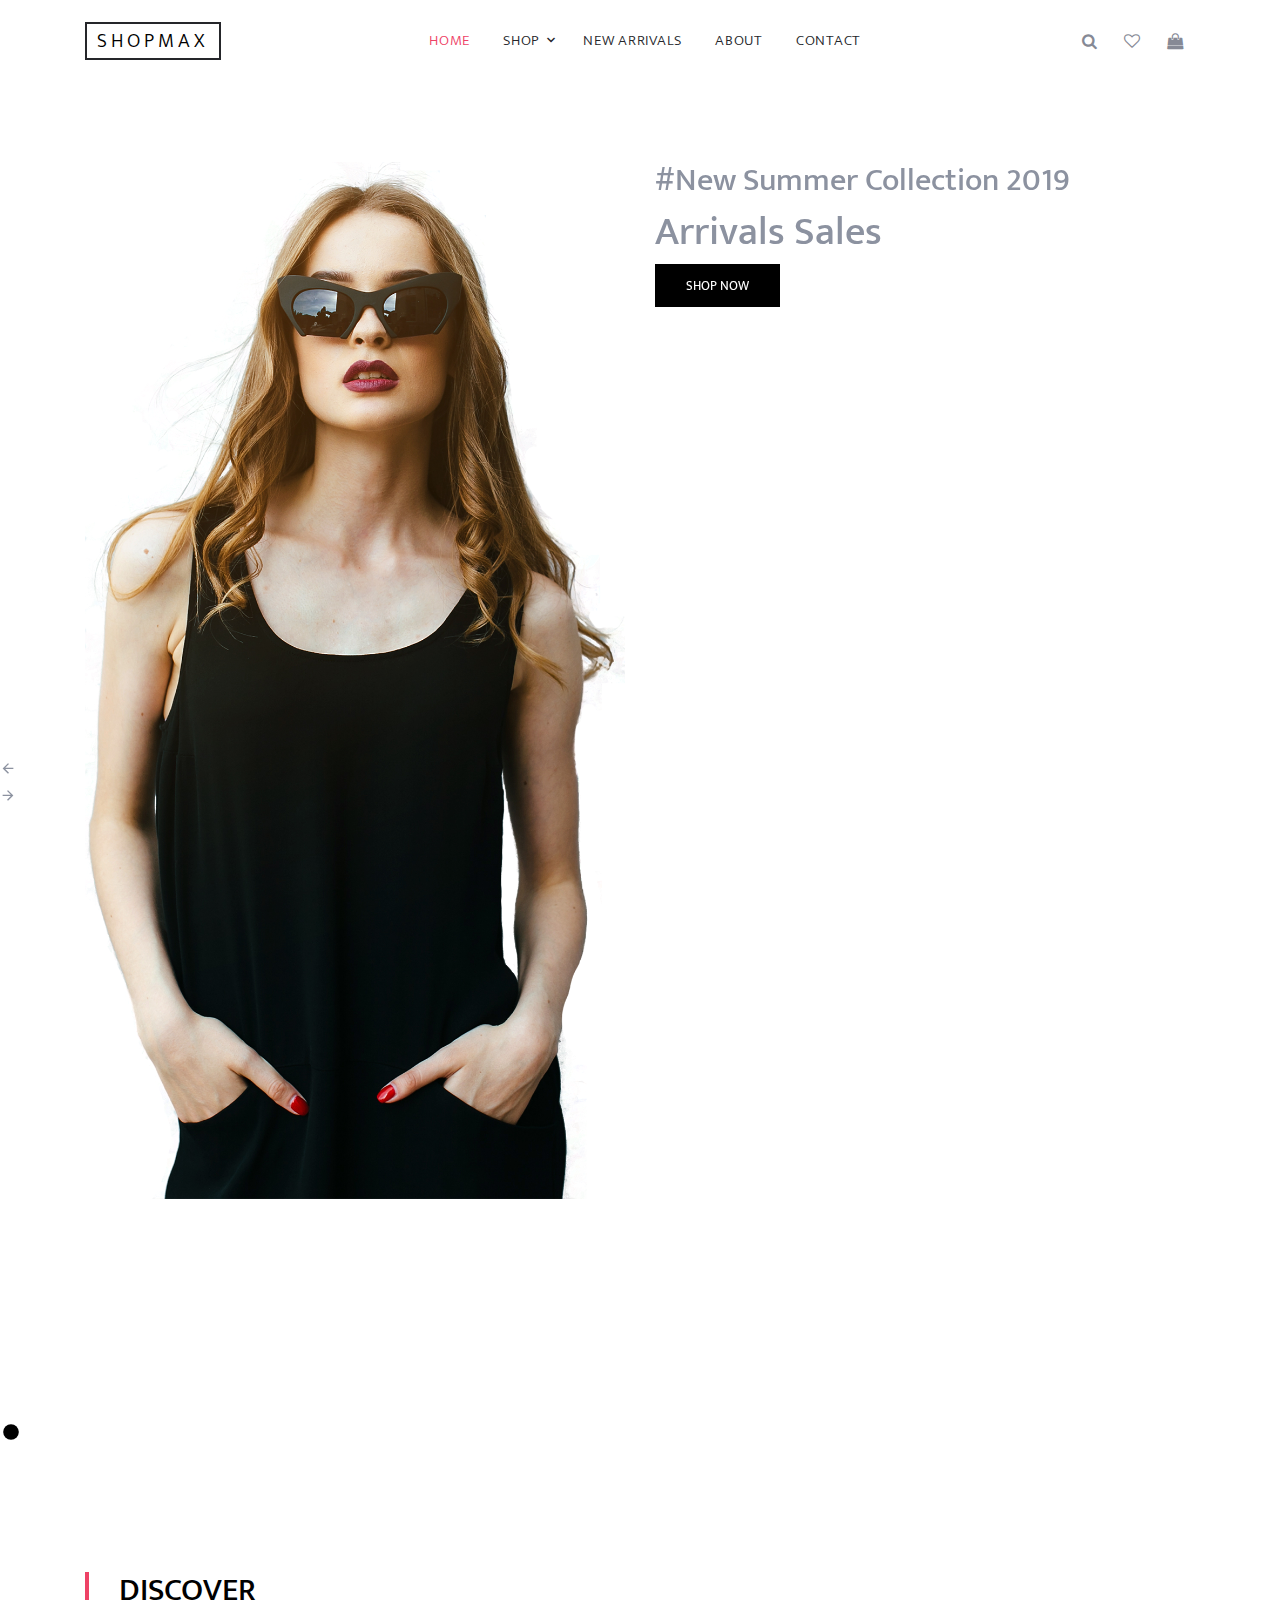
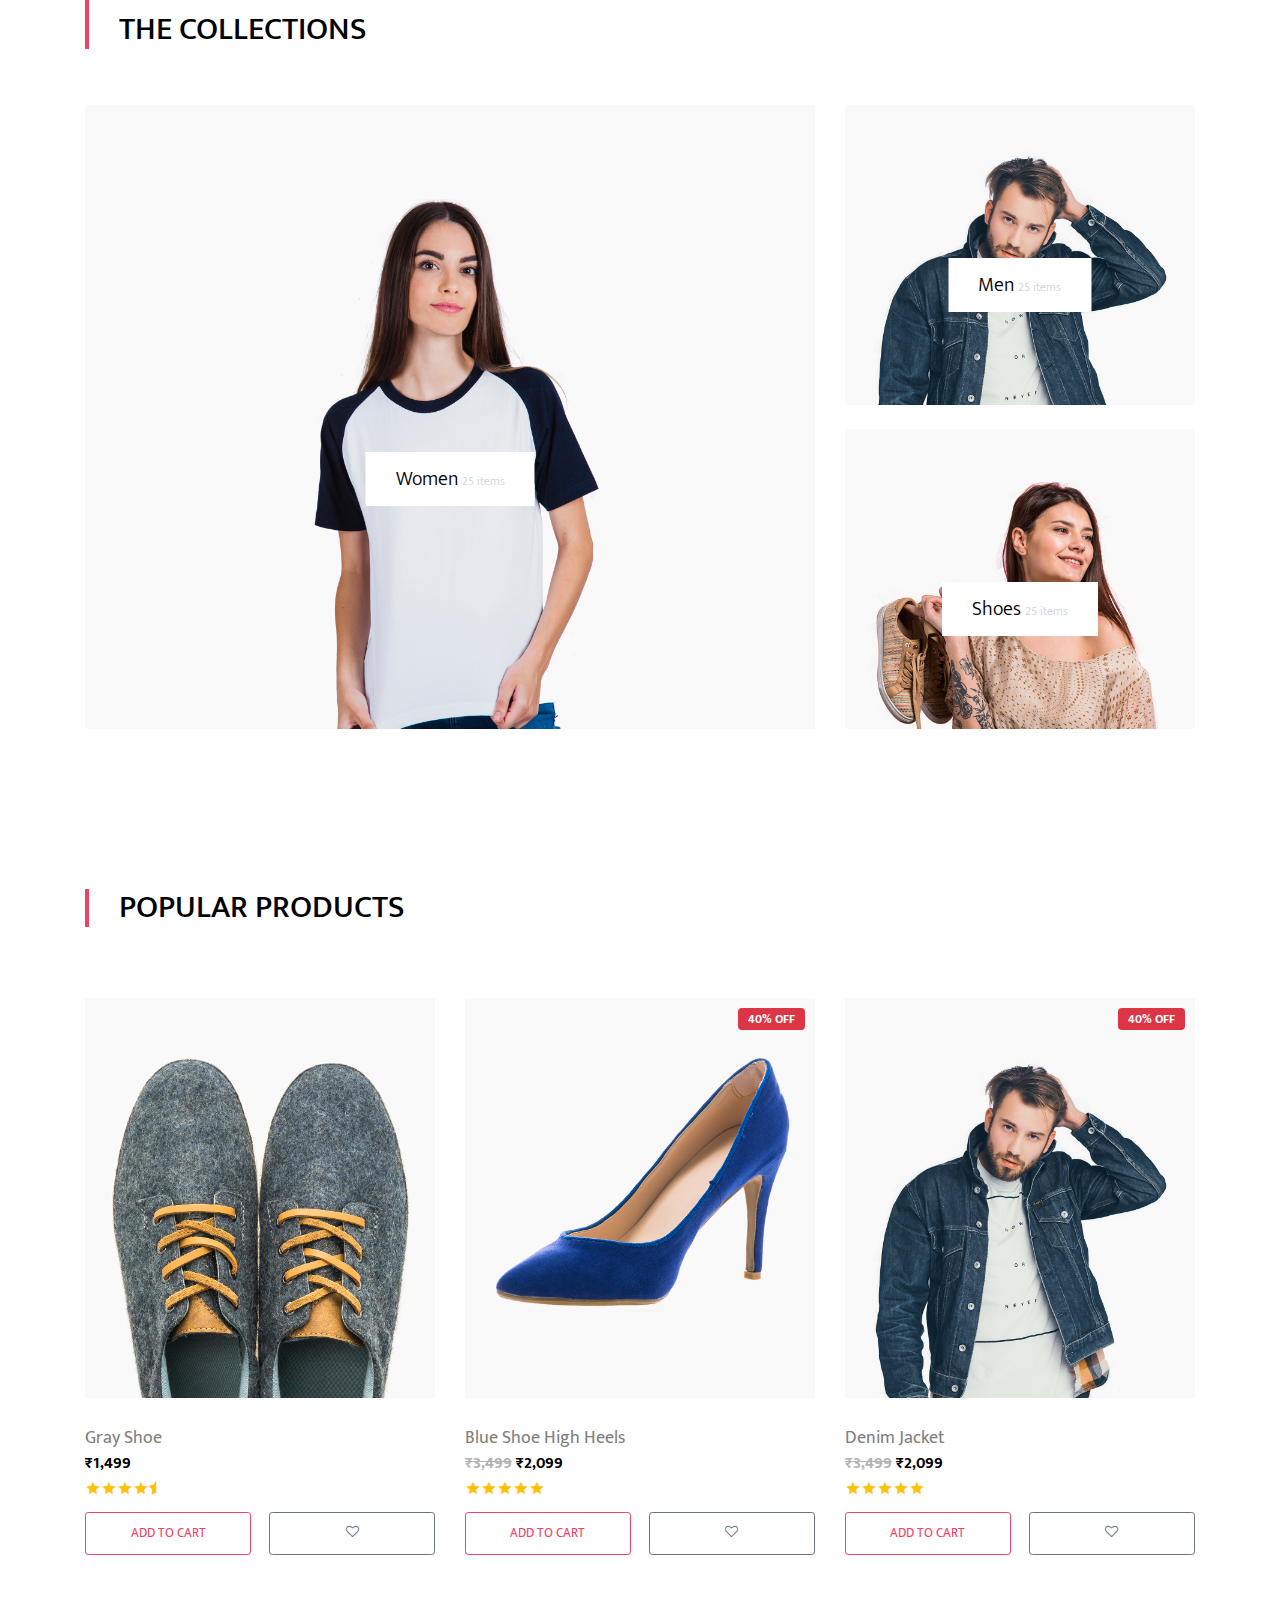
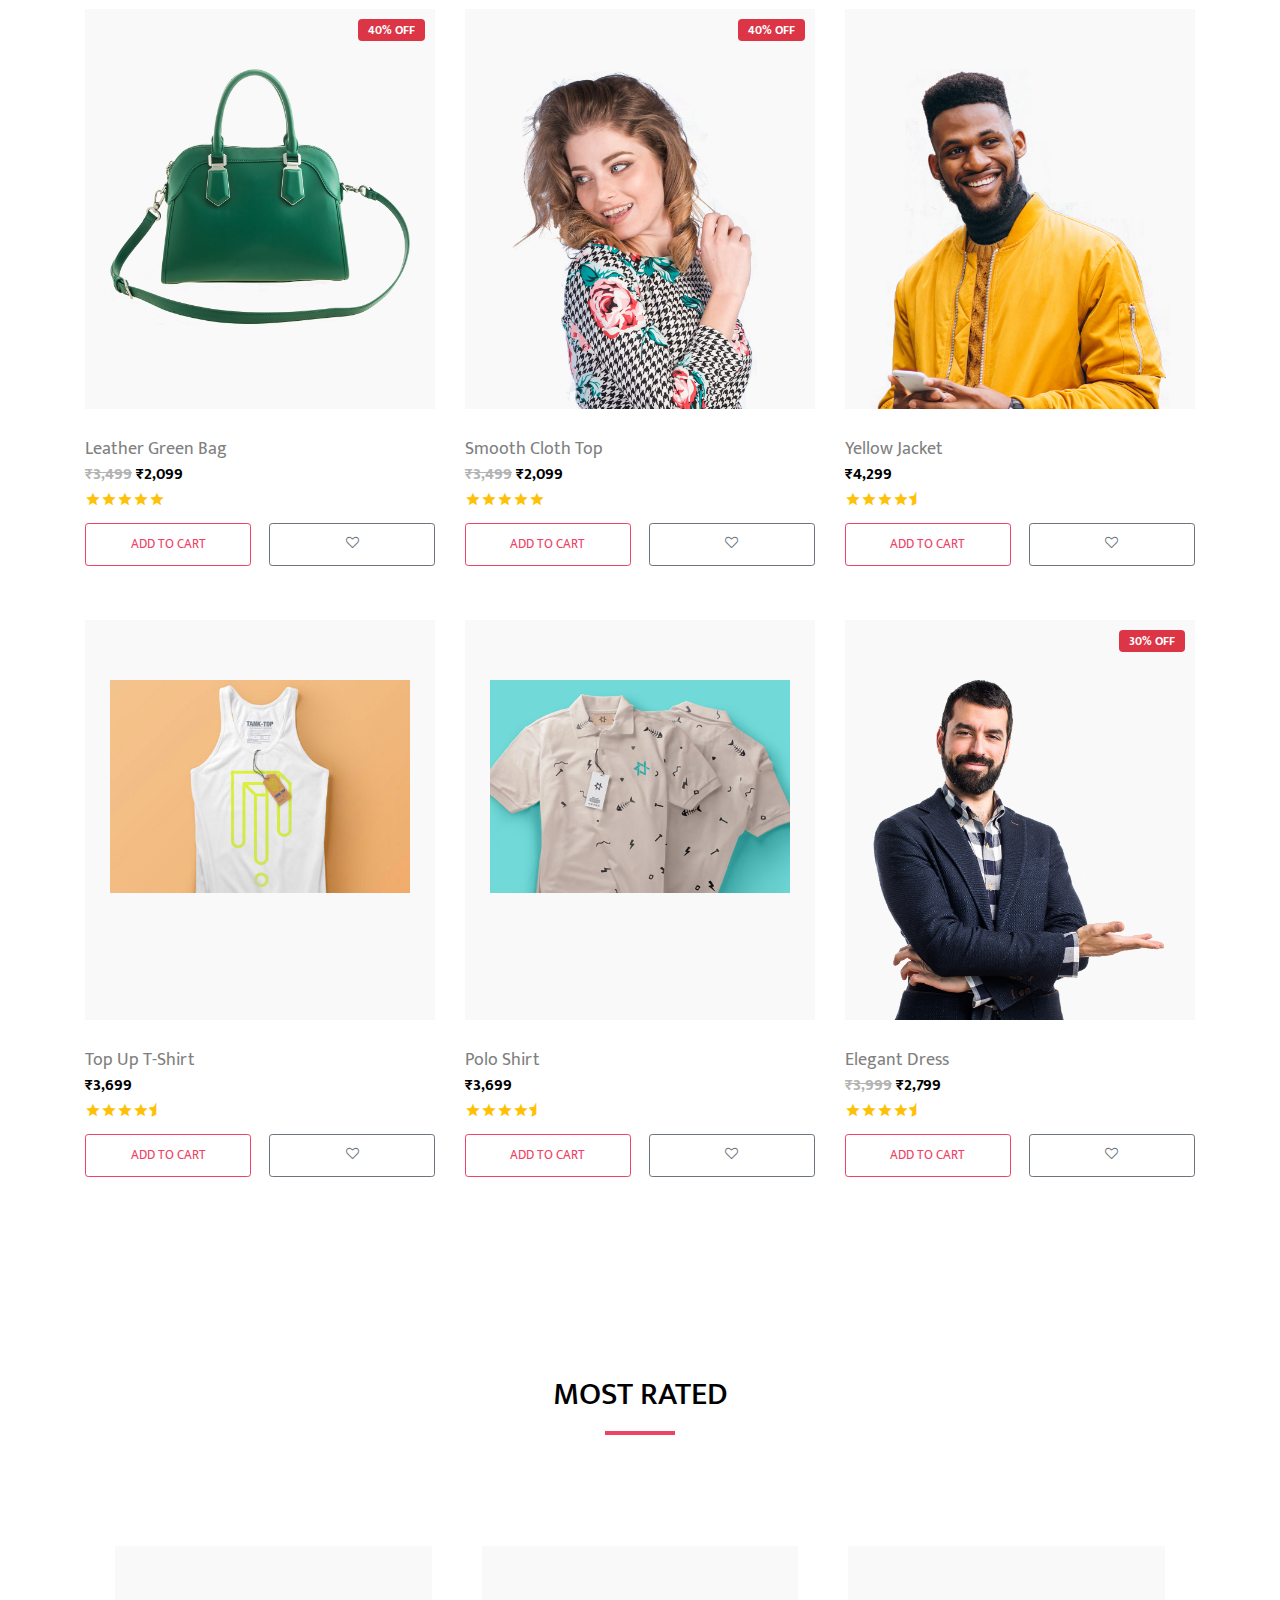
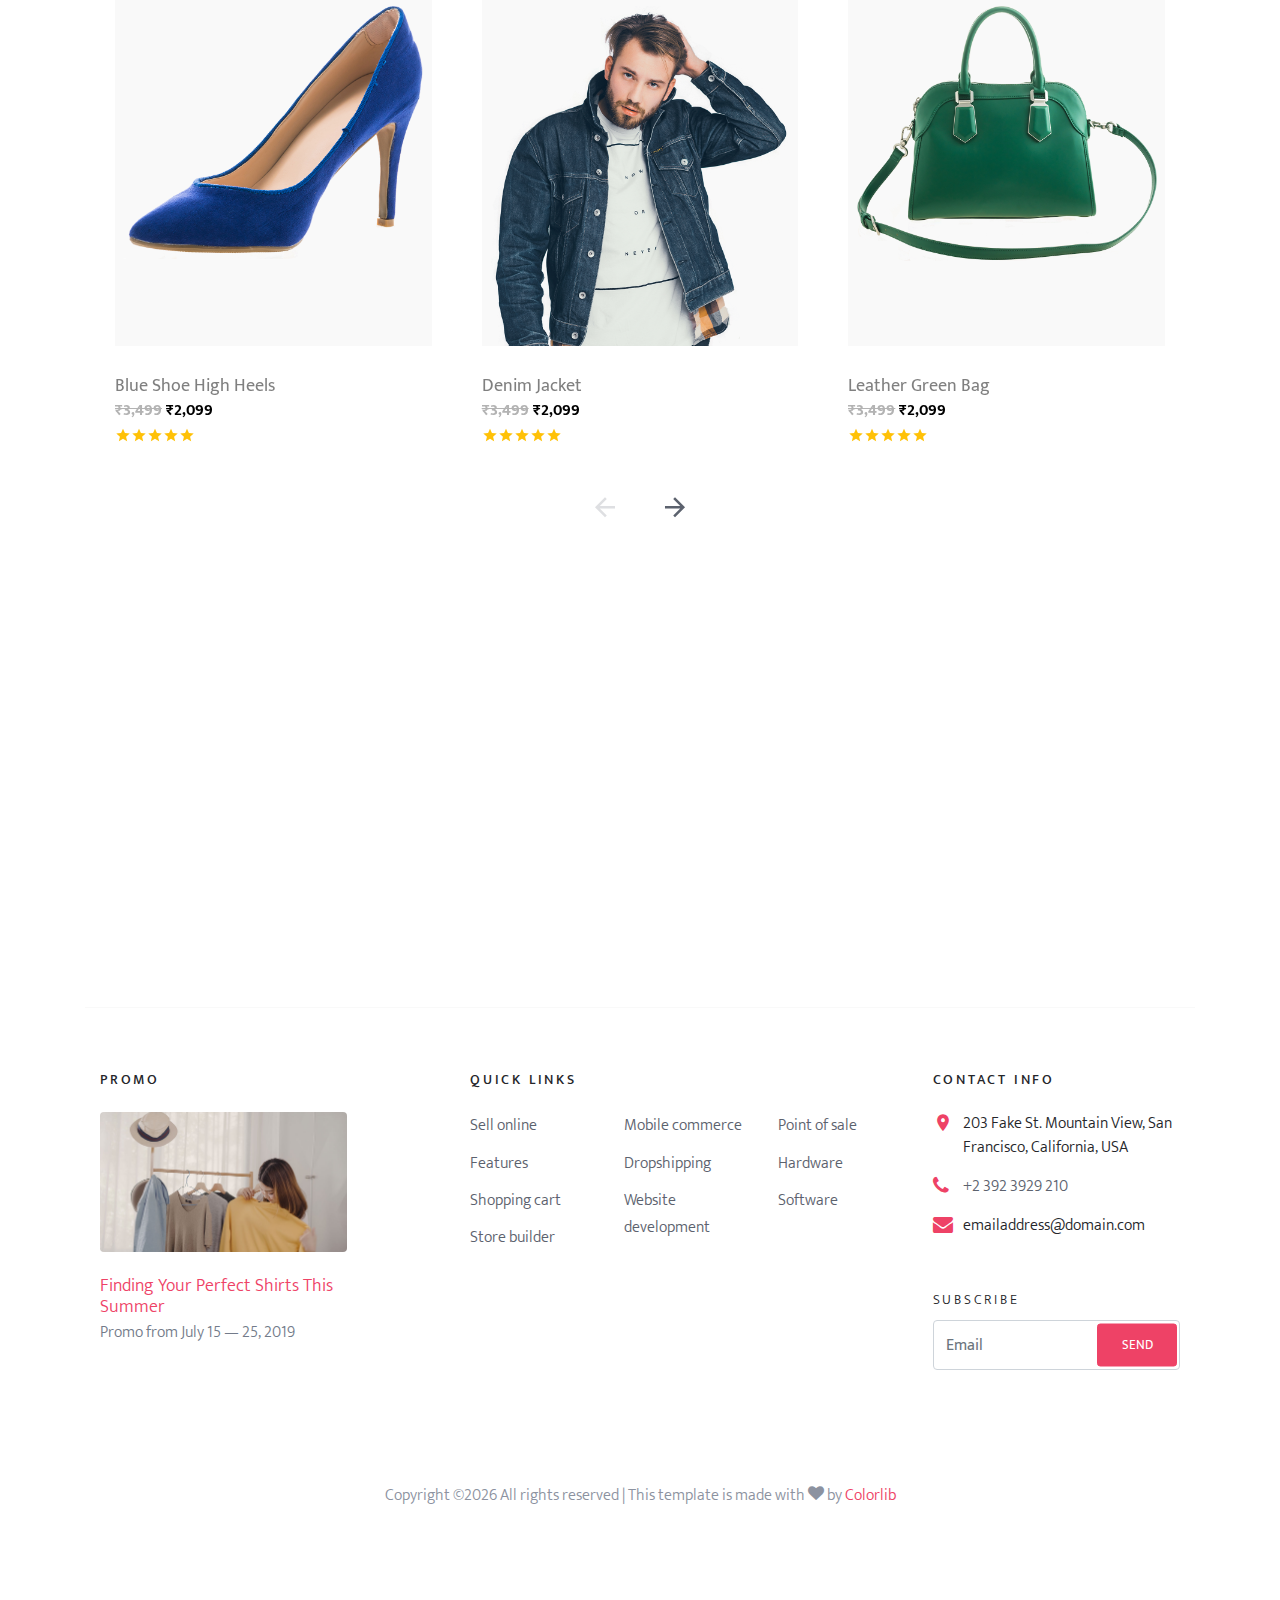
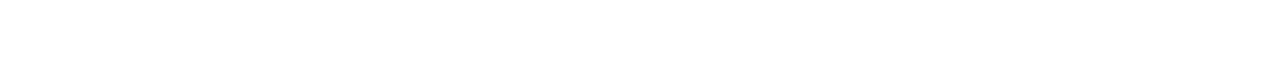
<file: shopmax-master/index.html>
<!DOCTYPE html>
<html lang="en">
  <head>
    <title>ShopMax &mdash;</title>
    <meta charset="utf-8">
    <meta name="viewport" content="width=device-width, initial-scale=1, shrink-to-fit=no">

    <link rel="stylesheet" href="https://fonts.googleapis.com/css?family=Mukta:300,400,700"> 
    <link rel="stylesheet" href="fonts/icomoon/style.css">

    <link rel="stylesheet" href="css/bootstrap.min.css">
    <link rel="stylesheet" href="css/magnific-popup.css">
    <link rel="stylesheet" href="css/jquery-ui.css">
    <link rel="stylesheet" href="css/owl.carousel.min.css">
    
    <link rel="stylesheet" href="css/owl.theme.default.min.css">


    <link rel="stylesheet" href="css/aos.css">

    <link rel="stylesheet" href="css/style.css">
    
  </head>
  <body>
  
  <div class="site-wrap">
    

    <div class="site-navbar bg-white py-2">

      <div class="search-wrap">
        <div class="container">
          <a href="#" class="search-close js-search-close"><span class="icon-close2"></span></a>
          <form action="#" method="post">
            <input type="text" class="form-control" placeholder="Search keyword and hit enter...">
          </form>  
        </div>
      </div>

      <div class="container">
        <div class="d-flex align-items-center justify-content-between">
          <div class="logo">
            <div class="site-logo">
              <a href="index.html" class="js-logo-clone">ShopMax</a>
            </div>
          </div>
          <div class="main-nav d-none d-lg-block">
            <nav class="site-navigation text-right text-md-center" role="navigation">
              <ul class="site-menu js-clone-nav d-none d-lg-block">
                <li class="active"><a href="index.html">Home</a></li>
                <li class="has-children">
                  <a href="shop.html">Shop</a>
                  <ul class="dropdown">
                    <li><a href="shop.html?category=Men">Men's Clothing</a></li>
                    <li><a href="shop.html?category=Women">Women's Clothing</a></li>
                    <li><a href="shop.html?category=Shoes">Shoes</a></li>
                    <li><a href="shop.html?category=Accessories">Accessories</a></li>
                  </ul>
                </li>
                <li><a href="shop.html?sort=latest">New Arrivals</a></li>
                <li><a href="about.html">About</a></li>
                <li><a href="contact.html">Contact</a></li>
              </ul>
            </nav>
          </div>
          <div class="icons">
            <a href="#" class="icons-btn d-inline-block js-search-open"><span class="icon-search"></span></a>
            <a href="#" class="icons-btn d-inline-block"><span class="icon-heart-o"></span></a>
            <a href="cart.html" class="icons-btn d-inline-block bag">
              <span class="icon-shopping-bag"></span>
              <span class="number">2</span>
            </a>
            <a href="#" class="site-menu-toggle js-menu-toggle ml-3 d-inline-block d-lg-none"><span class="icon-menu"></span></a>
          </div>
        </div>
      </div>
    </div>

    <div class="hero-slider owl-carousel" data-aos="fade">
      <!-- Slide 1 -->
      <div class="hero-slide">
        <div class="container">
          <div class="row">
            <div class="col-md-6 ml-auto order-md-2 align-self-start">
              <div class="site-block-cover-content">
                <h2 class="sub-title">#New Summer Collection 2019</h2>
                <h1>Arrivals Sales</h1>
                <p><a href="#" class="btn btn-black rounded-0">Shop Now</a></p>
              </div>
            </div>
            <div class="col-md-6 order-1 align-self-end">
              <img src="images/model_3.png" alt="Image" class="img-fluid">
            </div>
          </div>
        </div>
      </div>
      
      <!-- Slide 2 -->
      <div class="hero-slide">
        <div class="container">
          <div class="row">
            <div class="col-md-6 ml-auto order-md-2 align-self-start">
              <div class="site-block-cover-content">
                <h2 class="sub-title">#Winter Collection 2019</h2>
                <h1>Winter Essentials</h1>
                <p><a href="#" class="btn btn-black rounded-0">Shop Now</a></p>
              </div>
            </div>
            <div class="col-md-6 order-1 align-self-end">
              <img src="images/model_4.png" alt="Image" class="img-fluid">
            </div>
          </div>
        </div>
      </div>
      
      <!-- Slide 3 -->
      <div class="hero-slide">
        <div class="container">
          <div class="row">
            <div class="col-md-6 ml-auto order-md-2 align-self-start">
              <div class="site-block-cover-content">
                <h2 class="sub-title">#Limited Edition</h2>
                <h1>Premium Style</h1>
                <p><a href="#" class="btn btn-black rounded-0">Shop Now</a></p>
              </div>
            </div>
            <div class="col-md-6 order-1 align-self-end">
              <img src="images/model_1.png" alt="Image" class="img-fluid">
            </div>
          </div>
        </div>
      </div>
    </div>

    <div class="site-section">
      <div class="container">
        <div class="title-section mb-5">
          <h2 class="text-uppercase"><span class="d-block">Discover</span> The Collections</h2>
        </div>
        <div class="row align-items-stretch">
          <div class="col-lg-8">
            <div class="product-item sm-height full-height bg-gray">
              <a href="#" class="product-category">Women <span>25 items</span></a>
              <img src="images/model_4.png" alt="Image" class="img-fluid">
            </div>
          </div>
          <div class="col-lg-4">
            <div class="product-item sm-height bg-gray mb-4">
              <a href="#" class="product-category">Men <span>25 items</span></a>
              <img src="images/model_5.png" alt="Image" class="img-fluid">
            </div>

            <div class="product-item sm-height bg-gray">
              <a href="#" class="product-category">Shoes <span>25 items</span></a>
              <img src="images/model_6.png" alt="Image" class="img-fluid">
            </div>
          </div>
        </div>
      </div>
    </div>


    
    <div class="site-section">
      <div class="container">
        <div class="row">
          <div class="title-section mb-5 col-12">
            <h2 class="text-uppercase">Popular Products</h2>
          </div>
        </div>
        <div class="row" id="popularProductsContainer">
          <!-- Products will be loaded dynamically -->
        </div>
      </div>
    </div>

    <div class="site-section">
      <div class="container">
        <div class="row">
          <div class="title-section text-center mb-5 col-12">
            <h2 class="text-uppercase">Most Rated</h2>
          </div>
        </div>
        <div class="row">
          <div class="col-md-12 block-3">
            <div class="nonloop-block-3 owl-carousel">
              <div class="item">
                <div class="item-entry">
                  <a href="#" class="product-item md-height bg-gray d-block">
                    <img src="images/model_1.png" alt="Image" class="img-fluid">
                  </a>
                  <!-- Most Rated products will be loaded dynamically -->

            </div>
          </div>
        </div>
      </div>
    </div>


    <div class="site-blocks-cover inner-page py-5" data-aos="fade">
      <div class="container">
        <div class="row">
          <div class="col-md-6 ml-auto order-md-2 align-self-start">
            <div class="site-block-cover-content">
            <h2 class="sub-title">#New Summer Collection 2019</h2>
            <h1>New Shoes</h1>
            <p><a href="#" class="btn btn-black rounded-0">Shop Now</a></p>
            </div>
          </div>
          <div class="col-md-6 order-1 align-self-end">
            <img src="images/model_6.png" alt="Image" class="img-fluid">
          </div>
        </div>
      </div>
    </div>

    <footer class="site-footer custom-border-top">
      <div class="container">
        <div class="row">
          <div class="col-md-6 col-lg-3 mb-4 mb-lg-0">
            <h3 class="footer-heading mb-4">Promo</h3>
            <a href="#" class="block-6">
              <img src="images/about_1.jpg" alt="Image placeholder" class="img-fluid rounded mb-4">
              <h3 class="font-weight-light  mb-0">Finding Your Perfect Shirts This Summer</h3>
              <p>Promo from  July 15 &mdash; 25, 2019</p>
            </a>
          </div>
          <div class="col-lg-5 ml-auto mb-5 mb-lg-0">
            <div class="row">
              <div class="col-md-12">
                <h3 class="footer-heading mb-4">Quick Links</h3>
              </div>
              <div class="col-md-6 col-lg-4">
                <ul class="list-unstyled">
                  <li><a href="#">Sell online</a></li>
                  <li><a href="#">Features</a></li>
                  <li><a href="#">Shopping cart</a></li>
                  <li><a href="#">Store builder</a></li>
                </ul>
              </div>
              <div class="col-md-6 col-lg-4">
                <ul class="list-unstyled">
                  <li><a href="#">Mobile commerce</a></li>
                  <li><a href="#">Dropshipping</a></li>
                  <li><a href="#">Website development</a></li>
                </ul>
              </div>
              <div class="col-md-6 col-lg-4">
                <ul class="list-unstyled">
                  <li><a href="#">Point of sale</a></li>
                  <li><a href="#">Hardware</a></li>
                  <li><a href="#">Software</a></li>
                </ul>
              </div>
            </div>
          </div>
          
          <div class="col-md-6 col-lg-3">
            <div class="block-5 mb-5">
              <h3 class="footer-heading mb-4">Contact Info</h3>
              <ul class="list-unstyled">
                <li class="address">203 Fake St. Mountain View, San Francisco, California, USA</li>
                <li class="phone"><a href="tel://23923929210">+2 392 3929 210</a></li>
                <li class="email">emailaddress@domain.com</li>
              </ul>
            </div>

            <div class="block-7">
              <form action="#" method="post">
                <label for="email_subscribe" class="footer-heading">Subscribe</label>
                <div class="form-group">
                  <input type="text" class="form-control py-4" id="email_subscribe" placeholder="Email">
                  <input type="submit" class="btn btn-sm btn-primary" value="Send">
                </div>
              </form>
            </div>
          </div>
        </div>
        <div class="row pt-5 mt-5 text-center">
          <div class="col-md-12">
            <p>
            <!-- Link back to Colorlib can't be removed. Template is licensed under CC BY 3.0. -->
            Copyright &copy;<script>document.write(new Date().getFullYear());</script> All rights reserved | This template is made with <i class="icon-heart" aria-hidden="true"></i> by <a href="https://colorlib.com" target="_blank" class="text-primary">Colorlib</a>
            <!-- Link back to Colorlib can't be removed. Template is licensed under CC BY 3.0. -->
            </p>
          </div>
        </div>
      </div>
    </footer>
  </div>

  <script src="js/jquery-3.3.1.min.js"></script>
  <script src="js/jquery-ui.js"></script>
  <script src="js/popper.min.js"></script>
  <script src="js/bootstrap.min.js"></script>
  <script src="js/owl.carousel.min.js"></script>
  <script src="js/jquery.magnific-popup.min.js"></script>
  <script src="js/aos.js"></script>

  <script src="js/products.js"></script>
  <script src="js/cart.js"></script>
  <script src="js/main.js"></script>
  
  <script>
    // Initialize products on homepage
    document.addEventListener('DOMContentLoaded', function() {
      const Products = window.ShopMaxProducts;
      if (!Products) return;

      // Update "Shop Now" buttons to go to shop page
      document.querySelectorAll('.btn-black.rounded-0').forEach(btn => {
        if (btn.textContent.includes('Shop Now')) {
          btn.href = 'shop.html';
        }
      });

      // Update category links
      document.querySelectorAll('.product-category').forEach(link => {
        const category = link.textContent.split(' ')[0];
        link.href = `shop.html?category=${category}`;
      });

      // Render popular products
      const container = document.getElementById('popularProductsContainer');
      if (container) {
        // Show first 9 products on homepage
        const popularProducts = Products.items.slice(0, 9);
        container.innerHTML = popularProducts.map(product => Products.renderCard(product)).join('');
        
        // Attach event listeners for new products
        document.querySelectorAll('.add-to-cart-btn').forEach(btn => {
          btn.addEventListener('click', function(e) {
            e.preventDefault();
            e.stopPropagation();
            const productData = this.dataset.product;
            if (productData) {
              try {
                const product = JSON.parse(productData.replace(/&quot;/g, '"'));
                window.ShopMaxCart.addItem(product);
              } catch (error) {
                console.error('Error adding to cart:', error);
              }
            }
          });
        });

        document.querySelectorAll('.wishlist-btn').forEach(btn => {
          btn.addEventListener('click', function(e) {
            e.preventDefault();
            e.stopPropagation();
            const productId = this.dataset.productId;
            window.ShopMaxWishlist.toggleItem(productId);
          });
        });
      }

      // Update "Most Rated" section products
      const mostRatedContainer = document.querySelector('.nonloop-block-3');
      if (mostRatedContainer) {
        const ratedProducts = Products.items.filter(p => p.rating >= 4.8).slice(0, 5);
        if (ratedProducts.length > 0) {
          mostRatedContainer.innerHTML = ratedProducts.map(product => `
            <div class="item">
              <div class="item-entry">
                <a href="shop-single.html?id=${product.id}" class="product-item md-height bg-gray d-block">
                  <img src="${product.image}" alt="${product.name}" class="img-fluid">
                </a>
                <h2 class="item-title"><a href="shop-single.html?id=${product.id}">${product.name}</a></h2>
                <strong class="item-price">
                  ${product.originalPrice ? `<del>₹${product.originalPrice.toLocaleString('en-IN')}</del> ` : ''}
                  ₹${product.price.toLocaleString('en-IN')}
                </strong>
                ${Products.renderStars(product.rating)}
              </div>
            </div>
          `).join('');
        }
      }
    });
  </script>
    
  </body>
</html>
</file>
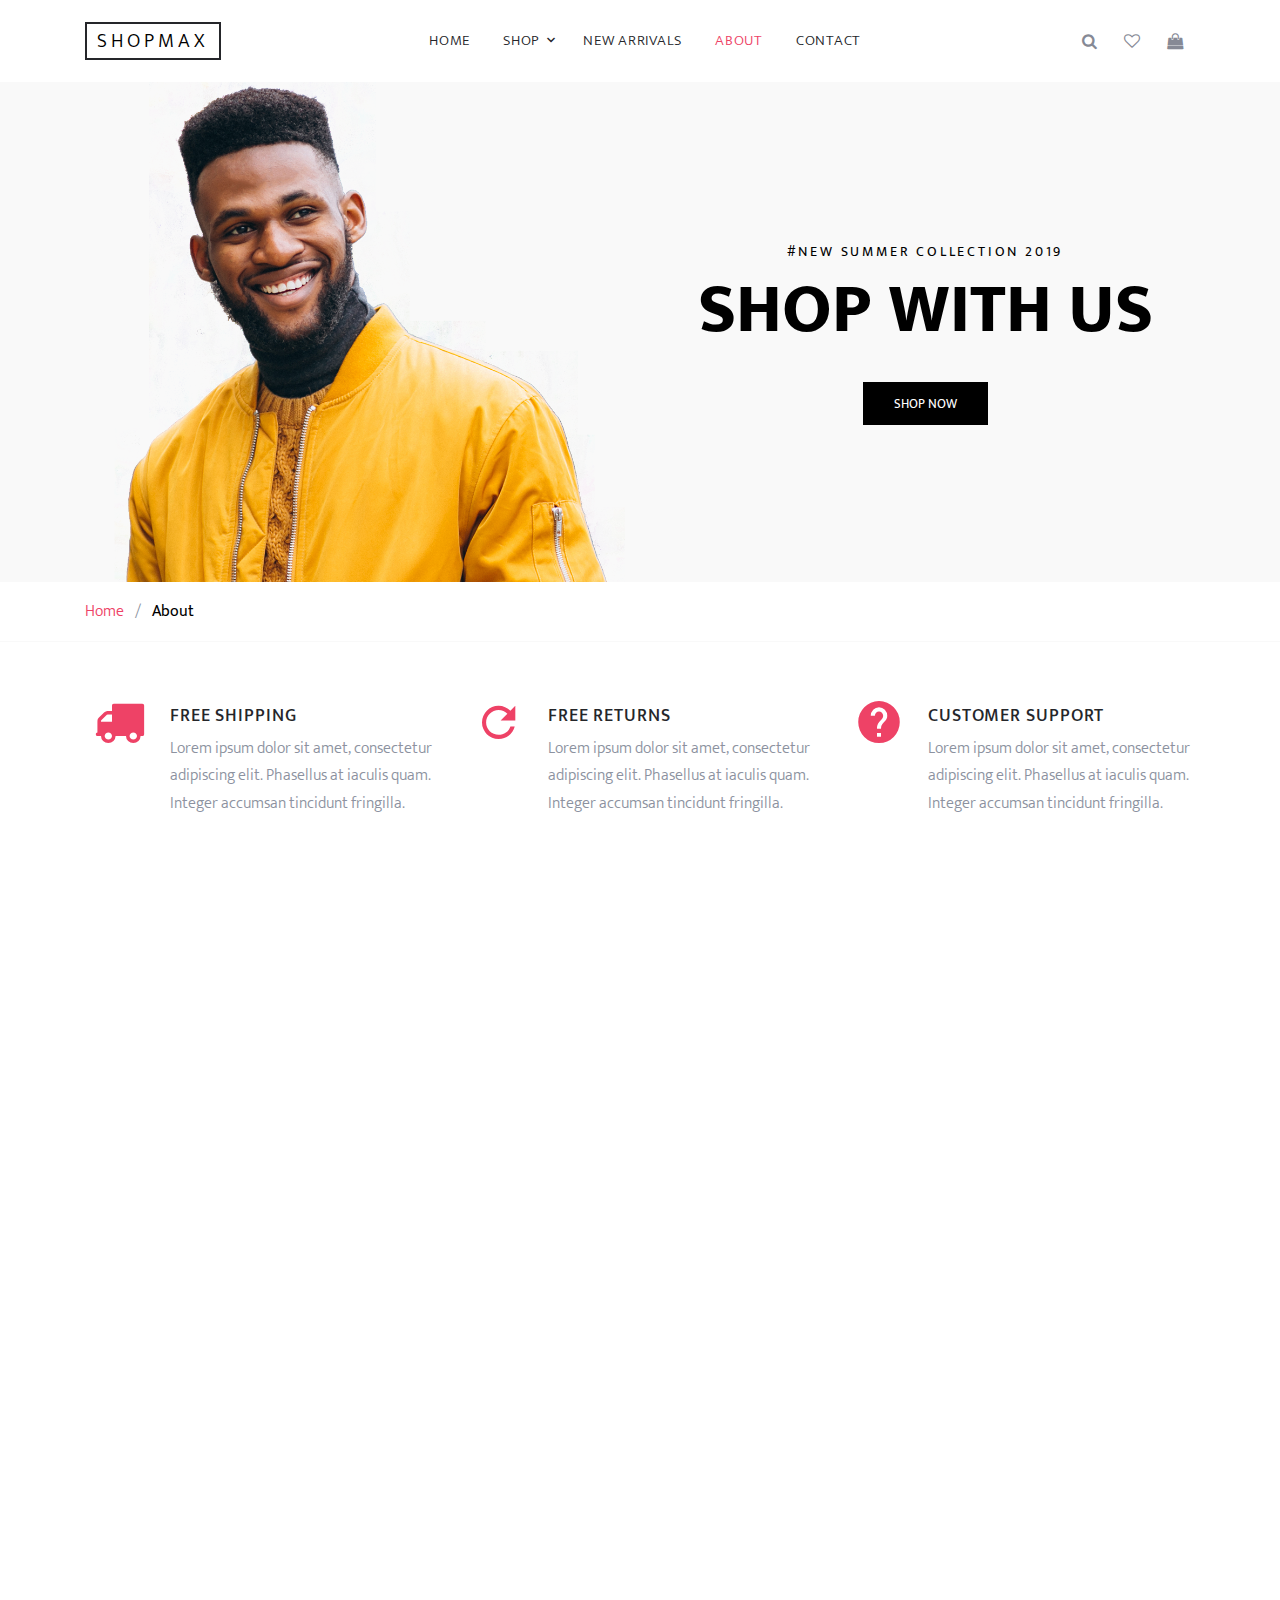
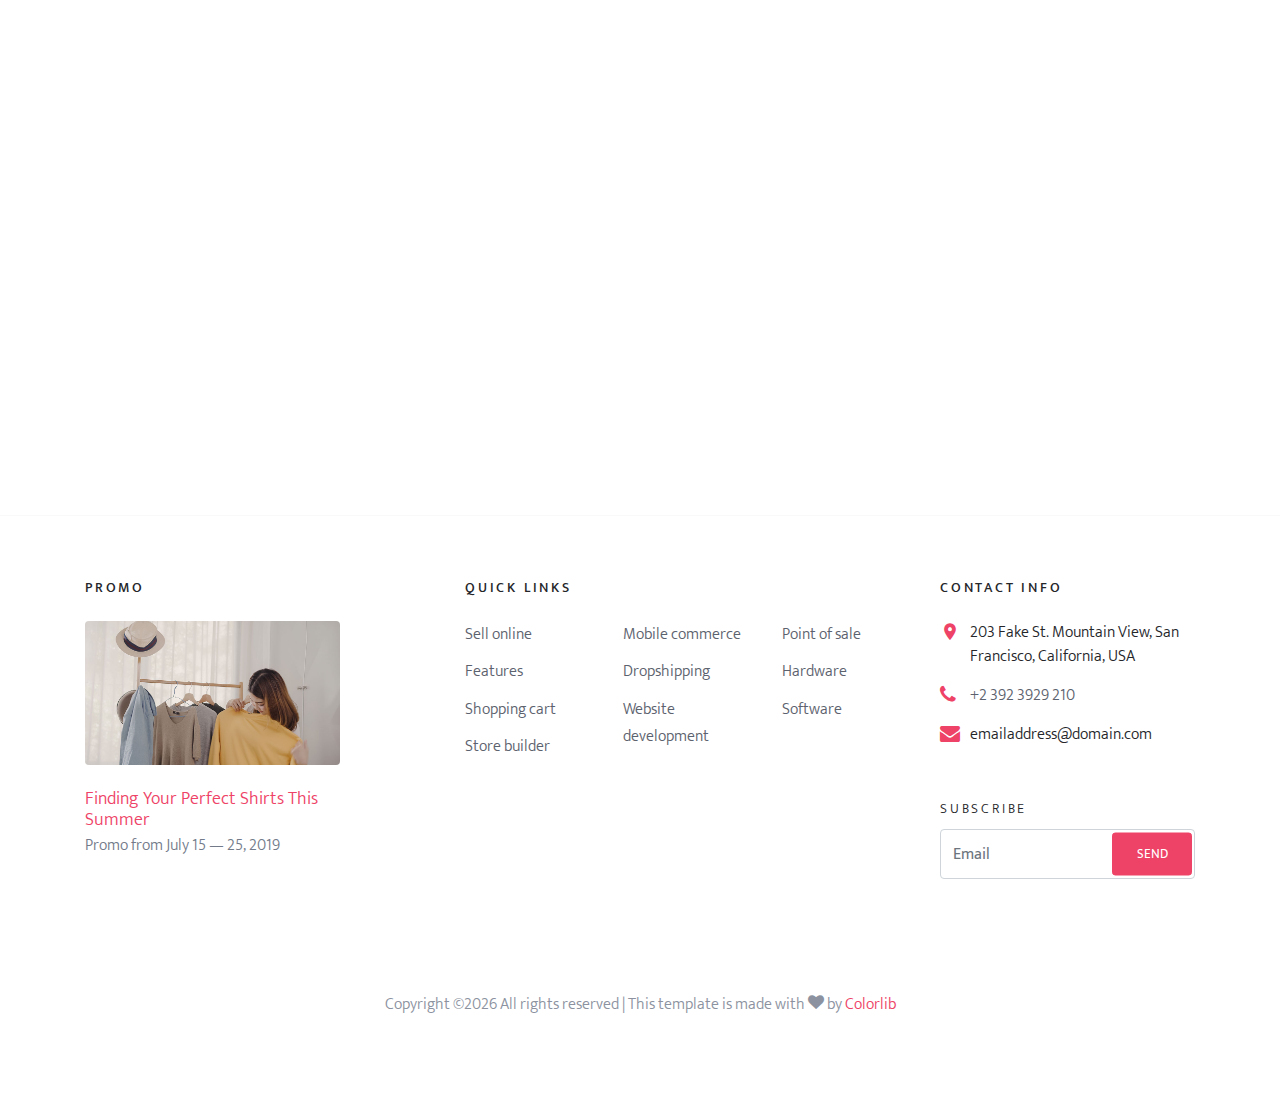
<file: shopmax-master/about.html>
<!DOCTYPE html>
<html lang="en">
  <head>
    <title>ShopMax &mdash; Colorlib e-Commerce Template</title>
    <meta charset="utf-8">
    <meta name="viewport" content="width=device-width, initial-scale=1, shrink-to-fit=no">

    <link rel="stylesheet" href="https://fonts.googleapis.com/css?family=Mukta:300,400,700"> 
    <link rel="stylesheet" href="fonts/icomoon/style.css">

    <link rel="stylesheet" href="css/bootstrap.min.css">
    <link rel="stylesheet" href="css/magnific-popup.css">
    <link rel="stylesheet" href="css/jquery-ui.css">
    <link rel="stylesheet" href="css/owl.carousel.min.css">
    <link rel="stylesheet" href="css/owl.theme.default.min.css">


    <link rel="stylesheet" href="css/aos.css">

    <link rel="stylesheet" href="css/style.css">
    
  </head>
  <body>
  
  <div class="site-wrap">
    

    <div class="site-navbar bg-white py-2">

      <div class="search-wrap">
        <div class="container">
          <a href="#" class="search-close js-search-close"><span class="icon-close2"></span></a>
          <form action="#" method="post">
            <input type="text" class="form-control" placeholder="Search keyword and hit enter...">
          </form>  
        </div>
      </div>

      <div class="container">
        <div class="d-flex align-items-center justify-content-between">
          <div class="logo">
            <div class="site-logo">
              <a href="index.html" class="js-logo-clone">ShopMax</a>
            </div>
          </div>
          <div class="main-nav d-none d-lg-block">
            <nav class="site-navigation text-right text-md-center" role="navigation">
              <ul class="site-menu js-clone-nav d-none d-lg-block">
                <li><a href="index.html">Home</a></li>
                <li class="has-children">
                  <a href="shop.html">Shop</a>
                  <ul class="dropdown">
                    <li><a href="shop.html?category=Men">Men's Clothing</a></li>
                    <li><a href="shop.html?category=Women">Women's Clothing</a></li>
                    <li><a href="shop.html?category=Shoes">Shoes</a></li>
                    <li><a href="shop.html?category=Accessories">Accessories</a></li>
                  </ul>
                </li>
                <li><a href="shop.html?sort=latest">New Arrivals</a></li>
                <li class="active"><a href="about.html">About</a></li>
                <li><a href="contact.html">Contact</a></li>
              </ul>
            </nav>
          </div>
          <div class="icons">
            <a href="#" class="icons-btn d-inline-block js-search-open"><span class="icon-search"></span></a>
            <a href="#" class="icons-btn d-inline-block"><span class="icon-heart-o"></span></a>
            <a href="cart.html" class="icons-btn d-inline-block bag">
              <span class="icon-shopping-bag"></span>
              <span class="number">2</span>
            </a>
            <a href="#" class="site-menu-toggle js-menu-toggle ml-3 d-inline-block d-lg-none"><span class="icon-menu"></span></a>
          </div>
        </div>
      </div>
    </div>
    
    <div class="site-blocks-cover inner-page" data-aos="fade">
      <div class="container">
        <div class="row">
          <div class="col-md-6 ml-auto order-md-2 align-self-start">
            <div class="site-block-cover-content">
            <h2 class="sub-title">#New Summer Collection 2019</h2>
            <h1>Shop With Us</h1>
            <p><a href="#" class="btn btn-black rounded-0">Shop Now</a></p>
            </div>
          </div>
          <div class="col-md-6 order-1 align-self-end">
            <img src="images/model_7.png" alt="Image" class="img-fluid">
          </div>
        </div>
      </div>
    </div>

    <div class="custom-border-bottom py-3">
      <div class="container">
        <div class="row">
          <div class="col-md-12 mb-0"><a href="index.html">Home</a> <span class="mx-2 mb-0">/</span> <strong class="text-black">About</strong></div>
        </div>
      </div>
    </div>

    <div class="site-section site-section-sm site-blocks-1 border-0" data-aos="fade">
      <div class="container">
        <div class="row">
          <div class="col-md-6 col-lg-4 d-lg-flex mb-4 mb-lg-0 pl-4" data-aos="fade-up" data-aos-delay="">
            <div class="icon mr-4 align-self-start">
              <span class="icon-truck"></span>
            </div>
            <div class="text">
              <h2 class="text-uppercase">Free Shipping</h2>
              <p>Lorem ipsum dolor sit amet, consectetur adipiscing elit. Phasellus at iaculis quam. Integer accumsan tincidunt fringilla.</p>
            </div>
          </div>
          <div class="col-md-6 col-lg-4 d-lg-flex mb-4 mb-lg-0 pl-4" data-aos="fade-up" data-aos-delay="100">
            <div class="icon mr-4 align-self-start">
              <span class="icon-refresh2"></span>
            </div>
            <div class="text">
              <h2 class="text-uppercase">Free Returns</h2>
              <p>Lorem ipsum dolor sit amet, consectetur adipiscing elit. Phasellus at iaculis quam. Integer accumsan tincidunt fringilla.</p>
            </div>
          </div>
          <div class="col-md-6 col-lg-4 d-lg-flex mb-4 mb-lg-0 pl-4" data-aos="fade-up" data-aos-delay="200">
            <div class="icon mr-4 align-self-start">
              <span class="icon-help"></span>
            </div>
            <div class="text">
              <h2 class="text-uppercase">Customer Support</h2>
              <p>Lorem ipsum dolor sit amet, consectetur adipiscing elit. Phasellus at iaculis quam. Integer accumsan tincidunt fringilla.</p>
            </div>
          </div>
        </div>
      </div>
    </div>


    <div class="site-section custom-border-bottom" data-aos="fade">
      <div class="container">
        <div class="row mb-5">
          <div class="col-md-6">
            <div class="block-16">
              <figure>
                <img src="images/blog_1.jpg" alt="Image placeholder" class="img-fluid rounded">
                <a href="https://vimeo.com/channels/staffpicks/93951774" class="play-button popup-vimeo"><span class="icon-play"></span></a>

              </figure>
            </div>
          </div>
          <div class="col-md-1"></div>
          <div class="col-md-5">
            
            
            <div class="site-section-heading pt-3 mb-4">
              <h2 class="text-black">How We Started</h2>
            </div>
            <p>Lorem ipsum dolor sit amet, consectetur adipisicing elit. Eius repellat, dicta at laboriosam, nemo exercitationem itaque eveniet architecto cumque, deleniti commodi molestias repellendus quos sequi hic fugiat asperiores illum. Atque, in, fuga excepturi corrupti error corporis aliquam unde nostrum quas.</p>
            <p>Accusantium dolor ratione maiores est deleniti nihil? Dignissimos est, sunt nulla illum autem in, quibusdam cumque recusandae, laudantium minima repellendus.</p>
            
          </div>
        </div>
      </div>
    </div>

    <div class="site-section custom-border-bottom" data-aos="fade">
      <div class="container">
        <div class="row justify-content-center mb-5">
          <div class="col-md-7 site-section-heading text-center pt-4">
            <h2>The Team</h2>
          </div>
        </div>
        <div class="row">
          <div class="col-md-6 col-lg-3">
  
            <div class="block-38 text-center">
              <div class="block-38-img">
                <div class="block-38-header">
                  <img src="images/person_1.jpg" alt="Image placeholder" class="mb-4">
                  <h3 class="block-38-heading h4">Elizabeth Graham</h3>
                  <p class="block-38-subheading">CEO/Co-Founder</p>
                </div>
                <div class="block-38-body">
                  <p>Lorem ipsum dolor sit amet consectetur adipisicing elit. Vitae aut minima nihil sit distinctio recusandae doloribus ut fugit officia voluptate soluta. </p>
                </div>
              </div>
            </div>
          </div>
          <div class="col-md-6 col-lg-3">
            <div class="block-38 text-center">
              <div class="block-38-img">
                <div class="block-38-header">
                  <img src="images/person_2.jpg" alt="Image placeholder" class="mb-4">
                  <h3 class="block-38-heading h4">Jennifer Greive</h3>
                  <p class="block-38-subheading">Co-Founder</p>
                </div>
                <div class="block-38-body">
                  <p>Lorem ipsum dolor sit amet consectetur adipisicing elit. Vitae aut minima nihil sit distinctio recusandae doloribus ut fugit officia voluptate soluta. </p>
                </div>
              </div>
            </div>
          </div>
          <div class="col-md-6 col-lg-3">
            <div class="block-38 text-center">
              <div class="block-38-img">
                <div class="block-38-header">
                  <img src="images/person_3.jpg" alt="Image placeholder" class="mb-4">
                  <h3 class="block-38-heading h4">Patrick Marx</h3>
                  <p class="block-38-subheading">Marketing</p>
                </div>
                <div class="block-38-body">
                  <p>Lorem ipsum dolor sit amet consectetur adipisicing elit. Vitae aut minima nihil sit distinctio recusandae doloribus ut fugit officia voluptate soluta. </p>
                </div>
              </div>
            </div>
          </div>
          <div class="col-md-6 col-lg-3">
            <div class="block-38 text-center">
              <div class="block-38-img">
                <div class="block-38-header">
                  <img src="images/person_4.jpg" alt="Image placeholder" class="mb-4">
                  <h3 class="block-38-heading h4">Mike Coolbert</h3>
                  <p class="block-38-subheading">Sales Manager</p>
                </div>
                <div class="block-38-body">
                  <p>Lorem ipsum dolor sit amet consectetur adipisicing elit. Vitae aut minima nihil sit distinctio recusandae doloribus ut fugit officia voluptate soluta. </p>
                </div>
              </div>
            </div>
          </div>
        </div>
      </div>
    </div>
  

    

    <footer class="site-footer custom-border-top">
      <div class="container">
        <div class="row">
          <div class="col-md-6 col-lg-3 mb-4 mb-lg-0">
            <h3 class="footer-heading mb-4">Promo</h3>
            <a href="#" class="block-6">
              <img src="images/about_1.jpg" alt="Image placeholder" class="img-fluid rounded mb-4">
              <h3 class="font-weight-light  mb-0">Finding Your Perfect Shirts This Summer</h3>
              <p>Promo from  July 15 &mdash; 25, 2019</p>
            </a>
          </div>
          <div class="col-lg-5 ml-auto mb-5 mb-lg-0">
            <div class="row">
              <div class="col-md-12">
                <h3 class="footer-heading mb-4">Quick Links</h3>
              </div>
              <div class="col-md-6 col-lg-4">
                <ul class="list-unstyled">
                  <li><a href="#">Sell online</a></li>
                  <li><a href="#">Features</a></li>
                  <li><a href="#">Shopping cart</a></li>
                  <li><a href="#">Store builder</a></li>
                </ul>
              </div>
              <div class="col-md-6 col-lg-4">
                <ul class="list-unstyled">
                  <li><a href="#">Mobile commerce</a></li>
                  <li><a href="#">Dropshipping</a></li>
                  <li><a href="#">Website development</a></li>
                </ul>
              </div>
              <div class="col-md-6 col-lg-4">
                <ul class="list-unstyled">
                  <li><a href="#">Point of sale</a></li>
                  <li><a href="#">Hardware</a></li>
                  <li><a href="#">Software</a></li>
                </ul>
              </div>
            </div>
          </div>
          
          <div class="col-md-6 col-lg-3">
            <div class="block-5 mb-5">
              <h3 class="footer-heading mb-4">Contact Info</h3>
              <ul class="list-unstyled">
                <li class="address">203 Fake St. Mountain View, San Francisco, California, USA</li>
                <li class="phone"><a href="tel://23923929210">+2 392 3929 210</a></li>
                <li class="email">emailaddress@domain.com</li>
              </ul>
            </div>

            <div class="block-7">
              <form action="#" method="post">
                <label for="email_subscribe" class="footer-heading">Subscribe</label>
                <div class="form-group">
                  <input type="text" class="form-control py-4" id="email_subscribe" placeholder="Email">
                  <input type="submit" class="btn btn-sm btn-primary" value="Send">
                </div>
              </form>
            </div>
          </div>
        </div>
        <div class="row pt-5 mt-5 text-center">
          <div class="col-md-12">
            <p>
            <!-- Link back to Colorlib can't be removed. Template is licensed under CC BY 3.0. -->
            Copyright &copy;<script>document.write(new Date().getFullYear());</script> All rights reserved | This template is made with <i class="icon-heart" aria-hidden="true"></i> by <a href="https://colorlib.com" target="_blank" class="text-primary">Colorlib</a>
            <!-- Link back to Colorlib can't be removed. Template is licensed under CC BY 3.0. -->
            </p>
          </div>
          
        </div>
      </div>
    </footer>
  </div>

  <script src="js/jquery-3.3.1.min.js"></script>
  <script src="js/jquery-ui.js"></script>
  <script src="js/popper.min.js"></script>
  <script src="js/bootstrap.min.js"></script>
  <script src="js/owl.carousel.min.js"></script>
  <script src="js/jquery.magnific-popup.min.js"></script>
  <script src="js/aos.js"></script>

  <script src="js/products.js"></script>
  <script src="js/cart.js"></script>
  <script src="js/main.js"></script>
    
  </body>
</html>
</file>
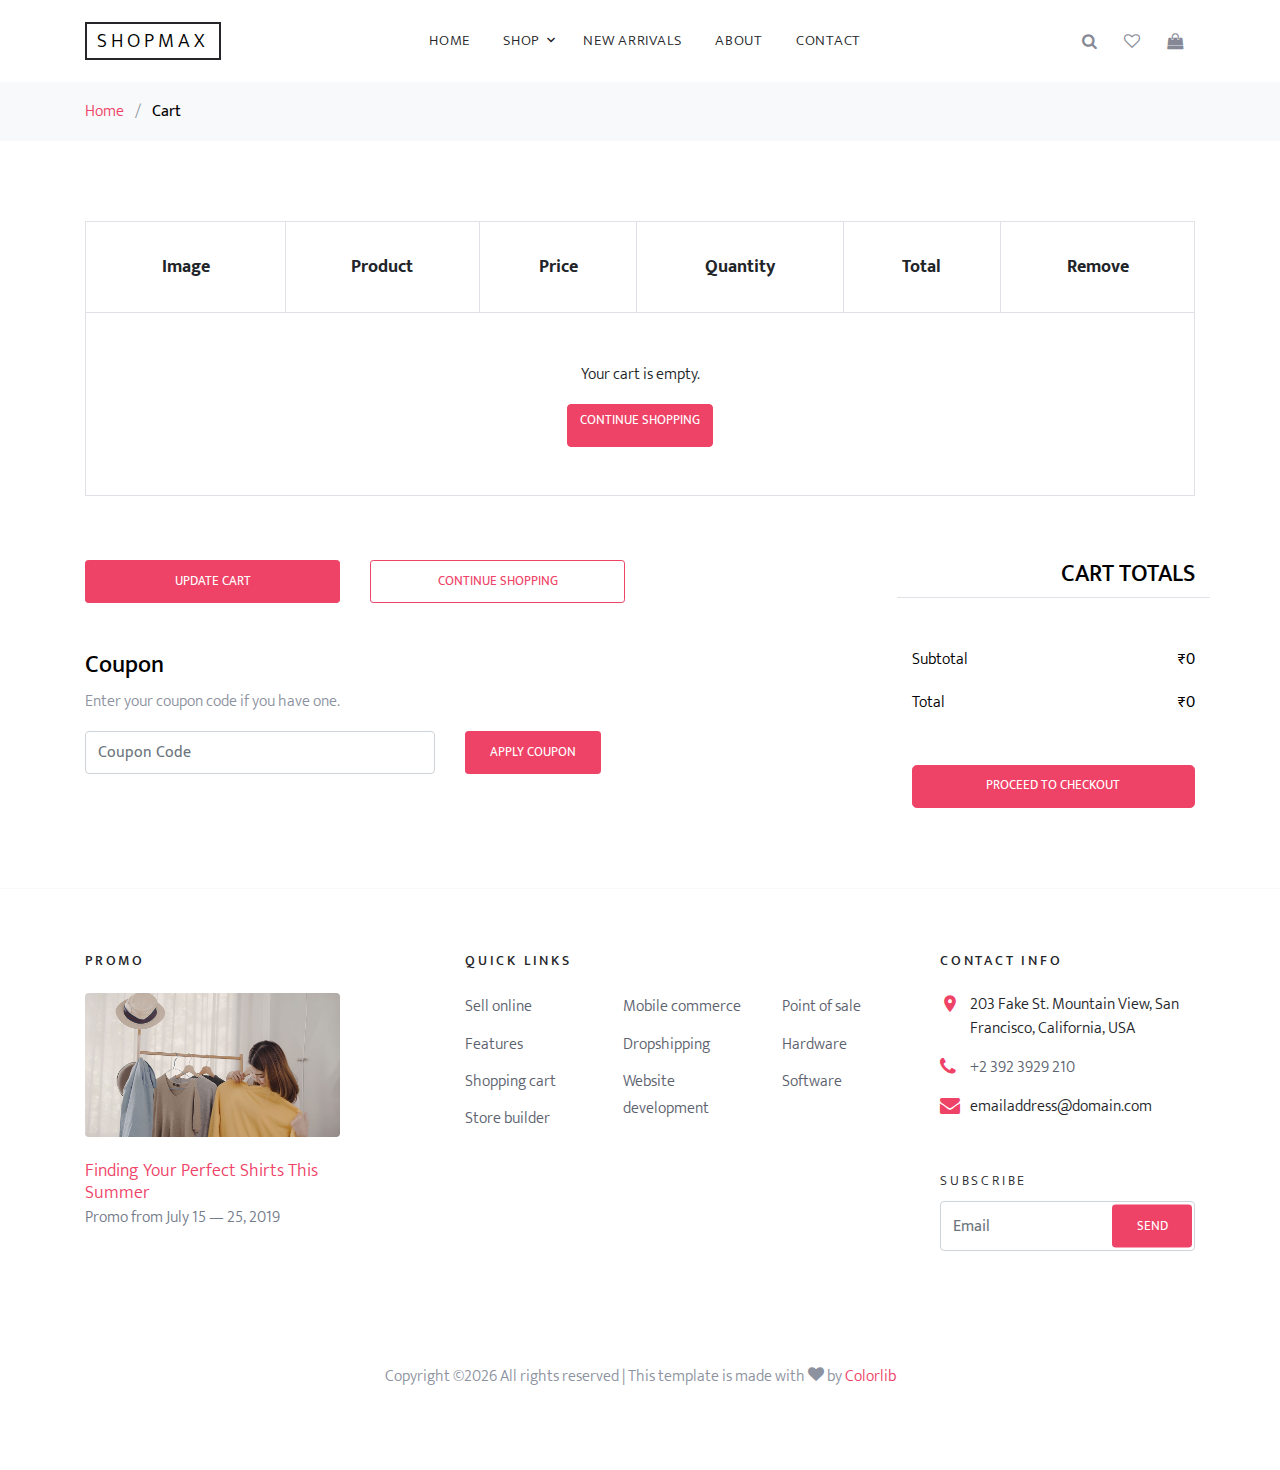
<file: shopmax-master/cart.html>
<!DOCTYPE html>
<html lang="en">
  <head>
    <title>ShopMax &mdash; Colorlib e-Commerce Template</title>
    <meta charset="utf-8">
    <meta name="viewport" content="width=device-width, initial-scale=1, shrink-to-fit=no">

    <link rel="stylesheet" href="https://fonts.googleapis.com/css?family=Mukta:300,400,700"> 
    <link rel="stylesheet" href="fonts/icomoon/style.css">

    <link rel="stylesheet" href="css/bootstrap.min.css">
    <link rel="stylesheet" href="css/magnific-popup.css">
    <link rel="stylesheet" href="css/jquery-ui.css">
    <link rel="stylesheet" href="css/owl.carousel.min.css">
    <link rel="stylesheet" href="css/owl.theme.default.min.css">


    <link rel="stylesheet" href="css/aos.css">

    <link rel="stylesheet" href="css/style.css">
    
  </head>
  <body>
  
  <div class="site-wrap">
    

    <div class="site-navbar bg-white py-2">

      <div class="search-wrap">
        <div class="container">
          <a href="#" class="search-close js-search-close"><span class="icon-close2"></span></a>
          <form action="#" method="post">
            <input type="text" class="form-control" placeholder="Search keyword and hit enter...">
          </form>  
        </div>
      </div>

      <div class="container">
        <div class="d-flex align-items-center justify-content-between">
          <div class="logo">
            <div class="site-logo">
              <a href="index.html" class="js-logo-clone">ShopMax</a>
            </div>
          </div>
          <div class="main-nav d-none d-lg-block">
            <nav class="site-navigation text-right text-md-center" role="navigation">
              <ul class="site-menu js-clone-nav d-none d-lg-block">
                <li><a href="index.html">Home</a></li>
                <li class="has-children">
                  <a href="shop.html">Shop</a>
                  <ul class="dropdown">
                    <li><a href="shop.html?category=Men">Men's Clothing</a></li>
                    <li><a href="shop.html?category=Women">Women's Clothing</a></li>
                    <li><a href="shop.html?category=Shoes">Shoes</a></li>
                    <li><a href="shop.html?category=Accessories">Accessories</a></li>
                  </ul>
                </li>
                <li><a href="shop.html?sort=latest">New Arrivals</a></li>
                <li><a href="about.html">About</a></li>
                <li><a href="contact.html">Contact</a></li>
              </ul>
            </nav>
          </div>
          <div class="icons">
            <a href="#" class="icons-btn d-inline-block js-search-open"><span class="icon-search"></span></a>
            <a href="#" class="icons-btn d-inline-block"><span class="icon-heart-o"></span></a>
            <a href="cart.html" class="icons-btn d-inline-block bag">
              <span class="icon-shopping-bag"></span>
              <span class="number">2</span>
            </a>
            <a href="#" class="site-menu-toggle js-menu-toggle ml-3 d-inline-block d-lg-none"><span class="icon-menu"></span></a>
          </div>
        </div>
      </div>
    </div>
    
    <div class="bg-light py-3">
      <div class="container">
        <div class="row">
          <div class="col-md-12 mb-0"><a href="index.html">Home</a> <span class="mx-2 mb-0">/</span> <strong class="text-black">Cart</strong></div>
        </div>
      </div>
    </div>

    <div class="site-section">
      <div class="container">
        <div class="row mb-5">
          <form class="col-md-12" method="post">
            <div class="site-blocks-table">
              <table class="table table-bordered">
                <thead>
                  <tr>
                    <th class="product-thumbnail">Image</th>
                    <th class="product-name">Product</th>
                    <th class="product-price">Price</th>
                    <th class="product-quantity">Quantity</th>
                    <th class="product-total">Total</th>
                    <th class="product-remove">Remove</th>
                  </tr>
                </thead>
                <tbody>
                  <!-- Cart items will be loaded dynamically here -->
                </tbody>
              </table>
            </div>
          </form>
        </div>

        <div class="row">
          <div class="col-md-6">
            <div class="row mb-5">
              <div class="col-md-6 mb-3 mb-md-0">
                <button class="btn btn-primary btn-sm btn-block">Update Cart</button>
              </div>
              <div class="col-md-6">
                <button class="btn btn-outline-primary btn-sm btn-block">Continue Shopping</button>
              </div>
            </div>
            <div class="row">
              <div class="col-md-12">
                <label class="text-black h4" for="coupon">Coupon</label>
                <p>Enter your coupon code if you have one.</p>
              </div>
              <div class="col-md-8 mb-3 mb-md-0">
                <input type="text" class="form-control py-3" id="coupon" placeholder="Coupon Code">
              </div>
              <div class="col-md-4">
                <button class="btn btn-primary btn-sm px-4">Apply Coupon</button>
              </div>
            </div>
          </div>
          <div class="col-md-6 pl-5">
            <div class="row justify-content-end">
              <div class="col-md-7">
                <div class="row">
                  <div class="col-md-12 text-right border-bottom mb-5">
                    <h3 class="text-black h4 text-uppercase">Cart Totals</h3>
                  </div>
                </div>
                <div class="row mb-3">
                  <div class="col-md-6">
                    <span class="text-black">Subtotal</span>
                  </div>
                  <div class="col-md-6 text-right">
                    <strong class="text-black cart-subtotal-amount">₹0</strong>
                  </div>
                </div>
                <div class="row mb-5">
                  <div class="col-md-6">
                    <span class="text-black">Total</span>
                  </div>
                  <div class="col-md-6 text-right">
                    <strong class="text-black cart-total-amount">₹0</strong>
                  </div>
                </div>

                <div class="row">
                  <div class="col-md-12">
                    <button class="btn btn-primary btn-lg btn-block" onclick="window.location='checkout.html'">Proceed To Checkout</button>
                  </div>
                </div>
              </div>
            </div>
          </div>
        </div>
      </div>
    </div>

    <footer class="site-footer custom-border-top">
      <div class="container">
        <div class="row">
          <div class="col-md-6 col-lg-3 mb-4 mb-lg-0">
            <h3 class="footer-heading mb-4">Promo</h3>
            <a href="#" class="block-6">
              <img src="images/about_1.jpg" alt="Image placeholder" class="img-fluid rounded mb-4">
              <h3 class="font-weight-light  mb-0">Finding Your Perfect Shirts This Summer</h3>
              <p>Promo from  July 15 &mdash; 25, 2019</p>
            </a>
          </div>
          <div class="col-lg-5 ml-auto mb-5 mb-lg-0">
            <div class="row">
              <div class="col-md-12">
                <h3 class="footer-heading mb-4">Quick Links</h3>
              </div>
              <div class="col-md-6 col-lg-4">
                <ul class="list-unstyled">
                  <li><a href="#">Sell online</a></li>
                  <li><a href="#">Features</a></li>
                  <li><a href="#">Shopping cart</a></li>
                  <li><a href="#">Store builder</a></li>
                </ul>
              </div>
              <div class="col-md-6 col-lg-4">
                <ul class="list-unstyled">
                  <li><a href="#">Mobile commerce</a></li>
                  <li><a href="#">Dropshipping</a></li>
                  <li><a href="#">Website development</a></li>
                </ul>
              </div>
              <div class="col-md-6 col-lg-4">
                <ul class="list-unstyled">
                  <li><a href="#">Point of sale</a></li>
                  <li><a href="#">Hardware</a></li>
                  <li><a href="#">Software</a></li>
                </ul>
              </div>
            </div>
          </div>
          
          <div class="col-md-6 col-lg-3">
            <div class="block-5 mb-5">
              <h3 class="footer-heading mb-4">Contact Info</h3>
              <ul class="list-unstyled">
                <li class="address">203 Fake St. Mountain View, San Francisco, California, USA</li>
                <li class="phone"><a href="tel://23923929210">+2 392 3929 210</a></li>
                <li class="email">emailaddress@domain.com</li>
              </ul>
            </div>

            <div class="block-7">
              <form action="#" method="post">
                <label for="email_subscribe" class="footer-heading">Subscribe</label>
                <div class="form-group">
                  <input type="text" class="form-control py-4" id="email_subscribe" placeholder="Email">
                  <input type="submit" class="btn btn-sm btn-primary" value="Send">
                </div>
              </form>
            </div>
          </div>
        </div>
        <div class="row pt-5 mt-5 text-center">
          <div class="col-md-12">
            <p>
            <!-- Link back to Colorlib can't be removed. Template is licensed under CC BY 3.0. -->
            Copyright &copy;<script>document.write(new Date().getFullYear());</script> All rights reserved | This template is made with <i class="icon-heart" aria-hidden="true"></i> by <a href="https://colorlib.com" target="_blank" class="text-primary">Colorlib</a>
            <!-- Link back to Colorlib can't be removed. Template is licensed under CC BY 3.0. -->
            </p>
          </div>
          
        </div>
      </div>
    </footer>
  </div>

  <script src="js/jquery-3.3.1.min.js"></script>
  <script src="js/jquery-ui.js"></script>
  <script src="js/popper.min.js"></script>
  <script src="js/bootstrap.min.js"></script>
  <script src="js/owl.carousel.min.js"></script>
  <script src="js/jquery.magnific-popup.min.js"></script>
  <script src="js/aos.js"></script>

  <script src="js/products.js"></script>
  <script src="js/cart.js"></script>
  <script src="js/main.js"></script>
  
  <script>
    // Render cart on page load
    document.addEventListener('DOMContentLoaded', function() {
      window.ShopMaxCart.renderCartPage();
    });
  </script>
    
  </body>
</html>
</file>
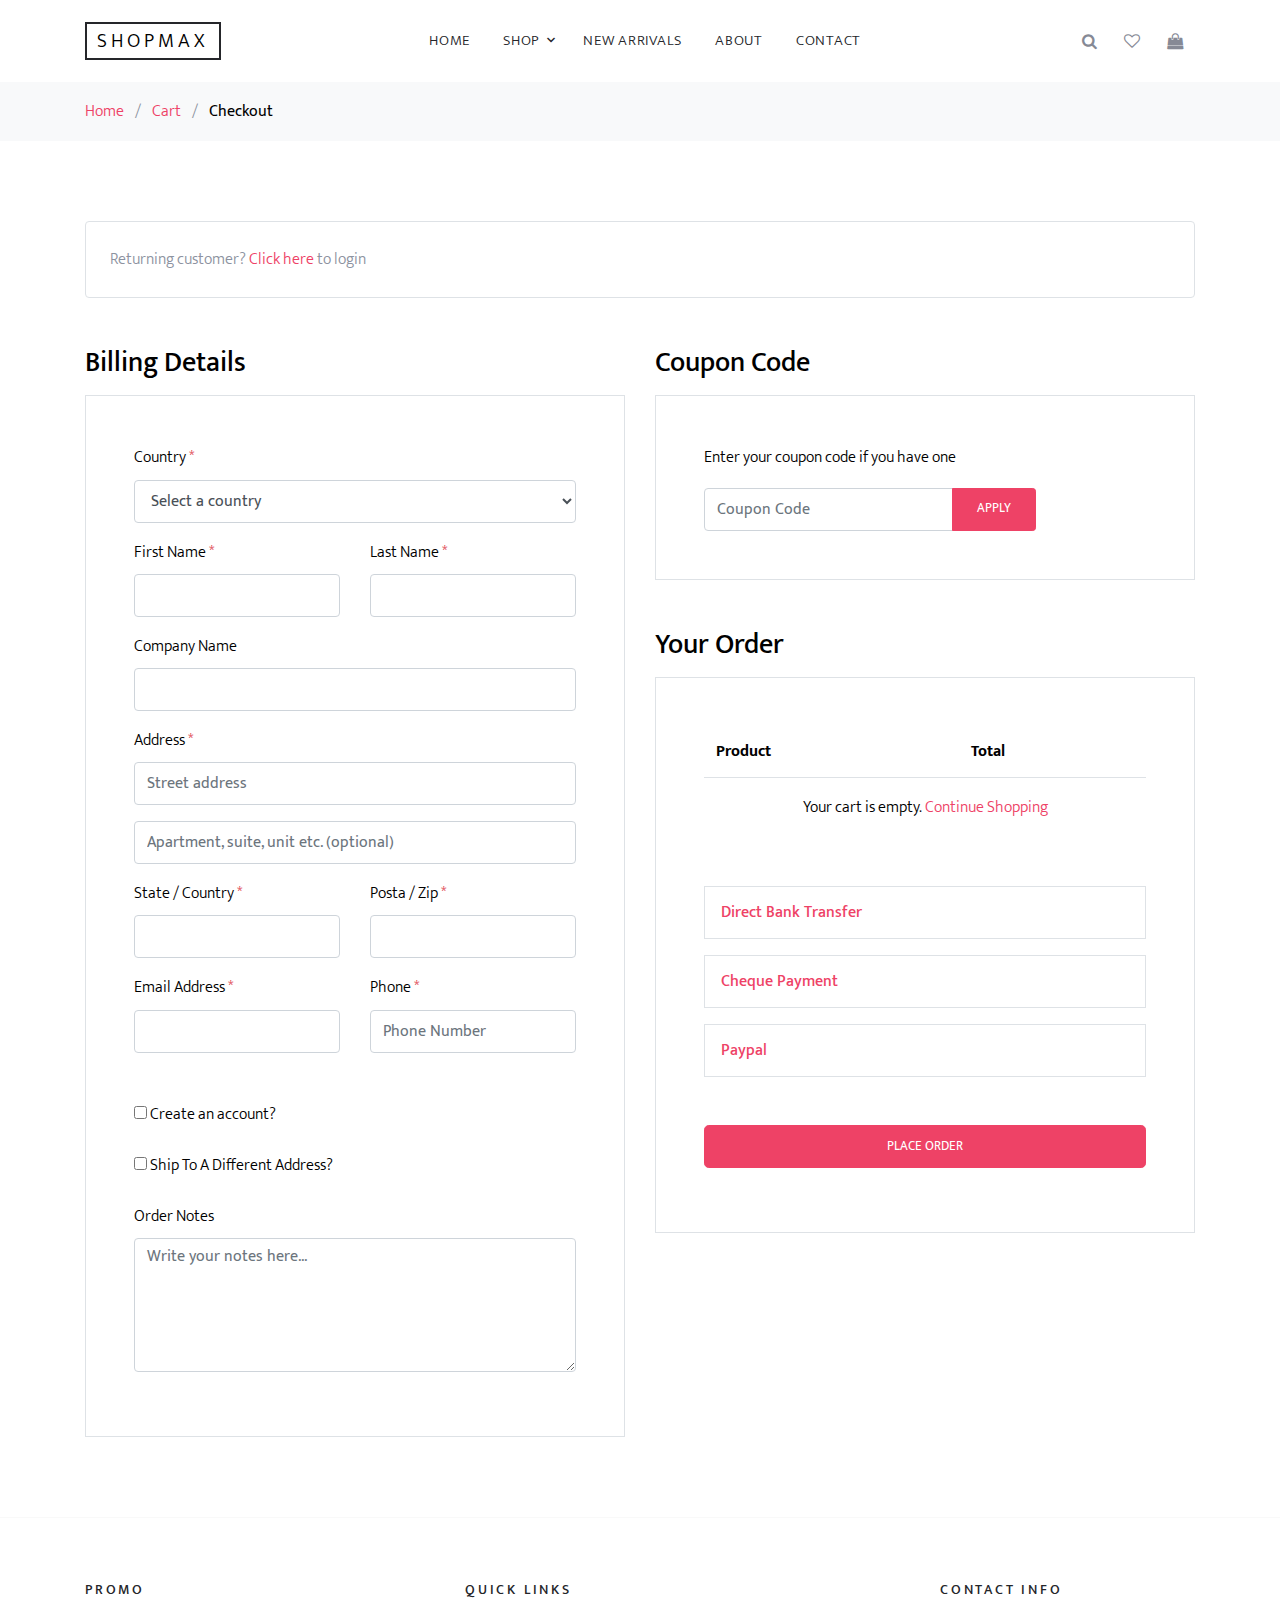
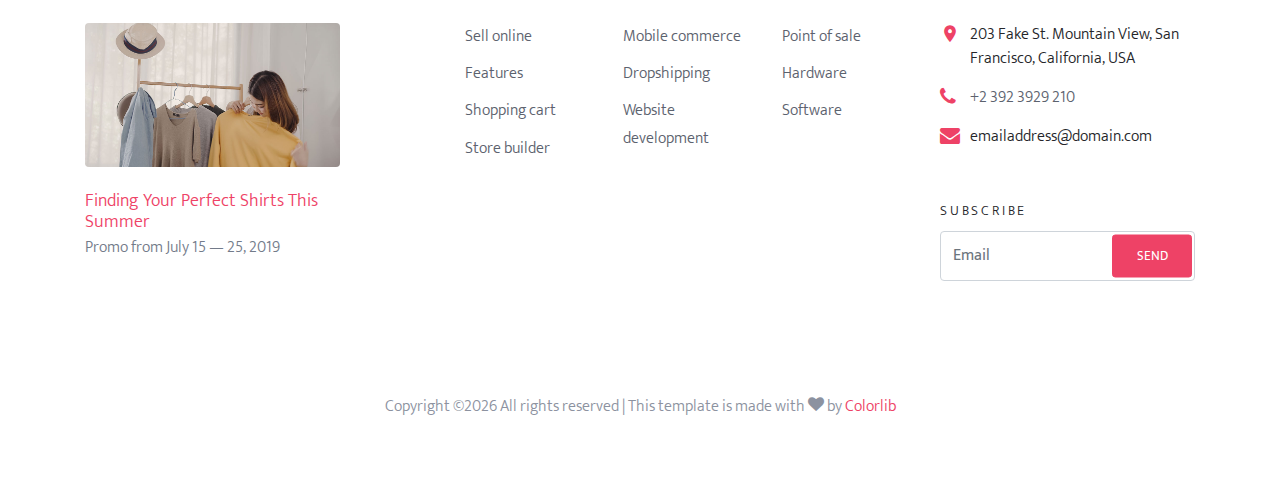
<file: shopmax-master/checkout.html>
<!DOCTYPE html>
<html lang="en">
  <head>
    <title>ShopMax &mdash; Colorlib e-Commerce Template</title>
    <meta charset="utf-8">
    <meta name="viewport" content="width=device-width, initial-scale=1, shrink-to-fit=no">

    <link rel="stylesheet" href="https://fonts.googleapis.com/css?family=Mukta:300,400,700"> 
    <link rel="stylesheet" href="fonts/icomoon/style.css">

    <link rel="stylesheet" href="css/bootstrap.min.css">
    <link rel="stylesheet" href="css/magnific-popup.css">
    <link rel="stylesheet" href="css/jquery-ui.css">
    <link rel="stylesheet" href="css/owl.carousel.min.css">
    <link rel="stylesheet" href="css/owl.theme.default.min.css">


    <link rel="stylesheet" href="css/aos.css">

    <link rel="stylesheet" href="css/style.css">
    
  </head>
  <body>
  
  <div class="site-wrap">
    

    <div class="site-navbar bg-white py-2">

      <div class="search-wrap">
        <div class="container">
          <a href="#" class="search-close js-search-close"><span class="icon-close2"></span></a>
          <form action="#" method="post">
            <input type="text" class="form-control" placeholder="Search keyword and hit enter...">
          </form>  
        </div>
      </div>

      <div class="container">
        <div class="d-flex align-items-center justify-content-between">
          <div class="logo">
            <div class="site-logo">
              <a href="index.html" class="js-logo-clone">ShopMax</a>
            </div>
          </div>
          <div class="main-nav d-none d-lg-block">
            <nav class="site-navigation text-right text-md-center" role="navigation">
              <ul class="site-menu js-clone-nav d-none d-lg-block">
                <li><a href="index.html">Home</a></li>
                <li class="has-children">
                  <a href="shop.html">Shop</a>
                  <ul class="dropdown">
                    <li><a href="shop.html?category=Men">Men's Clothing</a></li>
                    <li><a href="shop.html?category=Women">Women's Clothing</a></li>
                    <li><a href="shop.html?category=Shoes">Shoes</a></li>
                    <li><a href="shop.html?category=Accessories">Accessories</a></li>
                  </ul>
                </li>
                <li><a href="shop.html?sort=latest">New Arrivals</a></li>
                <li><a href="about.html">About</a></li>
                <li><a href="contact.html">Contact</a></li>
              </ul>
            </nav>
          </div>
          <div class="icons">
            <a href="#" class="icons-btn d-inline-block js-search-open"><span class="icon-search"></span></a>
            <a href="#" class="icons-btn d-inline-block"><span class="icon-heart-o"></span></a>
            <a href="cart.html" class="icons-btn d-inline-block bag">
              <span class="icon-shopping-bag"></span>
              <span class="number">2</span>
            </a>
            <a href="#" class="site-menu-toggle js-menu-toggle ml-3 d-inline-block d-lg-none"><span class="icon-menu"></span></a>
          </div>
        </div>
      </div>
    </div>
    
    <div class="bg-light py-3">
      <div class="container">
        <div class="row">
          <div class="col-md-12 mb-0"><a href="index.html">Home</a> <span class="mx-2 mb-0">/</span> <a href="cart.html">Cart</a> <span class="mx-2 mb-0">/</span> <strong class="text-black">Checkout</strong></div>
        </div>
      </div>
    </div>

    <div class="site-section">
      <div class="container">
        <div class="row mb-5">
          <div class="col-md-12">
            <div class="border p-4 rounded" role="alert">
              Returning customer? <a href="#">Click here</a> to login
            </div>
          </div>
        </div>
        <div class="row">
          <div class="col-md-6 mb-5 mb-md-0">
            <h2 class="h3 mb-3 text-black">Billing Details</h2>
            <div class="p-3 p-lg-5 border">
              <div class="form-group">
                <label for="c_country" class="text-black">Country <span class="text-danger">*</span></label>
                <select id="c_country" class="form-control">
                  <option value="1">Select a country</option>    
                  <option value="2">bangladesh</option>    
                  <option value="3">Algeria</option>    
                  <option value="4">Afghanistan</option>    
                  <option value="5">Ghana</option>    
                  <option value="6">Albania</option>    
                  <option value="7">Bahrain</option>    
                  <option value="8">Colombia</option>    
                  <option value="9">Dominican Republic</option>    
                </select>
              </div>
              <div class="form-group row">
                <div class="col-md-6">
                  <label for="c_fname" class="text-black">First Name <span class="text-danger">*</span></label>
                  <input type="text" class="form-control" id="c_fname" name="c_fname">
                </div>
                <div class="col-md-6">
                  <label for="c_lname" class="text-black">Last Name <span class="text-danger">*</span></label>
                  <input type="text" class="form-control" id="c_lname" name="c_lname">
                </div>
              </div>

              <div class="form-group row">
                <div class="col-md-12">
                  <label for="c_companyname" class="text-black">Company Name </label>
                  <input type="text" class="form-control" id="c_companyname" name="c_companyname">
                </div>
              </div>

              <div class="form-group row">
                <div class="col-md-12">
                  <label for="c_address" class="text-black">Address <span class="text-danger">*</span></label>
                  <input type="text" class="form-control" id="c_address" name="c_address" placeholder="Street address">
                </div>
              </div>

              <div class="form-group">
                <input type="text" class="form-control" placeholder="Apartment, suite, unit etc. (optional)">
              </div>

              <div class="form-group row">
                <div class="col-md-6">
                  <label for="c_state_country" class="text-black">State / Country <span class="text-danger">*</span></label>
                  <input type="text" class="form-control" id="c_state_country" name="c_state_country">
                </div>
                <div class="col-md-6">
                  <label for="c_postal_zip" class="text-black">Posta / Zip <span class="text-danger">*</span></label>
                  <input type="text" class="form-control" id="c_postal_zip" name="c_postal_zip">
                </div>
              </div>

              <div class="form-group row mb-5">
                <div class="col-md-6">
                  <label for="c_email_address" class="text-black">Email Address <span class="text-danger">*</span></label>
                  <input type="text" class="form-control" id="c_email_address" name="c_email_address">
                </div>
                <div class="col-md-6">
                  <label for="c_phone" class="text-black">Phone <span class="text-danger">*</span></label>
                  <input type="text" class="form-control" id="c_phone" name="c_phone" placeholder="Phone Number">
                </div>
              </div>

              <div class="form-group">
                <label for="c_create_account" class="text-black" data-toggle="collapse" href="#create_an_account" role="button" aria-expanded="false" aria-controls="create_an_account"><input type="checkbox" value="1" id="c_create_account"> Create an account?</label>
                <div class="collapse" id="create_an_account">
                  <div class="py-2">
                    <p class="mb-3">Create an account by entering the information below. If you are a returning customer please login at the top of the page.</p>
                    <div class="form-group">
                      <label for="c_account_password" class="text-black">Account Password</label>
                      <input type="email" class="form-control" id="c_account_password" name="c_account_password" placeholder="">
                    </div>
                  </div>
                </div>
              </div>


              <div class="form-group">
                <label for="c_ship_different_address" class="text-black" data-toggle="collapse" href="#ship_different_address" role="button" aria-expanded="false" aria-controls="ship_different_address"><input type="checkbox" value="1" id="c_ship_different_address"> Ship To A Different Address?</label>
                <div class="collapse" id="ship_different_address">
                  <div class="py-2">

                    <div class="form-group">
                      <label for="c_diff_country" class="text-black">Country <span class="text-danger">*</span></label>
                      <select id="c_diff_country" class="form-control">
                        <option value="1">Select a country</option>    
                        <option value="2">bangladesh</option>    
                        <option value="3">Algeria</option>    
                        <option value="4">Afghanistan</option>    
                        <option value="5">Ghana</option>    
                        <option value="6">Albania</option>    
                        <option value="7">Bahrain</option>    
                        <option value="8">Colombia</option>    
                        <option value="9">Dominican Republic</option>    
                      </select>
                    </div>


                    <div class="form-group row">
                      <div class="col-md-6">
                        <label for="c_diff_fname" class="text-black">First Name <span class="text-danger">*</span></label>
                        <input type="text" class="form-control" id="c_diff_fname" name="c_diff_fname">
                      </div>
                      <div class="col-md-6">
                        <label for="c_diff_lname" class="text-black">Last Name <span class="text-danger">*</span></label>
                        <input type="text" class="form-control" id="c_diff_lname" name="c_diff_lname">
                      </div>
                    </div>

                    <div class="form-group row">
                      <div class="col-md-12">
                        <label for="c_diff_companyname" class="text-black">Company Name </label>
                        <input type="text" class="form-control" id="c_diff_companyname" name="c_diff_companyname">
                      </div>
                    </div>

                    <div class="form-group row">
                      <div class="col-md-12">
                        <label for="c_diff_address" class="text-black">Address <span class="text-danger">*</span></label>
                        <input type="text" class="form-control" id="c_diff_address" name="c_diff_address" placeholder="Street address">
                      </div>
                    </div>

                    <div class="form-group">
                      <input type="text" class="form-control" placeholder="Apartment, suite, unit etc. (optional)">
                    </div>

                    <div class="form-group row">
                      <div class="col-md-6">
                        <label for="c_diff_state_country" class="text-black">State / Country <span class="text-danger">*</span></label>
                        <input type="text" class="form-control" id="c_diff_state_country" name="c_diff_state_country">
                      </div>
                      <div class="col-md-6">
                        <label for="c_diff_postal_zip" class="text-black">Posta / Zip <span class="text-danger">*</span></label>
                        <input type="text" class="form-control" id="c_diff_postal_zip" name="c_diff_postal_zip">
                      </div>
                    </div>

                    <div class="form-group row mb-5">
                      <div class="col-md-6">
                        <label for="c_diff_email_address" class="text-black">Email Address <span class="text-danger">*</span></label>
                        <input type="text" class="form-control" id="c_diff_email_address" name="c_diff_email_address">
                      </div>
                      <div class="col-md-6">
                        <label for="c_diff_phone" class="text-black">Phone <span class="text-danger">*</span></label>
                        <input type="text" class="form-control" id="c_diff_phone" name="c_diff_phone" placeholder="Phone Number">
                      </div>
                    </div>

                  </div>

                </div>
              </div>

              <div class="form-group">
                <label for="c_order_notes" class="text-black">Order Notes</label>
                <textarea name="c_order_notes" id="c_order_notes" cols="30" rows="5" class="form-control" placeholder="Write your notes here..."></textarea>
              </div>

            </div>
          </div>
          <div class="col-md-6">

            <div class="row mb-5">
              <div class="col-md-12">
                <h2 class="h3 mb-3 text-black">Coupon Code</h2>
                <div class="p-3 p-lg-5 border">
                  
                  <label for="c_code" class="text-black mb-3">Enter your coupon code if you have one</label>
                  <div class="input-group w-75">
                    <input type="text" class="form-control" id="c_code" placeholder="Coupon Code" aria-label="Coupon Code" aria-describedby="button-addon2">
                    <div class="input-group-append">
                      <button class="btn btn-primary btn-sm px-4" type="button" id="button-addon2">Apply</button>
                    </div>
                  </div>

                </div>
              </div>
            </div>
            
            <div class="row mb-5">
              <div class="col-md-12">
                <h2 class="h3 mb-3 text-black">Your Order</h2>
                <div class="p-3 p-lg-5 border">
                  <table class="table site-block-order-table mb-5">
                    <thead>
                      <th>Product</th>
                      <th>Total</th>
                    </thead>
                    <tbody id="checkoutOrderItems">
                      <!-- Order items will be loaded dynamically -->
                    </tbody>
                  </table>

                  <div class="border p-3 mb-3">
                    <h3 class="h6 mb-0"><a class="d-block" data-toggle="collapse" href="#collapsebank" role="button" aria-expanded="false" aria-controls="collapsebank">Direct Bank Transfer</a></h3>

                    <div class="collapse" id="collapsebank">
                      <div class="py-2">
                        <p class="mb-0">Make your payment directly into our bank account. Please use your Order ID as the payment reference. Your order won’t be shipped until the funds have cleared in our account.</p>
                      </div>
                    </div>
                  </div>

                  <div class="border p-3 mb-3">
                    <h3 class="h6 mb-0"><a class="d-block" data-toggle="collapse" href="#collapsecheque" role="button" aria-expanded="false" aria-controls="collapsecheque">Cheque Payment</a></h3>

                    <div class="collapse" id="collapsecheque">
                      <div class="py-2">
                        <p class="mb-0">Make your payment directly into our bank account. Please use your Order ID as the payment reference. Your order won’t be shipped until the funds have cleared in our account.</p>
                      </div>
                    </div>
                  </div>

                  <div class="border p-3 mb-5">
                    <h3 class="h6 mb-0"><a class="d-block" data-toggle="collapse" href="#collapsepaypal" role="button" aria-expanded="false" aria-controls="collapsepaypal">Paypal</a></h3>

                    <div class="collapse" id="collapsepaypal">
                      <div class="py-2">
                        <p class="mb-0">Make your payment directly into our bank account. Please use your Order ID as the payment reference. Your order won’t be shipped until the funds have cleared in our account.</p>
                      </div>
                    </div>
                  </div>

                  <div class="form-group">
                    <button class="btn btn-primary btn-lg btn-block" onclick="window.location='thankyou.html'">Place Order</button>
                  </div>

                </div>
              </div>
            </div>

          </div>
        </div>
        <!-- </form> -->
      </div>
    </div>

    <footer class="site-footer custom-border-top">
      <div class="container">
        <div class="row">
          <div class="col-md-6 col-lg-3 mb-4 mb-lg-0">
            <h3 class="footer-heading mb-4">Promo</h3>
            <a href="#" class="block-6">
              <img src="images/about_1.jpg" alt="Image placeholder" class="img-fluid rounded mb-4">
              <h3 class="font-weight-light  mb-0">Finding Your Perfect Shirts This Summer</h3>
              <p>Promo from  July 15 &mdash; 25, 2019</p>
            </a>
          </div>
          <div class="col-lg-5 ml-auto mb-5 mb-lg-0">
            <div class="row">
              <div class="col-md-12">
                <h3 class="footer-heading mb-4">Quick Links</h3>
              </div>
              <div class="col-md-6 col-lg-4">
                <ul class="list-unstyled">
                  <li><a href="#">Sell online</a></li>
                  <li><a href="#">Features</a></li>
                  <li><a href="#">Shopping cart</a></li>
                  <li><a href="#">Store builder</a></li>
                </ul>
              </div>
              <div class="col-md-6 col-lg-4">
                <ul class="list-unstyled">
                  <li><a href="#">Mobile commerce</a></li>
                  <li><a href="#">Dropshipping</a></li>
                  <li><a href="#">Website development</a></li>
                </ul>
              </div>
              <div class="col-md-6 col-lg-4">
                <ul class="list-unstyled">
                  <li><a href="#">Point of sale</a></li>
                  <li><a href="#">Hardware</a></li>
                  <li><a href="#">Software</a></li>
                </ul>
              </div>
            </div>
          </div>
          
          <div class="col-md-6 col-lg-3">
            <div class="block-5 mb-5">
              <h3 class="footer-heading mb-4">Contact Info</h3>
              <ul class="list-unstyled">
                <li class="address">203 Fake St. Mountain View, San Francisco, California, USA</li>
                <li class="phone"><a href="tel://23923929210">+2 392 3929 210</a></li>
                <li class="email">emailaddress@domain.com</li>
              </ul>
            </div>

            <div class="block-7">
              <form action="#" method="post">
                <label for="email_subscribe" class="footer-heading">Subscribe</label>
                <div class="form-group">
                  <input type="text" class="form-control py-4" id="email_subscribe" placeholder="Email">
                  <input type="submit" class="btn btn-sm btn-primary" value="Send">
                </div>
              </form>
            </div>
          </div>
        </div>
        <div class="row pt-5 mt-5 text-center">
          <div class="col-md-12">
            <p>
            <!-- Link back to Colorlib can't be removed. Template is licensed under CC BY 3.0. -->
            Copyright &copy;<script>document.write(new Date().getFullYear());</script> All rights reserved | This template is made with <i class="icon-heart" aria-hidden="true"></i> by <a href="https://colorlib.com" target="_blank" class="text-primary">Colorlib</a>
            <!-- Link back to Colorlib can't be removed. Template is licensed under CC BY 3.0. -->
            </p>
          </div>
          
        </div>
      </div>
    </footer>
  </div>

  <script src="js/jquery-3.3.1.min.js"></script>
  <script src="js/jquery-ui.js"></script>
  <script src="js/popper.min.js"></script>
  <script src="js/bootstrap.min.js"></script>
  <script src="js/owl.carousel.min.js"></script>
  <script src="js/jquery.magnific-popup.min.js"></script>
  <script src="js/aos.js"></script>

  <script src="js/products.js"></script>
  <script src="js/cart.js"></script>
  <script src="js/main.js"></script>
  
  <script>
    // Checkout page - load order summary
    document.addEventListener('DOMContentLoaded', function() {
      const Cart = window.ShopMaxCart;
      const cart = Cart.getCart();
      const tbody = document.getElementById('checkoutOrderItems');

      if (!tbody) return;

      if (cart.length === 0) {
        tbody.innerHTML = `
          <tr>
            <td colspan="2" class="text-center py-3">Your cart is empty. <a href="shop.html">Continue Shopping</a></td>
          </tr>
        `;
        return;
      }

      let subtotal = 0;
      tbody.innerHTML = cart.map(item => {
        const itemTotal = item.price * item.quantity;
        subtotal += itemTotal;
        return `
          <tr>
            <td>${item.name} ${item.size ? `(Size: ${item.size})` : ''} ${item.color ? `(${item.color})` : ''} <strong class="mx-2">x</strong> ${item.quantity}</td>
            <td>₹${itemTotal.toLocaleString('en-IN')}</td>
          </tr>
        `;
      }).join('') + `
        <tr>
          <td class="text-black font-weight-bold"><strong>Cart Subtotal</strong></td>
          <td class="text-black">₹${subtotal.toLocaleString('en-IN')}</td>
        </tr>
        <tr>
          <td class="text-black font-weight-bold"><strong>Order Total</strong></td>
          <td class="text-black font-weight-bold"><strong>₹${subtotal.toLocaleString('en-IN')}</strong></td>
        </tr>
      `;

      // Place order button
      document.querySelector('button[onclick*="thankyou.html"]')?.addEventListener('click', function(e) {
        e.preventDefault();
        // Clear cart after order
        Cart.clearCart();
        window.location.href = 'thankyou.html';
      });
    });
  </script>
    
  </body>
</html>
</file>
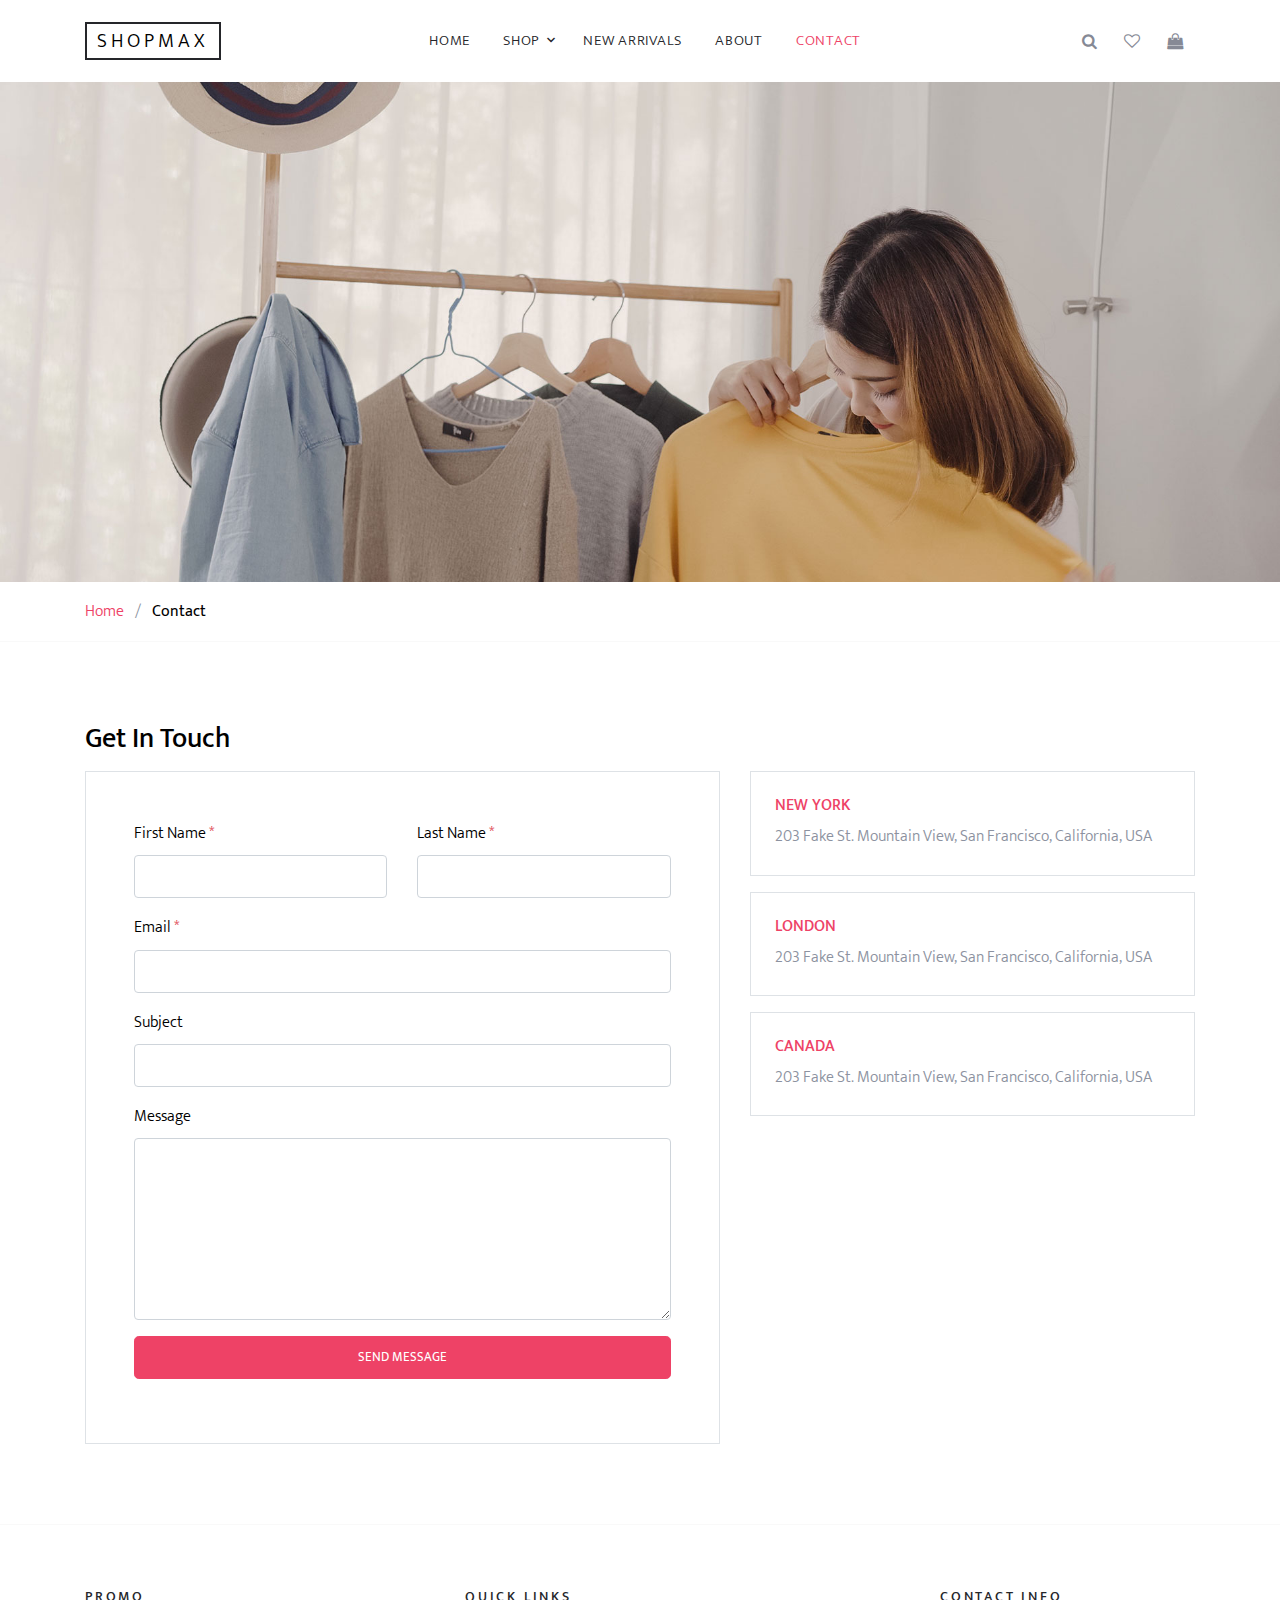
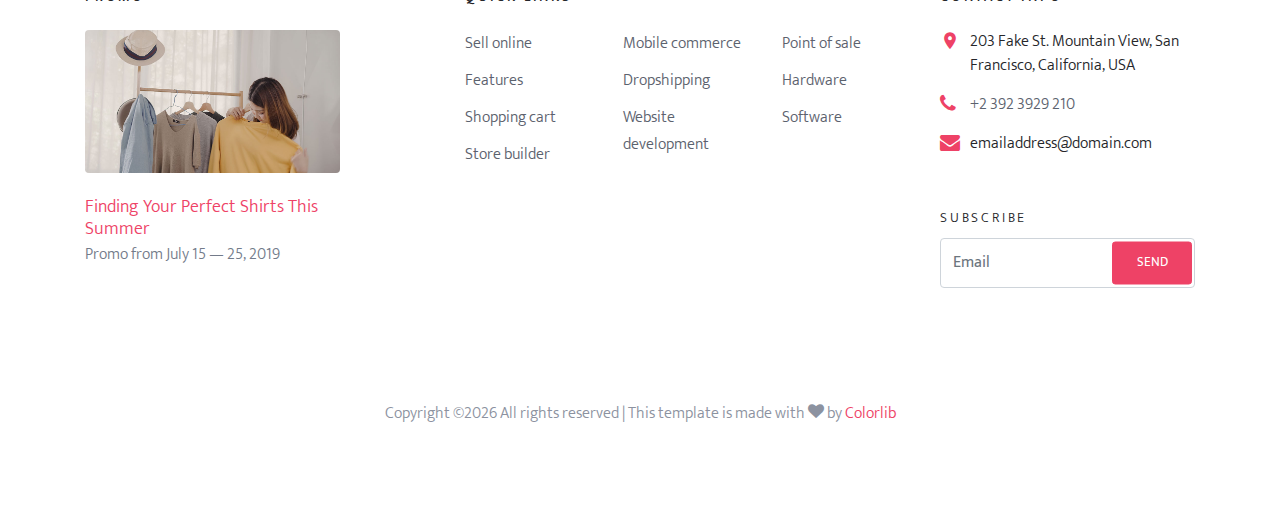
<file: shopmax-master/contact.html>
<!DOCTYPE html>
<html lang="en">
  <head>
    <title>ShopMax &mdash; Colorlib e-Commerce Template</title>
    <meta charset="utf-8">
    <meta name="viewport" content="width=device-width, initial-scale=1, shrink-to-fit=no">

    <link rel="stylesheet" href="https://fonts.googleapis.com/css?family=Mukta:300,400,700"> 
    <link rel="stylesheet" href="fonts/icomoon/style.css">

    <link rel="stylesheet" href="css/bootstrap.min.css">
    <link rel="stylesheet" href="css/magnific-popup.css">
    <link rel="stylesheet" href="css/jquery-ui.css">
    <link rel="stylesheet" href="css/owl.carousel.min.css">
    <link rel="stylesheet" href="css/owl.theme.default.min.css">


    <link rel="stylesheet" href="css/aos.css">

    <link rel="stylesheet" href="css/style.css">
    
  </head>
  <body>
  
  <div class="site-wrap">
    

    <div class="site-navbar bg-white py-2">

      <div class="search-wrap">
        <div class="container">
          <a href="#" class="search-close js-search-close"><span class="icon-close2"></span></a>
          <form action="#" method="post">
            <input type="text" class="form-control" placeholder="Search keyword and hit enter...">
          </form>  
        </div>
      </div>

      <div class="container">
        <div class="d-flex align-items-center justify-content-between">
          <div class="logo">
            <div class="site-logo">
              <a href="index.html" class="js-logo-clone">ShopMax</a>
            </div>
          </div>
          <div class="main-nav d-none d-lg-block">
            <nav class="site-navigation text-right text-md-center" role="navigation">
              <ul class="site-menu js-clone-nav d-none d-lg-block">
                <li><a href="index.html">Home</a></li>
                <li class="has-children">
                  <a href="shop.html">Shop</a>
                  <ul class="dropdown">
                    <li><a href="shop.html?category=Men">Men's Clothing</a></li>
                    <li><a href="shop.html?category=Women">Women's Clothing</a></li>
                    <li><a href="shop.html?category=Shoes">Shoes</a></li>
                    <li><a href="shop.html?category=Accessories">Accessories</a></li>
                  </ul>
                </li>
                <li><a href="shop.html?sort=latest">New Arrivals</a></li>
                <li><a href="about.html">About</a></li>
                <li class="active"><a href="contact.html">Contact</a></li>
              </ul>
            </nav>
          </div>
          <div class="icons">
            <a href="#" class="icons-btn d-inline-block js-search-open"><span class="icon-search"></span></a>
            <a href="#" class="icons-btn d-inline-block"><span class="icon-heart-o"></span></a>
            <a href="cart.html" class="icons-btn d-inline-block bag">
              <span class="icon-shopping-bag"></span>
              <span class="number">2</span>
            </a>
            <a href="#" class="site-menu-toggle js-menu-toggle ml-3 d-inline-block d-lg-none"><span class="icon-menu"></span></a>
          </div>
        </div>
      </div>
    </div>
    
    <div class="site-blocks-cover inner-page" style="background-image: url('images/hero_2.jpg'); background-repeat: no-repeat; background-size: cover; background-position: center" data-aos="fade">
      <div class="container">
        <div class="row">
        
        </div>
      </div>
    </div>

    <div class="custom-border-bottom py-3">
      <div class="container">
        <div class="row">
          <div class="col-md-12 mb-0"><a href="index.html">Home</a> <span class="mx-2 mb-0">/</span> <strong class="text-black">Contact</strong></div>
        </div>
      </div>
    </div>


    <div class="site-section">
      <div class="container">
        <div class="row">
          <div class="col-md-12">
            <h2 class="h3 mb-3 text-black">Get In Touch</h2>
          </div>
          <div class="col-md-7">

            <form action="#" method="post">
              
              <div class="p-3 p-lg-5 border">
                <div class="form-group row">
                  <div class="col-md-6">
                    <label for="c_fname" class="text-black">First Name <span class="text-danger">*</span></label>
                    <input type="text" class="form-control" id="c_fname" name="c_fname">
                  </div>
                  <div class="col-md-6">
                    <label for="c_lname" class="text-black">Last Name <span class="text-danger">*</span></label>
                    <input type="text" class="form-control" id="c_lname" name="c_lname">
                  </div>
                </div>
                <div class="form-group row">
                  <div class="col-md-12">
                    <label for="c_email" class="text-black">Email <span class="text-danger">*</span></label>
                    <input type="email" class="form-control" id="c_email" name="c_email" placeholder="">
                  </div>
                </div>
                <div class="form-group row">
                  <div class="col-md-12">
                    <label for="c_subject" class="text-black">Subject </label>
                    <input type="text" class="form-control" id="c_subject" name="c_subject">
                  </div>
                </div>

                <div class="form-group row">
                  <div class="col-md-12">
                    <label for="c_message" class="text-black">Message </label>
                    <textarea name="c_message" id="c_message" cols="30" rows="7" class="form-control"></textarea>
                  </div>
                </div>
                <div class="form-group row">
                  <div class="col-lg-12">
                    <input type="submit" class="btn btn-primary btn-lg btn-block" value="Send Message">
                  </div>
                </div>
              </div>
            </form>
          </div>
          <div class="col-md-5 ml-auto">
            <div class="p-4 border mb-3">
              <span class="d-block text-primary h6 text-uppercase">New York</span>
              <p class="mb-0">203 Fake St. Mountain View, San Francisco, California, USA</p>
            </div>
            <div class="p-4 border mb-3">
              <span class="d-block text-primary h6 text-uppercase">London</span>
              <p class="mb-0">203 Fake St. Mountain View, San Francisco, California, USA</p>
            </div>
            <div class="p-4 border mb-3">
              <span class="d-block text-primary h6 text-uppercase">Canada</span>
              <p class="mb-0">203 Fake St. Mountain View, San Francisco, California, USA</p>
            </div>

          </div>
        </div>
      </div>
    </div>


    <footer class="site-footer custom-border-top">
      <div class="container">
        <div class="row">
          <div class="col-md-6 col-lg-3 mb-4 mb-lg-0">
            <h3 class="footer-heading mb-4">Promo</h3>
            <a href="#" class="block-6">
              <img src="images/about_1.jpg" alt="Image placeholder" class="img-fluid rounded mb-4">
              <h3 class="font-weight-light  mb-0">Finding Your Perfect Shirts This Summer</h3>
              <p>Promo from  July 15 &mdash; 25, 2019</p>
            </a>
          </div>
          <div class="col-lg-5 ml-auto mb-5 mb-lg-0">
            <div class="row">
              <div class="col-md-12">
                <h3 class="footer-heading mb-4">Quick Links</h3>
              </div>
              <div class="col-md-6 col-lg-4">
                <ul class="list-unstyled">
                  <li><a href="#">Sell online</a></li>
                  <li><a href="#">Features</a></li>
                  <li><a href="#">Shopping cart</a></li>
                  <li><a href="#">Store builder</a></li>
                </ul>
              </div>
              <div class="col-md-6 col-lg-4">
                <ul class="list-unstyled">
                  <li><a href="#">Mobile commerce</a></li>
                  <li><a href="#">Dropshipping</a></li>
                  <li><a href="#">Website development</a></li>
                </ul>
              </div>
              <div class="col-md-6 col-lg-4">
                <ul class="list-unstyled">
                  <li><a href="#">Point of sale</a></li>
                  <li><a href="#">Hardware</a></li>
                  <li><a href="#">Software</a></li>
                </ul>
              </div>
            </div>
          </div>
          
          <div class="col-md-6 col-lg-3">
            <div class="block-5 mb-5">
              <h3 class="footer-heading mb-4">Contact Info</h3>
              <ul class="list-unstyled">
                <li class="address">203 Fake St. Mountain View, San Francisco, California, USA</li>
                <li class="phone"><a href="tel://23923929210">+2 392 3929 210</a></li>
                <li class="email">emailaddress@domain.com</li>
              </ul>
            </div>

            <div class="block-7">
              <form action="#" method="post">
                <label for="email_subscribe" class="footer-heading">Subscribe</label>
                <div class="form-group">
                  <input type="text" class="form-control py-4" id="email_subscribe" placeholder="Email">
                  <input type="submit" class="btn btn-sm btn-primary" value="Send">
                </div>
              </form>
            </div>
          </div>
        </div>
        <div class="row pt-5 mt-5 text-center">
          <div class="col-md-12">
            <p>
            <!-- Link back to Colorlib can't be removed. Template is licensed under CC BY 3.0. -->
            Copyright &copy;<script>document.write(new Date().getFullYear());</script> All rights reserved | This template is made with <i class="icon-heart" aria-hidden="true"></i> by <a href="https://colorlib.com" target="_blank" class="text-primary">Colorlib</a>
            <!-- Link back to Colorlib can't be removed. Template is licensed under CC BY 3.0. -->
            </p>
          </div>
          
        </div>
      </div>
    </footer>
  </div>

  <script src="js/jquery-3.3.1.min.js"></script>
  <script src="js/jquery-ui.js"></script>
  <script src="js/popper.min.js"></script>
  <script src="js/bootstrap.min.js"></script>
  <script src="js/owl.carousel.min.js"></script>
  <script src="js/jquery.magnific-popup.min.js"></script>
  <script src="js/aos.js"></script>

  <script src="js/products.js"></script>
  <script src="js/cart.js"></script>
  <script src="js/main.js"></script>
  
  <script>
    // Contact form handling
    document.addEventListener('DOMContentLoaded', function() {
      const contactForm = document.querySelector('form');
      if (contactForm) {
        contactForm.addEventListener('submit', function(e) {
          e.preventDefault();
          alert('Thank you for your message! We will get back to you soon.');
          this.reset();
        });
      }
    });
  </script>
    
  </body>
</html>
</file>
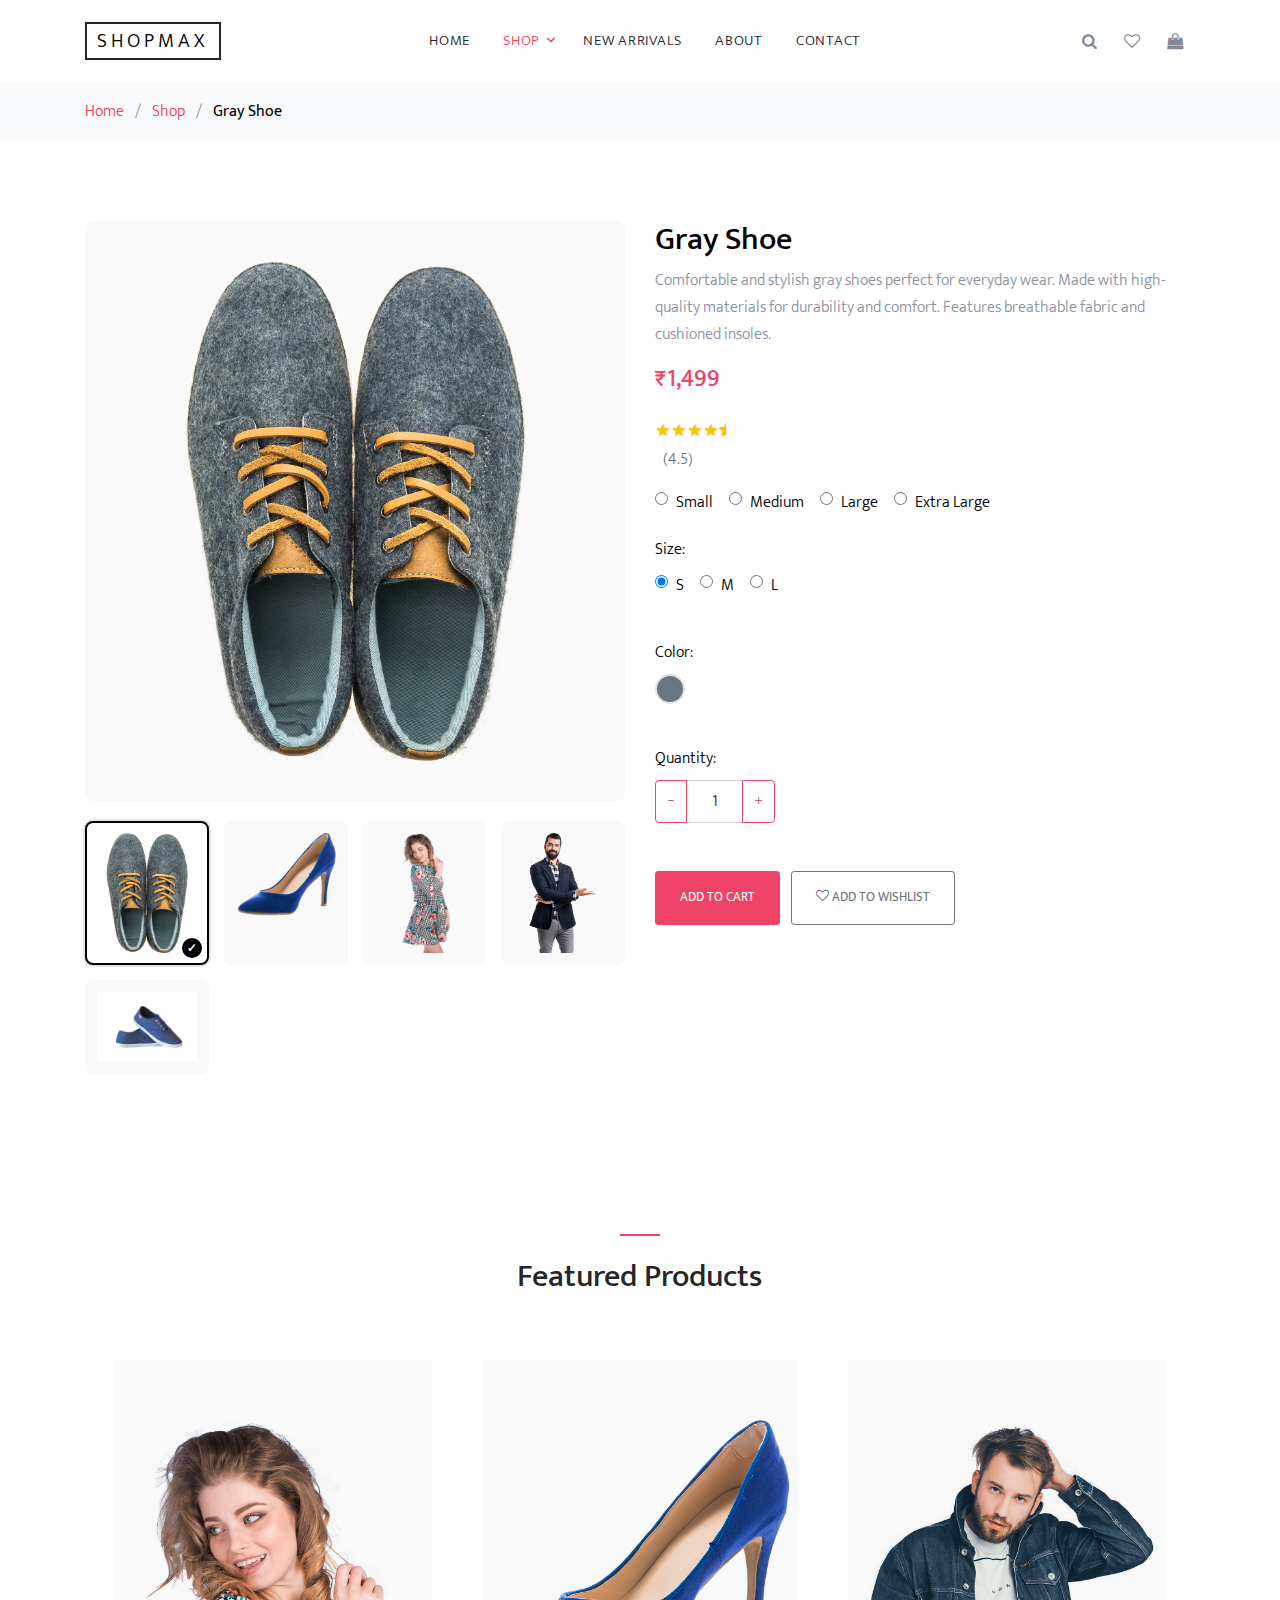
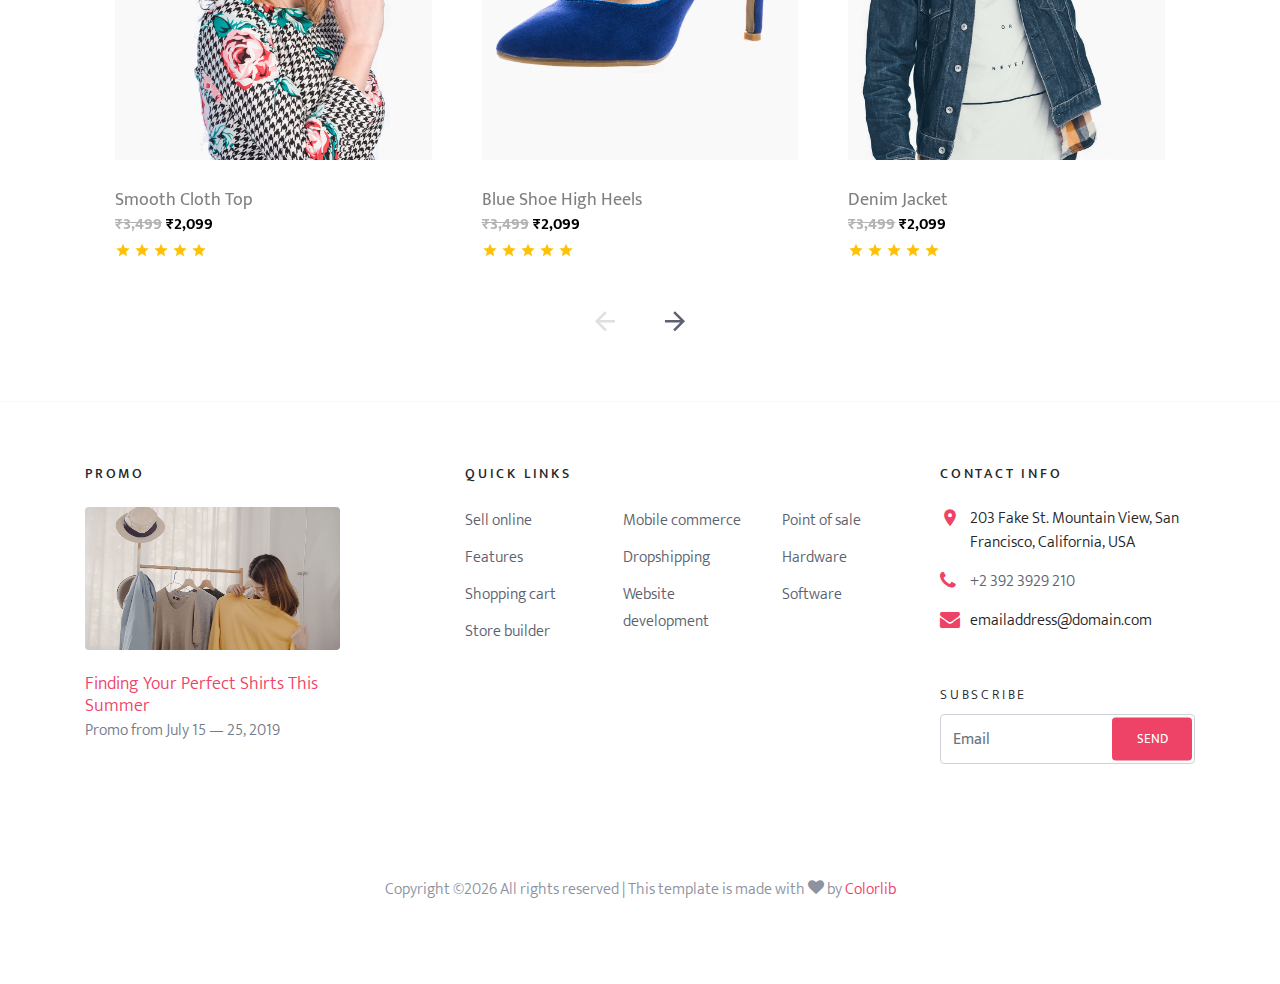
<file: shopmax-master/shop-single.html>
<!DOCTYPE html>
<html lang="en">
  <head>
    <title>ShopMax &mdash; Colorlib e-Commerce Template</title>
    <meta charset="utf-8">
    <meta name="viewport" content="width=device-width, initial-scale=1, shrink-to-fit=no">

    <link rel="stylesheet" href="https://fonts.googleapis.com/css?family=Mukta:300,400,700"> 
    <link rel="stylesheet" href="fonts/icomoon/style.css">

    <link rel="stylesheet" href="css/bootstrap.min.css">
    <link rel="stylesheet" href="css/magnific-popup.css">
    <link rel="stylesheet" href="css/jquery-ui.css">
    <link rel="stylesheet" href="css/owl.carousel.min.css">
    <link rel="stylesheet" href="css/owl.theme.default.min.css">


    <link rel="stylesheet" href="css/aos.css">

    <link rel="stylesheet" href="css/style.css">
    
  </head>
  <body>
  
  <div class="site-wrap">
    

    <div class="site-navbar bg-white py-2">

      <div class="search-wrap">
        <div class="container">
          <a href="#" class="search-close js-search-close"><span class="icon-close2"></span></a>
          <form action="#" method="post">
            <input type="text" class="form-control" placeholder="Search keyword and hit enter...">
          </form>  
        </div>
      </div>

      <div class="container">
        <div class="d-flex align-items-center justify-content-between">
          <div class="logo">
            <div class="site-logo">
              <a href="index.html" class="js-logo-clone">ShopMax</a>
            </div>
          </div>
          <div class="main-nav d-none d-lg-block">
            <nav class="site-navigation text-right text-md-center" role="navigation">
              <ul class="site-menu js-clone-nav d-none d-lg-block">
                <li><a href="index.html">Home</a></li>
                <li class="has-children active">
                  <a href="shop.html">Shop</a>
                  <ul class="dropdown">
                    <li><a href="shop.html?category=Men">Men's Clothing</a></li>
                    <li><a href="shop.html?category=Women">Women's Clothing</a></li>
                    <li><a href="shop.html?category=Shoes">Shoes</a></li>
                    <li><a href="shop.html?category=Accessories">Accessories</a></li>
                  </ul>
                </li>
                <li><a href="shop.html?sort=latest">New Arrivals</a></li>
                <li><a href="about.html">About</a></li>
                <li><a href="contact.html">Contact</a></li>
              </ul>
            </nav>
          </div>
          <div class="icons">
            <a href="#" class="icons-btn d-inline-block js-search-open"><span class="icon-search"></span></a>
            <a href="#" class="icons-btn d-inline-block"><span class="icon-heart-o"></span></a>
            <a href="cart.html" class="icons-btn d-inline-block bag">
              <span class="icon-shopping-bag"></span>
              <span class="number">2</span>
            </a>
            <a href="#" class="site-menu-toggle js-menu-toggle ml-3 d-inline-block d-lg-none"><span class="icon-menu"></span></a>
          </div>
        </div>
      </div>
    </div>
    
   

    <div class="bg-light py-3">
      <div class="container">
        <div class="row">
          <div class="col-md-12 mb-0"><a href="index.html">Home</a> <span class="mx-2 mb-0">/</span> <a href="shop.html">Shop</a> <span class="mx-2 mb-0">/</span> <strong class="text-black">Gray Shoe</strong></div>
        </div>
      </div>
    </div>  

    <div class="site-section">
      <div class="container">
        <div class="row">
          <div class="col-md-6">
            <div class="product-image-gallery">
              <!-- Primary Image Display -->
              <div class="primary-image-container">
                <img src="images/prod_2.png" alt="Product Image" class="primary-image img-fluid" id="primaryImage">
                <div class="image-zoom-indicator">
                  <span class="icon-search"></span>
                </div>
              </div>
              
              <!-- Secondary Thumbnail Images -->
              <div class="secondary-images-container" id="thumbnailContainer">
                <!-- Thumbnails will be loaded dynamically -->
              </div>
            </div>

          </div>
          <div class="col-md-6" id="productDetails">
            <h2 class="text-black" id="productName">Loading...</h2>
            <div id="productDescription">
              <p>Loading product details...</p>
            </div>
            <p class="mb-4">
              <strong class="text-primary h4" id="productPrice">$0.00</strong>
              <span id="productOriginalPrice" class="ml-2"></span>
            </p>
            <div id="productRating" class="mb-3"></div>
            <div class="mb-1 d-flex">
              <label for="option-sm" class="d-flex mr-3 mb-3">
                <span class="d-inline-block mr-2" style="top:-2px; position: relative;"><input type="radio" id="option-sm" name="shop-sizes"></span> <span class="d-inline-block text-black">Small</span>
              </label>
              <label for="option-md" class="d-flex mr-3 mb-3">
                <span class="d-inline-block mr-2" style="top:-2px; position: relative;"><input type="radio" id="option-md" name="shop-sizes"></span> <span class="d-inline-block text-black">Medium</span>
              </label>
              <label for="option-lg" class="d-flex mr-3 mb-3">
                <span class="d-inline-block mr-2" style="top:-2px; position: relative;"><input type="radio" id="option-lg" name="shop-sizes"></span> <span class="d-inline-block text-black">Large</span>
              </label>
              <label for="option-xl" class="d-flex mr-3 mb-3">
                <span class="d-inline-block mr-2" style="top:-2px; position: relative;"><input type="radio" id="option-xl" name="shop-sizes"></span> <span class="d-inline-block text-black"> Extra Large</span>
              </label>
            </div>
            <div id="productSizes" class="mb-4"></div>
            <div id="productColors" class="mb-4"></div>
            <div class="mb-5">
              <label class="text-black mb-2 d-block">Quantity:</label>
              <div class="input-group mb-3" style="max-width: 120px;">
              <div class="input-group-prepend">
                <button class="btn btn-outline-primary js-btn-minus" type="button">&minus;</button>
              </div>
              <input type="text" class="form-control text-center" id="productQuantity" value="1" placeholder="" aria-label="Example text with button addon" aria-describedby="button-addon1">
              <div class="input-group-append">
                <button class="btn btn-outline-primary js-btn-plus" type="button">&plus;</button>
              </div>
            </div>

            </div>
            <p>
              <button class="buy-now btn btn-sm height-auto px-4 py-3 btn-primary" id="addToCartBtn">Add To Cart</button>
              <button class="btn btn-sm height-auto px-4 py-3 btn-outline-secondary ml-2 wishlist-btn" id="wishlistBtn">
                <span class="icon-heart-o"></span> Add to Wishlist
              </button>
            </p>

          </div>
        </div>
      </div>
    </div>

    <div class="site-section block-3 site-blocks-2">
      <div class="container">
        <div class="row justify-content-center">
          <div class="col-md-7 site-section-heading text-center pt-4">
            <h2>Featured Products</h2>
          </div>
        </div>
        <div class="row">
          <div class="col-md-12 block-3">
            <div class="nonloop-block-3 owl-carousel">
              <div class="item">
                <div class="item-entry">
                  <a href="#" class="product-item md-height bg-gray d-block">
                    <img src="images/model_1.png" alt="Image" class="img-fluid">
                  </a>
                  <h2 class="item-title"><a href="shop-single.html?id=prod_005">Smooth Cloth Top</a></h2>
                  <strong class="item-price"><del>₹3,499</del> ₹2,099</strong>
                  <div class="star-rating">
                    <span class="icon-star2 text-warning"></span>
                    <span class="icon-star2 text-warning"></span>
                    <span class="icon-star2 text-warning"></span>
                    <span class="icon-star2 text-warning"></span>
                    <span class="icon-star2 text-warning"></span>
                  </div>
                </div>
              </div>
              <div class="item">
                <div class="item-entry">
                  <a href="shop-single.html?id=prod_002" class="product-item md-height bg-gray d-block">
                    <img src="images/prod_3.png" alt="Image" class="img-fluid">
                  </a>
                  <h2 class="item-title"><a href="shop-single.html?id=prod_002">Blue Shoe High Heels</a></h2>
                  <strong class="item-price"><del>₹3,499</del> ₹2,099</strong>

                  <div class="star-rating">
                    <span class="icon-star2 text-warning"></span>
                    <span class="icon-star2 text-warning"></span>
                    <span class="icon-star2 text-warning"></span>
                    <span class="icon-star2 text-warning"></span>
                    <span class="icon-star2 text-warning"></span>
                  </div>
                </div>
              </div>
              <div class="item">
                <div class="item-entry">
                  <a href="shop-single.html?id=prod_003" class="product-item md-height bg-gray d-block">
                    <img src="images/model_5.png" alt="Image" class="img-fluid">
                  </a>
                  <h2 class="item-title"><a href="shop-single.html?id=prod_003">Denim Jacket</a></h2>
                  <strong class="item-price"><del>₹3,499</del> ₹2,099</strong>

                  <div class="star-rating">
                    <span class="icon-star2 text-warning"></span>
                    <span class="icon-star2 text-warning"></span>
                    <span class="icon-star2 text-warning"></span>
                    <span class="icon-star2 text-warning"></span>
                    <span class="icon-star2 text-warning"></span>
                  </div>

                </div>
              </div>
              <div class="item">
                <div class="item-entry">
                  <a href="shop-single.html?id=prod_004" class="product-item md-height bg-gray d-block">
                    <img src="images/prod_1.png" alt="Image" class="img-fluid">
                  </a>
                  <h2 class="item-title"><a href="shop-single.html?id=prod_004">Leather Green Bag</a></h2>
                  <strong class="item-price"><del>₹3,499</del> ₹2,099</strong>
                  <div class="star-rating">
                    <span class="icon-star2 text-warning"></span>
                    <span class="icon-star2 text-warning"></span>
                    <span class="icon-star2 text-warning"></span>
                    <span class="icon-star2 text-warning"></span>
                    <span class="icon-star2 text-warning"></span>
                  </div>
                </div>
              </div>
              <div class="item">
                <div class="item-entry">
                  <a href="shop-single.html?id=prod_006" class="product-item md-height bg-gray d-block">
                    <img src="images/model_7.png" alt="Image" class="img-fluid">
                  </a>
                  <h2 class="item-title"><a href="shop-single.html?id=prod_006">Yellow Jacket</a></h2>
                  <strong class="item-price">₹4,299</strong>
                  <div class="star-rating">
                    <span class="icon-star2 text-warning"></span>
                    <span class="icon-star2 text-warning"></span>
                    <span class="icon-star2 text-warning"></span>
                    <span class="icon-star2 text-warning"></span>
                    <span class="icon-star-o text-warning"></span>
                  </div>
                </div>
              </div>

            </div>
          </div>
        </div>
      </div>
    </div>

    <footer class="site-footer custom-border-top">
      <div class="container">
        <div class="row">
          <div class="col-md-6 col-lg-3 mb-4 mb-lg-0">
            <h3 class="footer-heading mb-4">Promo</h3>
            <a href="#" class="block-6">
              <img src="images/about_1.jpg" alt="Image placeholder" class="img-fluid rounded mb-4">
              <h3 class="font-weight-light  mb-0">Finding Your Perfect Shirts This Summer</h3>
              <p>Promo from  July 15 &mdash; 25, 2019</p>
            </a>
          </div>
          <div class="col-lg-5 ml-auto mb-5 mb-lg-0">
            <div class="row">
              <div class="col-md-12">
                <h3 class="footer-heading mb-4">Quick Links</h3>
              </div>
              <div class="col-md-6 col-lg-4">
                <ul class="list-unstyled">
                  <li><a href="#">Sell online</a></li>
                  <li><a href="#">Features</a></li>
                  <li><a href="#">Shopping cart</a></li>
                  <li><a href="#">Store builder</a></li>
                </ul>
              </div>
              <div class="col-md-6 col-lg-4">
                <ul class="list-unstyled">
                  <li><a href="#">Mobile commerce</a></li>
                  <li><a href="#">Dropshipping</a></li>
                  <li><a href="#">Website development</a></li>
                </ul>
              </div>
              <div class="col-md-6 col-lg-4">
                <ul class="list-unstyled">
                  <li><a href="#">Point of sale</a></li>
                  <li><a href="#">Hardware</a></li>
                  <li><a href="#">Software</a></li>
                </ul>
              </div>
            </div>
          </div>
          
          <div class="col-md-6 col-lg-3">
            <div class="block-5 mb-5">
              <h3 class="footer-heading mb-4">Contact Info</h3>
              <ul class="list-unstyled">
                <li class="address">203 Fake St. Mountain View, San Francisco, California, USA</li>
                <li class="phone"><a href="tel://23923929210">+2 392 3929 210</a></li>
                <li class="email">emailaddress@domain.com</li>
              </ul>
            </div>

            <div class="block-7">
              <form action="#" method="post">
                <label for="email_subscribe" class="footer-heading">Subscribe</label>
                <div class="form-group">
                  <input type="text" class="form-control py-4" id="email_subscribe" placeholder="Email">
                  <input type="submit" class="btn btn-sm btn-primary" value="Send">
                </div>
              </form>
            </div>
          </div>
        </div>
        <div class="row pt-5 mt-5 text-center">
          <div class="col-md-12">
            <p>
            <!-- Link back to Colorlib can't be removed. Template is licensed under CC BY 3.0. -->
            Copyright &copy;<script>document.write(new Date().getFullYear());</script> All rights reserved | This template is made with <i class="icon-heart" aria-hidden="true"></i> by <a href="https://colorlib.com" target="_blank" class="text-primary">Colorlib</a>
            <!-- Link back to Colorlib can't be removed. Template is licensed under CC BY 3.0. -->
            </p>
          </div>
          
        </div>
      </div>
    </footer>
  </div>

  <script src="js/jquery-3.3.1.min.js"></script>
  <script src="js/jquery-ui.js"></script>
  <script src="js/popper.min.js"></script>
  <script src="js/bootstrap.min.js"></script>
  <script src="js/owl.carousel.min.js"></script>
  <script src="js/jquery.magnific-popup.min.js"></script>
  <script src="js/aos.js"></script>

  <script src="js/products.js"></script>
  <script src="js/cart.js"></script>
  <script src="js/main.js"></script>
  
  <script>
    // Product detail page functionality
    document.addEventListener('DOMContentLoaded', function() {
      const Products = window.ShopMaxProducts;
      const Cart = window.ShopMaxCart;
      const Wishlist = window.ShopMaxWishlist;

      // Get product ID from URL
      const urlParams = new URLSearchParams(window.location.search);
      const productId = urlParams.get('id') || 'prod_001';
      let currentProduct = Products.getById(productId);

      // Default product if not found
      if (!currentProduct) {
        currentProduct = Products.items[0];
      }

      // Load product data
      function loadProduct(product) {
        // Update page title
        document.title = `${product.name} - ShopMax`;

        // Update product name
        document.getElementById('productName').textContent = product.name;

        // Update description
        document.getElementById('productDescription').innerHTML = `
          <p>${product.description}</p>
        `;

        // Update price
        const priceEl = document.getElementById('productPrice');
        priceEl.textContent = `₹${product.price.toLocaleString('en-IN')}`;

        const originalPriceEl = document.getElementById('productOriginalPrice');
        if (product.originalPrice) {
          originalPriceEl.innerHTML = `<del class="text-muted">₹${product.originalPrice.toLocaleString('en-IN')}</del>`;
          const discount = Math.round((1 - product.price / product.originalPrice) * 100);
          originalPriceEl.innerHTML += ` <span class="badge badge-danger">${discount}% OFF</span>`;
        } else {
          originalPriceEl.innerHTML = '';
        }

        // Update rating
        document.getElementById('productRating').innerHTML = Products.renderStars(product.rating) + 
          ` <span class="ml-2 text-muted">(${product.rating})</span>`;

        // Update sizes
        const sizesContainer = document.getElementById('productSizes');
        if (product.sizes && product.sizes.length > 0) {
          sizesContainer.innerHTML = `
            <label class="text-black mb-2 d-block">Size:</label>
            <div class="mb-1 d-flex">
              ${product.sizes.map(size => `
                <label for="size-${size}" class="d-flex mr-3 mb-3">
                  <span class="d-inline-block mr-2" style="top:-2px; position: relative;">
                    <input type="radio" id="size-${size}" name="shop-sizes" value="${size}" ${size === product.sizes[0] ? 'checked' : ''}>
                  </span>
                  <span class="d-inline-block text-black">${size}</span>
                </label>
              `).join('')}
            </div>
          `;
        } else {
          sizesContainer.innerHTML = '';
        }

        // Update colors
        const colorsContainer = document.getElementById('productColors');
        if (product.colors && product.colors.length > 0) {
          colorsContainer.innerHTML = `
            <label class="text-black mb-2 d-block">Color:</label>
            <div class="d-flex">
              ${product.colors.map((color, index) => {
                const colorClasses = {
                  'Red': 'bg-danger',
                  'Blue': 'bg-primary',
                  'Green': 'bg-success',
                  'Yellow': 'bg-warning',
                  'White': 'bg-light border',
                  'Black': 'bg-dark',
                  'Gray': 'bg-secondary',
                  'Navy': 'bg-dark',
                  'Purple': 'bg-info'
                };
                return `
                  <div class="mr-2">
                    <label for="color-${index}" class="color-option" style="cursor: pointer;">
                      <input type="radio" id="color-${index}" name="product-color" value="${color}" ${index === 0 ? 'checked' : ''} style="display: none;">
                      <span class="d-inline-block rounded-circle ${colorClasses[color] || 'bg-secondary'}" 
                            style="width: 30px; height: 30px; border: 2px solid #dee2e6;" 
                            title="${color}"></span>
                    </label>
                  </div>
                `;
              }).join('')}
            </div>
          `;
        } else {
          colorsContainer.innerHTML = '';
        }

        // Update images - ensure 5 images are shown
        const primaryImage = document.getElementById('primaryImage');
        let displayImages = [];
        
        if (product.images && product.images.length > 0) {
          displayImages = [...product.images];
        } else {
          displayImages = [product.image];
        }
        
        // Ensure we have exactly 5 images by repeating or using defaults
        const defaultImages = [
          'images/prod_1.png', 
          'images/prod_2.png', 
          'images/prod_3.png', 
          'images/model_1.png', 
          'images/model_2.png'
        ];
        
        while (displayImages.length < 5) {
          const defaultImg = defaultImages[displayImages.length % defaultImages.length];
          if (!displayImages.includes(defaultImg)) {
            displayImages.push(defaultImg);
          } else {
            displayImages.push(product.image || defaultImg);
          }
        }
        
        // Take only first 5 images
        displayImages = displayImages.slice(0, 5);
        
        primaryImage.src = displayImages[0];
        primaryImage.alt = product.name;

        // Update thumbnails
        const thumbnailContainer = document.getElementById('thumbnailContainer');
        thumbnailContainer.innerHTML = displayImages.map((img, index) => `
          <div class="thumbnail-image ${index === 0 ? 'active' : ''}" data-image="${img}">
            <img src="${img}" alt="Thumbnail ${index + 1}" class="img-fluid">
          </div>
        `).join('');

        // Update breadcrumb
        const breadcrumb = document.querySelector('.col-md-12.mb-0');
        if (breadcrumb) {
          breadcrumb.innerHTML = `
            <a href="index.html">Home</a> 
            <span class="mx-2 mb-0">/</span> 
            <a href="shop.html">Shop</a> 
            <span class="mx-2 mb-0">/</span> 
            <strong class="text-black">${product.name}</strong>
          `;
        }

        // Add to cart button
        document.getElementById('addToCartBtn').addEventListener('click', function() {
          const selectedSize = document.querySelector('input[name="shop-sizes"]:checked')?.value || '';
          const selectedColor = document.querySelector('input[name="product-color"]:checked')?.value || '';
          const quantity = parseInt(document.getElementById('productQuantity').value) || 1;

          Cart.addItem({
            id: product.id,
            name: product.name,
            price: product.price,
            image: product.images && product.images.length > 0 ? product.images[0] : product.image,
            size: selectedSize,
            color: selectedColor,
            quantity: quantity
          });
        });

        // Wishlist button
        const wishlistBtn = document.getElementById('wishlistBtn');
        wishlistBtn.dataset.productId = product.id;
        
        if (Wishlist.isInWishlist(product.id)) {
          wishlistBtn.querySelector('span').classList.replace('icon-heart-o', 'icon-heart');
          wishlistBtn.classList.add('active');
        }

        wishlistBtn.addEventListener('click', function() {
          Wishlist.toggleItem(product.id);
          const span = this.querySelector('span');
          if (Wishlist.isInWishlist(product.id)) {
            span.classList.replace('icon-heart-o', 'icon-heart');
            this.innerHTML = '<span class="icon-heart"></span> In Wishlist';
            this.classList.add('active');
          } else {
            span.classList.replace('icon-heart', 'icon-heart-o');
            this.innerHTML = '<span class="icon-heart-o"></span> Add to Wishlist';
            this.classList.remove('active');
          }
        });
      }

      // Initialize
      loadProduct(currentProduct);
    });
  </script>
    
  </body>
</html>
</file>
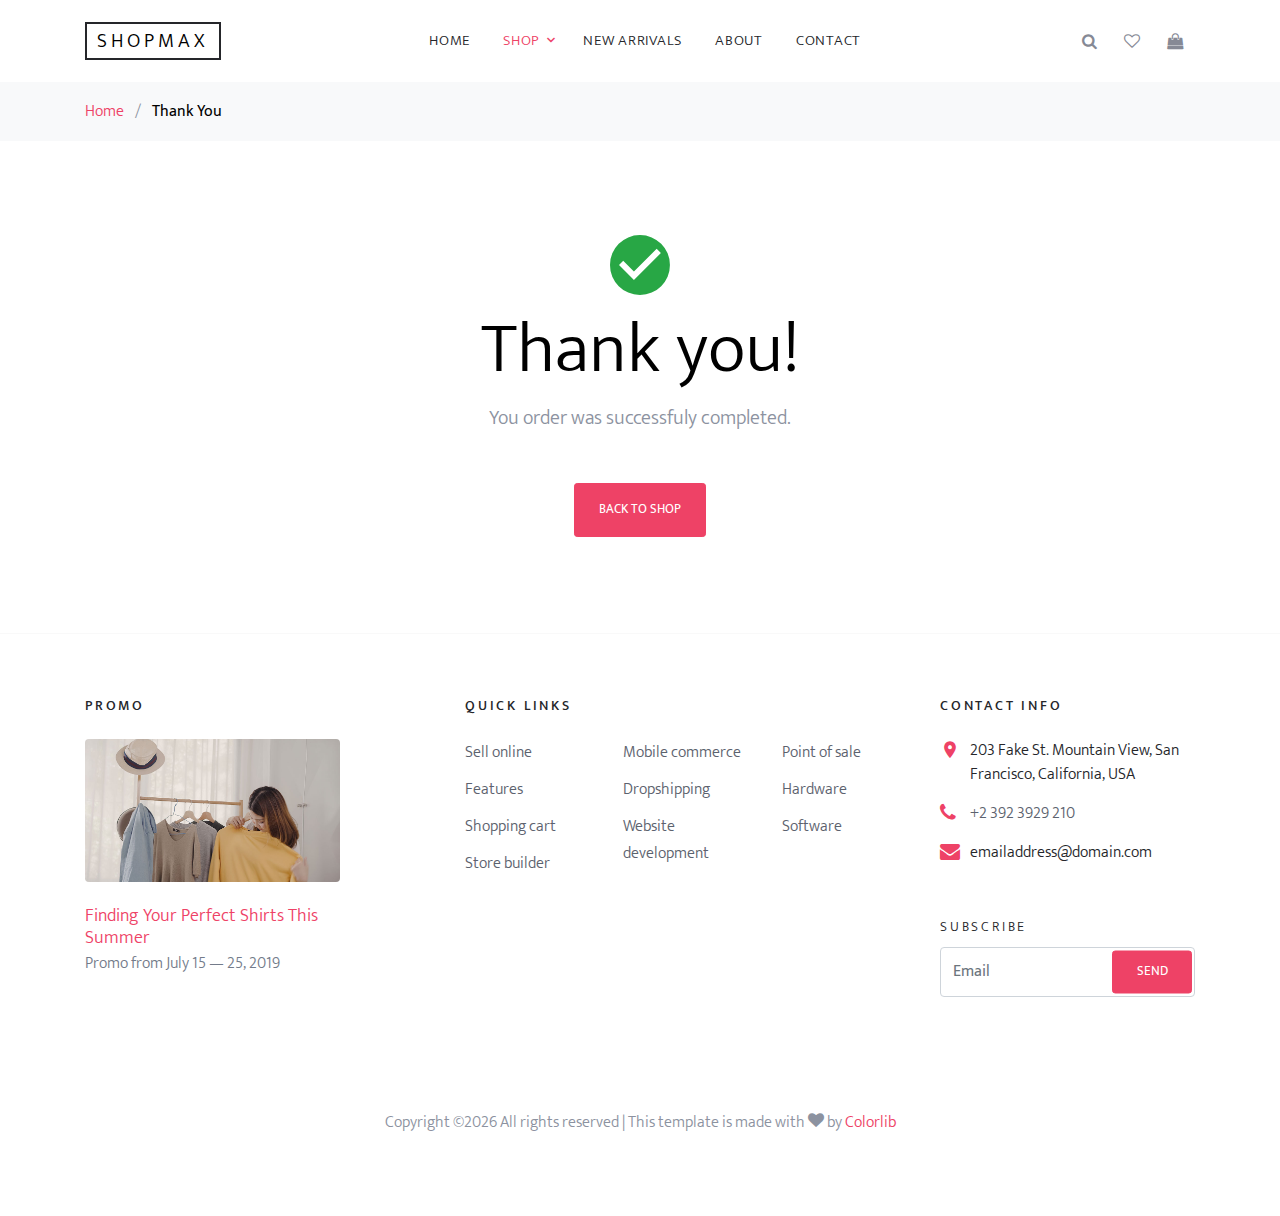
<file: shopmax-master/thankyou.html>
<!DOCTYPE html>
<html lang="en">
  <head>
    <title>ShopMax &mdash; Colorlib e-Commerce Template</title>
    <meta charset="utf-8">
    <meta name="viewport" content="width=device-width, initial-scale=1, shrink-to-fit=no">

    <link rel="stylesheet" href="https://fonts.googleapis.com/css?family=Mukta:300,400,700"> 
    <link rel="stylesheet" href="fonts/icomoon/style.css">

    <link rel="stylesheet" href="css/bootstrap.min.css">
    <link rel="stylesheet" href="css/magnific-popup.css">
    <link rel="stylesheet" href="css/jquery-ui.css">
    <link rel="stylesheet" href="css/owl.carousel.min.css">
    <link rel="stylesheet" href="css/owl.theme.default.min.css">


    <link rel="stylesheet" href="css/aos.css">

    <link rel="stylesheet" href="css/style.css">
    
  </head>
  <body>
  
  <div class="site-wrap">
    

    <div class="site-navbar bg-white py-2">

      <div class="search-wrap">
        <div class="container">
          <a href="#" class="search-close js-search-close"><span class="icon-close2"></span></a>
          <form action="#" method="post">
            <input type="text" class="form-control" placeholder="Search keyword and hit enter...">
          </form>  
        </div>
      </div>

      <div class="container">
        <div class="d-flex align-items-center justify-content-between">
          <div class="logo">
            <div class="site-logo">
              <a href="index.html" class="js-logo-clone">ShopMax</a>
            </div>
          </div>
          <div class="main-nav d-none d-lg-block">
            <nav class="site-navigation text-right text-md-center" role="navigation">
              <ul class="site-menu js-clone-nav d-none d-lg-block">
                <li><a href="index.html">Home</a></li>
                <li class="has-children active">
                  <a href="shop.html">Shop</a>
                  <ul class="dropdown">
                    <li><a href="shop.html?category=Men">Men's Clothing</a></li>
                    <li><a href="shop.html?category=Women">Women's Clothing</a></li>
                    <li><a href="shop.html?category=Shoes">Shoes</a></li>
                    <li><a href="shop.html?category=Accessories">Accessories</a></li>
                  </ul>
                </li>
                <li><a href="shop.html?sort=latest">New Arrivals</a></li>
                <li><a href="about.html">About</a></li>
                <li><a href="contact.html">Contact</a></li>
              </ul>
            </nav>
          </div>
          <div class="icons">
            <a href="#" class="icons-btn d-inline-block js-search-open"><span class="icon-search"></span></a>
            <a href="#" class="icons-btn d-inline-block"><span class="icon-heart-o"></span></a>
            <a href="cart.html" class="icons-btn d-inline-block bag">
              <span class="icon-shopping-bag"></span>
              <span class="number">2</span>
            </a>
            <a href="#" class="site-menu-toggle js-menu-toggle ml-3 d-inline-block d-lg-none"><span class="icon-menu"></span></a>
          </div>
        </div>
      </div>
    </div>
    
    <div class="bg-light py-3">
      <div class="container">
        <div class="row">
          <div class="col-md-12 mb-0"><a href="index.html">Home</a> <span class="mx-2 mb-0">/</span> <strong class="text-black">Thank You</strong></div>
        </div>
      </div>
    </div>  

    <div class="site-section">
      <div class="container">
        <div class="row">
          <div class="col-md-12 text-center">
            <span class="icon-check_circle display-3 text-success"></span>
            <h2 class="display-3 text-black">Thank you!</h2>
            <p class="lead mb-5">You order was successfuly completed.</p>
            <p><a href="shop.html" class="btn btn-sm height-auto px-4 py-3 btn-primary">Back to shop</a></p>
          </div>
        </div>
      </div>
    </div>

    

    <footer class="site-footer custom-border-top">
      <div class="container">
        <div class="row">
          <div class="col-md-6 col-lg-3 mb-4 mb-lg-0">
            <h3 class="footer-heading mb-4">Promo</h3>
            <a href="#" class="block-6">
              <img src="images/about_1.jpg" alt="Image placeholder" class="img-fluid rounded mb-4">
              <h3 class="font-weight-light  mb-0">Finding Your Perfect Shirts This Summer</h3>
              <p>Promo from  July 15 &mdash; 25, 2019</p>
            </a>
          </div>
          <div class="col-lg-5 ml-auto mb-5 mb-lg-0">
            <div class="row">
              <div class="col-md-12">
                <h3 class="footer-heading mb-4">Quick Links</h3>
              </div>
              <div class="col-md-6 col-lg-4">
                <ul class="list-unstyled">
                  <li><a href="#">Sell online</a></li>
                  <li><a href="#">Features</a></li>
                  <li><a href="#">Shopping cart</a></li>
                  <li><a href="#">Store builder</a></li>
                </ul>
              </div>
              <div class="col-md-6 col-lg-4">
                <ul class="list-unstyled">
                  <li><a href="#">Mobile commerce</a></li>
                  <li><a href="#">Dropshipping</a></li>
                  <li><a href="#">Website development</a></li>
                </ul>
              </div>
              <div class="col-md-6 col-lg-4">
                <ul class="list-unstyled">
                  <li><a href="#">Point of sale</a></li>
                  <li><a href="#">Hardware</a></li>
                  <li><a href="#">Software</a></li>
                </ul>
              </div>
            </div>
          </div>
          
          <div class="col-md-6 col-lg-3">
            <div class="block-5 mb-5">
              <h3 class="footer-heading mb-4">Contact Info</h3>
              <ul class="list-unstyled">
                <li class="address">203 Fake St. Mountain View, San Francisco, California, USA</li>
                <li class="phone"><a href="tel://23923929210">+2 392 3929 210</a></li>
                <li class="email">emailaddress@domain.com</li>
              </ul>
            </div>

            <div class="block-7">
              <form action="#" method="post">
                <label for="email_subscribe" class="footer-heading">Subscribe</label>
                <div class="form-group">
                  <input type="text" class="form-control py-4" id="email_subscribe" placeholder="Email">
                  <input type="submit" class="btn btn-sm btn-primary" value="Send">
                </div>
              </form>
            </div>
          </div>
        </div>
        <div class="row pt-5 mt-5 text-center">
          <div class="col-md-12">
            <p>
            <!-- Link back to Colorlib can't be removed. Template is licensed under CC BY 3.0. -->
            Copyright &copy;<script>document.write(new Date().getFullYear());</script> All rights reserved | This template is made with <i class="icon-heart" aria-hidden="true"></i> by <a href="https://colorlib.com" target="_blank" class="text-primary">Colorlib</a>
            <!-- Link back to Colorlib can't be removed. Template is licensed under CC BY 3.0. -->
            </p>
          </div>
          
        </div>
      </div>
    </footer>
  </div>

  <script src="js/jquery-3.3.1.min.js"></script>
  <script src="js/jquery-ui.js"></script>
  <script src="js/popper.min.js"></script>
  <script src="js/bootstrap.min.js"></script>
  <script src="js/owl.carousel.min.js"></script>
  <script src="js/jquery.magnific-popup.min.js"></script>
  <script src="js/aos.js"></script>

  <script src="js/products.js"></script>
  <script src="js/cart.js"></script>
  <script src="js/main.js"></script>
    
  </body>
</html>
</file>
<file: shopmax-master/fonts/icomoon/style.css>
@font-face {
  font-family: 'icomoon';
  src:  url('fonts/icomoon.eot?10si43');
  src:  url('fonts/icomoon.eot?10si43#iefix') format('embedded-opentype'),
    url('fonts/icomoon.ttf?10si43') format('truetype'),
    url('fonts/icomoon.woff?10si43') format('woff'),
    url('fonts/icomoon.svg?10si43#icomoon') format('svg');
  font-weight: normal;
  font-style: normal;
}

[class^="icon-"], [class*=" icon-"] {
  /* use !important to prevent issues with browser extensions that change fonts */
  font-family: 'icomoon' !important;
  speak: none;
  font-style: normal;
  font-weight: normal;
  font-variant: normal;
  text-transform: none;
  line-height: 1;

  /* Better Font Rendering =========== */
  -webkit-font-smoothing: antialiased;
  -moz-osx-font-smoothing: grayscale;
}

.icon-asterisk:before {
  content: "\f069";
}
.icon-plus:before {
  content: "\f067";
}
.icon-question:before {
  content: "\f128";
}
.icon-minus:before {
  content: "\f068";
}
.icon-glass:before {
  content: "\f000";
}
.icon-music:before {
  content: "\f001";
}
.icon-search:before {
  content: "\f002";
}
.icon-envelope-o:before {
  content: "\f003";
}
.icon-heart:before {
  content: "\f004";
}
.icon-star:before {
  content: "\f005";
}
.icon-star-o:before {
  content: "\f006";
}
.icon-user:before {
  content: "\f007";
}
.icon-film:before {
  content: "\f008";
}
.icon-th-large:before {
  content: "\f009";
}
.icon-th:before {
  content: "\f00a";
}
.icon-th-list:before {
  content: "\f00b";
}
.icon-check:before {
  content: "\f00c";
}
.icon-close:before {
  content: "\f00d";
}
.icon-remove:before {
  content: "\f00d";
}
.icon-times:before {
  content: "\f00d";
}
.icon-search-plus:before {
  content: "\f00e";
}
.icon-search-minus:before {
  content: "\f010";
}
.icon-power-off:before {
  content: "\f011";
}
.icon-signal:before {
  content: "\f012";
}
.icon-cog:before {
  content: "\f013";
}
.icon-gear:before {
  content: "\f013";
}
.icon-trash-o:before {
  content: "\f014";
}
.icon-home:before {
  content: "\f015";
}
.icon-file-o:before {
  content: "\f016";
}
.icon-clock-o:before {
  content: "\f017";
}
.icon-road:before {
  content: "\f018";
}
.icon-download:before {
  content: "\f019";
}
.icon-arrow-circle-o-down:before {
  content: "\f01a";
}
.icon-arrow-circle-o-up:before {
  content: "\f01b";
}
.icon-inbox:before {
  content: "\f01c";
}
.icon-play-circle-o:before {
  content: "\f01d";
}
.icon-repeat:before {
  content: "\f01e";
}
.icon-rotate-right:before {
  content: "\f01e";
}
.icon-refresh:before {
  content: "\f021";
}
.icon-list-alt:before {
  content: "\f022";
}
.icon-lock:before {
  content: "\f023";
}
.icon-flag:before {
  content: "\f024";
}
.icon-headphones:before {
  content: "\f025";
}
.icon-volume-off:before {
  content: "\f026";
}
.icon-volume-down:before {
  content: "\f027";
}
.icon-volume-up:before {
  content: "\f028";
}
.icon-qrcode:before {
  content: "\f029";
}
.icon-barcode:before {
  content: "\f02a";
}
.icon-tag:before {
  content: "\f02b";
}
.icon-tags:before {
  content: "\f02c";
}
.icon-book:before {
  content: "\f02d";
}
.icon-bookmark:before {
  content: "\f02e";
}
.icon-print:before {
  content: "\f02f";
}
.icon-camera:before {
  content: "\f030";
}
.icon-font:before {
  content: "\f031";
}
.icon-bold:before {
  content: "\f032";
}
.icon-italic:before {
  content: "\f033";
}
.icon-text-height:before {
  content: "\f034";
}
.icon-text-width:before {
  content: "\f035";
}
.icon-align-left:before {
  content: "\f036";
}
.icon-align-center:before {
  content: "\f037";
}
.icon-align-right:before {
  content: "\f038";
}
.icon-align-justify:before {
  content: "\f039";
}
.icon-list:before {
  content: "\f03a";
}
.icon-dedent:before {
  content: "\f03b";
}
.icon-outdent:before {
  content: "\f03b";
}
.icon-indent:before {
  content: "\f03c";
}
.icon-video-camera:before {
  content: "\f03d";
}
.icon-image:before {
  content: "\f03e";
}
.icon-photo:before {
  content: "\f03e";
}
.icon-picture-o:before {
  content: "\f03e";
}
.icon-pencil:before {
  content: "\f040";
}
.icon-map-marker:before {
  content: "\f041";
}
.icon-adjust:before {
  content: "\f042";
}
.icon-tint:before {
  content: "\f043";
}
.icon-edit:before {
  content: "\f044";
}
.icon-pencil-square-o:before {
  content: "\f044";
}
.icon-share-square-o:before {
  content: "\f045";
}
.icon-check-square-o:before {
  content: "\f046";
}
.icon-arrows:before {
  content: "\f047";
}
.icon-step-backward:before {
  content: "\f048";
}
.icon-fast-backward:before {
  content: "\f049";
}
.icon-backward:before {
  content: "\f04a";
}
.icon-play:before {
  content: "\f04b";
}
.icon-pause:before {
  content: "\f04c";
}
.icon-stop:before {
  content: "\f04d";
}
.icon-forward:before {
  content: "\f04e";
}
.icon-fast-forward:before {
  content: "\f050";
}
.icon-step-forward:before {
  content: "\f051";
}
.icon-eject:before {
  content: "\f052";
}
.icon-chevron-left:before {
  content: "\f053";
}
.icon-chevron-right:before {
  content: "\f054";
}
.icon-plus-circle:before {
  content: "\f055";
}
.icon-minus-circle:before {
  content: "\f056";
}
.icon-times-circle:before {
  content: "\f057";
}
.icon-check-circle:before {
  content: "\f058";
}
.icon-question-circle:before {
  content: "\f059";
}
.icon-info-circle:before {
  content: "\f05a";
}
.icon-crosshairs:before {
  content: "\f05b";
}
.icon-times-circle-o:before {
  content: "\f05c";
}
.icon-check-circle-o:before {
  content: "\f05d";
}
.icon-ban:before {
  content: "\f05e";
}
.icon-arrow-left:before {
  content: "\f060";
}
.icon-arrow-right:before {
  content: "\f061";
}
.icon-arrow-up:before {
  content: "\f062";
}
.icon-arrow-down:before {
  content: "\f063";
}
.icon-mail-forward:before {
  content: "\f064";
}
.icon-share:before {
  content: "\f064";
}
.icon-expand:before {
  content: "\f065";
}
.icon-compress:before {
  content: "\f066";
}
.icon-exclamation-circle:before {
  content: "\f06a";
}
.icon-gift:before {
  content: "\f06b";
}
.icon-leaf:before {
  content: "\f06c";
}
.icon-fire:before {
  content: "\f06d";
}
.icon-eye:before {
  content: "\f06e";
}
.icon-eye-slash:before {
  content: "\f070";
}
.icon-exclamation-triangle:before {
  content: "\f071";
}
.icon-warning:before {
  content: "\f071";
}
.icon-plane:before {
  content: "\f072";
}
.icon-calendar:before {
  content: "\f073";
}
.icon-random:before {
  content: "\f074";
}
.icon-comment:before {
  content: "\f075";
}
.icon-magnet:before {
  content: "\f076";
}
.icon-chevron-up:before {
  content: "\f077";
}
.icon-chevron-down:before {
  content: "\f078";
}
.icon-retweet:before {
  content: "\f079";
}
.icon-shopping-cart:before {
  content: "\f07a";
}
.icon-folder:before {
  content: "\f07b";
}
.icon-folder-open:before {
  content: "\f07c";
}
.icon-arrows-v:before {
  content: "\f07d";
}
.icon-arrows-h:before {
  content: "\f07e";
}
.icon-bar-chart:before {
  content: "\f080";
}
.icon-bar-chart-o:before {
  content: "\f080";
}
.icon-twitter-square:before {
  content: "\f081";
}
.icon-facebook-square:before {
  content: "\f082";
}
.icon-camera-retro:before {
  content: "\f083";
}
.icon-key:before {
  content: "\f084";
}
.icon-cogs:before {
  content: "\f085";
}
.icon-gears:before {
  content: "\f085";
}
.icon-comments:before {
  content: "\f086";
}
.icon-thumbs-o-up:before {
  content: "\f087";
}
.icon-thumbs-o-down:before {
  content: "\f088";
}
.icon-star-half:before {
  content: "\f089";
}
.icon-heart-o:before {
  content: "\f08a";
}
.icon-sign-out:before {
  content: "\f08b";
}
.icon-linkedin-square:before {
  content: "\f08c";
}
.icon-thumb-tack:before {
  content: "\f08d";
}
.icon-external-link:before {
  content: "\f08e";
}
.icon-sign-in:before {
  content: "\f090";
}
.icon-trophy:before {
  content: "\f091";
}
.icon-github-square:before {
  content: "\f092";
}
.icon-upload:before {
  content: "\f093";
}
.icon-lemon-o:before {
  content: "\f094";
}
.icon-phone:before {
  content: "\f095";
}
.icon-square-o:before {
  content: "\f096";
}
.icon-bookmark-o:before {
  content: "\f097";
}
.icon-phone-square:before {
  content: "\f098";
}
.icon-twitter:before {
  content: "\f099";
}
.icon-facebook:before {
  content: "\f09a";
}
.icon-facebook-f:before {
  content: "\f09a";
}
.icon-github:before {
  content: "\f09b";
}
.icon-unlock:before {
  content: "\f09c";
}
.icon-credit-card:before {
  content: "\f09d";
}
.icon-feed:before {
  content: "\f09e";
}
.icon-rss:before {
  content: "\f09e";
}
.icon-hdd-o:before {
  content: "\f0a0";
}
.icon-bullhorn:before {
  content: "\f0a1";
}
.icon-bell-o:before {
  content: "\f0a2";
}
.icon-certificate:before {
  content: "\f0a3";
}
.icon-hand-o-right:before {
  content: "\f0a4";
}
.icon-hand-o-left:before {
  content: "\f0a5";
}
.icon-hand-o-up:before {
  content: "\f0a6";
}
.icon-hand-o-down:before {
  content: "\f0a7";
}
.icon-arrow-circle-left:before {
  content: "\f0a8";
}
.icon-arrow-circle-right:before {
  content: "\f0a9";
}
.icon-arrow-circle-up:before {
  content: "\f0aa";
}
.icon-arrow-circle-down:before {
  content: "\f0ab";
}
.icon-globe:before {
  content: "\f0ac";
}
.icon-wrench:before {
  content: "\f0ad";
}
.icon-tasks:before {
  content: "\f0ae";
}
.icon-filter:before {
  content: "\f0b0";
}
.icon-briefcase:before {
  content: "\f0b1";
}
.icon-arrows-alt:before {
  content: "\f0b2";
}
.icon-group:before {
  content: "\f0c0";
}
.icon-users:before {
  content: "\f0c0";
}
.icon-chain:before {
  content: "\f0c1";
}
.icon-link:before {
  content: "\f0c1";
}
.icon-cloud:before {
  content: "\f0c2";
}
.icon-flask:before {
  content: "\f0c3";
}
.icon-cut:before {
  content: "\f0c4";
}
.icon-scissors:before {
  content: "\f0c4";
}
.icon-copy:before {
  content: "\f0c5";
}
.icon-files-o:before {
  content: "\f0c5";
}
.icon-paperclip:before {
  content: "\f0c6";
}
.icon-floppy-o:before {
  content: "\f0c7";
}
.icon-save:before {
  content: "\f0c7";
}
.icon-square:before {
  content: "\f0c8";
}
.icon-bars:before {
  content: "\f0c9";
}
.icon-navicon:before {
  content: "\f0c9";
}
.icon-reorder:before {
  content: "\f0c9";
}
.icon-list-ul:before {
  content: "\f0ca";
}
.icon-list-ol:before {
  content: "\f0cb";
}
.icon-strikethrough:before {
  content: "\f0cc";
}
.icon-underline:before {
  content: "\f0cd";
}
.icon-table:before {
  content: "\f0ce";
}
.icon-magic:before {
  content: "\f0d0";
}
.icon-truck:before {
  content: "\f0d1";
}
.icon-pinterest:before {
  content: "\f0d2";
}
.icon-pinterest-square:before {
  content: "\f0d3";
}
.icon-google-plus-square:before {
  content: "\f0d4";
}
.icon-google-plus:before {
  content: "\f0d5";
}
.icon-money:before {
  content: "\f0d6";
}
.icon-caret-down:before {
  content: "\f0d7";
}
.icon-caret-up:before {
  content: "\f0d8";
}
.icon-caret-left:before {
  content: "\f0d9";
}
.icon-caret-right:before {
  content: "\f0da";
}
.icon-columns:before {
  content: "\f0db";
}
.icon-sort:before {
  content: "\f0dc";
}
.icon-unsorted:before {
  content: "\f0dc";
}
.icon-sort-desc:before {
  content: "\f0dd";
}
.icon-sort-down:before {
  content: "\f0dd";
}
.icon-sort-asc:before {
  content: "\f0de";
}
.icon-sort-up:before {
  content: "\f0de";
}
.icon-envelope:before {
  content: "\f0e0";
}
.icon-linkedin:before {
  content: "\f0e1";
}
.icon-rotate-left:before {
  content: "\f0e2";
}
.icon-undo:before {
  content: "\f0e2";
}
.icon-gavel:before {
  content: "\f0e3";
}
.icon-legal:before {
  content: "\f0e3";
}
.icon-dashboard:before {
  content: "\f0e4";
}
.icon-tachometer:before {
  content: "\f0e4";
}
.icon-comment-o:before {
  content: "\f0e5";
}
.icon-comments-o:before {
  content: "\f0e6";
}
.icon-bolt:before {
  content: "\f0e7";
}
.icon-flash:before {
  content: "\f0e7";
}
.icon-sitemap:before {
  content: "\f0e8";
}
.icon-umbrella:before {
  content: "\f0e9";
}
.icon-clipboard:before {
  content: "\f0ea";
}
.icon-paste:before {
  content: "\f0ea";
}
.icon-lightbulb-o:before {
  content: "\f0eb";
}
.icon-exchange:before {
  content: "\f0ec";
}
.icon-cloud-download:before {
  content: "\f0ed";
}
.icon-cloud-upload:before {
  content: "\f0ee";
}
.icon-user-md:before {
  content: "\f0f0";
}
.icon-stethoscope:before {
  content: "\f0f1";
}
.icon-suitcase:before {
  content: "\f0f2";
}
.icon-bell:before {
  content: "\f0f3";
}
.icon-coffee:before {
  content: "\f0f4";
}
.icon-cutlery:before {
  content: "\f0f5";
}
.icon-file-text-o:before {
  content: "\f0f6";
}
.icon-building-o:before {
  content: "\f0f7";
}
.icon-hospital-o:before {
  content: "\f0f8";
}
.icon-ambulance:before {
  content: "\f0f9";
}
.icon-medkit:before {
  content: "\f0fa";
}
.icon-fighter-jet:before {
  content: "\f0fb";
}
.icon-beer:before {
  content: "\f0fc";
}
.icon-h-square:before {
  content: "\f0fd";
}
.icon-plus-square:before {
  content: "\f0fe";
}
.icon-angle-double-left:before {
  content: "\f100";
}
.icon-angle-double-right:before {
  content: "\f101";
}
.icon-angle-double-up:before {
  content: "\f102";
}
.icon-angle-double-down:before {
  content: "\f103";
}
.icon-angle-left:before {
  content: "\f104";
}
.icon-angle-right:before {
  content: "\f105";
}
.icon-angle-up:before {
  content: "\f106";
}
.icon-angle-down:before {
  content: "\f107";
}
.icon-desktop:before {
  content: "\f108";
}
.icon-laptop:before {
  content: "\f109";
}
.icon-tablet:before {
  content: "\f10a";
}
.icon-mobile:before {
  content: "\f10b";
}
.icon-mobile-phone:before {
  content: "\f10b";
}
.icon-circle-o:before {
  content: "\f10c";
}
.icon-quote-left:before {
  content: "\f10d";
}
.icon-quote-right:before {
  content: "\f10e";
}
.icon-spinner:before {
  content: "\f110";
}
.icon-circle:before {
  content: "\f111";
}
.icon-mail-reply:before {
  content: "\f112";
}
.icon-reply:before {
  content: "\f112";
}
.icon-github-alt:before {
  content: "\f113";
}
.icon-folder-o:before {
  content: "\f114";
}
.icon-folder-open-o:before {
  content: "\f115";
}
.icon-smile-o:before {
  content: "\f118";
}
.icon-frown-o:before {
  content: "\f119";
}
.icon-meh-o:before {
  content: "\f11a";
}
.icon-gamepad:before {
  content: "\f11b";
}
.icon-keyboard-o:before {
  content: "\f11c";
}
.icon-flag-o:before {
  content: "\f11d";
}
.icon-flag-checkered:before {
  content: "\f11e";
}
.icon-terminal:before {
  content: "\f120";
}
.icon-code:before {
  content: "\f121";
}
.icon-mail-reply-all:before {
  content: "\f122";
}
.icon-reply-all:before {
  content: "\f122";
}
.icon-star-half-empty:before {
  content: "\f123";
}
.icon-star-half-full:before {
  content: "\f123";
}
.icon-star-half-o:before {
  content: "\f123";
}
.icon-location-arrow:before {
  content: "\f124";
}
.icon-crop:before {
  content: "\f125";
}
.icon-code-fork:before {
  content: "\f126";
}
.icon-chain-broken:before {
  content: "\f127";
}
.icon-unlink:before {
  content: "\f127";
}
.icon-info:before {
  content: "\f129";
}
.icon-exclamation:before {
  content: "\f12a";
}
.icon-superscript:before {
  content: "\f12b";
}
.icon-subscript:before {
  content: "\f12c";
}
.icon-eraser:before {
  content: "\f12d";
}
.icon-puzzle-piece:before {
  content: "\f12e";
}
.icon-microphone:before {
  content: "\f130";
}
.icon-microphone-slash:before {
  content: "\f131";
}
.icon-shield:before {
  content: "\f132";
}
.icon-calendar-o:before {
  content: "\f133";
}
.icon-fire-extinguisher:before {
  content: "\f134";
}
.icon-rocket:before {
  content: "\f135";
}
.icon-maxcdn:before {
  content: "\f136";
}
.icon-chevron-circle-left:before {
  content: "\f137";
}
.icon-chevron-circle-right:before {
  content: "\f138";
}
.icon-chevron-circle-up:before {
  content: "\f139";
}
.icon-chevron-circle-down:before {
  content: "\f13a";
}
.icon-html5:before {
  content: "\f13b";
}
.icon-css3:before {
  content: "\f13c";
}
.icon-anchor:before {
  content: "\f13d";
}
.icon-unlock-alt:before {
  content: "\f13e";
}
.icon-bullseye:before {
  content: "\f140";
}
.icon-ellipsis-h:before {
  content: "\f141";
}
.icon-ellipsis-v:before {
  content: "\f142";
}
.icon-rss-square:before {
  content: "\f143";
}
.icon-play-circle:before {
  content: "\f144";
}
.icon-ticket:before {
  content: "\f145";
}
.icon-minus-square:before {
  content: "\f146";
}
.icon-minus-square-o:before {
  content: "\f147";
}
.icon-level-up:before {
  content: "\f148";
}
.icon-level-down:before {
  content: "\f149";
}
.icon-check-square:before {
  content: "\f14a";
}
.icon-pencil-square:before {
  content: "\f14b";
}
.icon-external-link-square:before {
  content: "\f14c";
}
.icon-share-square:before {
  content: "\f14d";
}
.icon-compass:before {
  content: "\f14e";
}
.icon-caret-square-o-down:before {
  content: "\f150";
}
.icon-toggle-down:before {
  content: "\f150";
}
.icon-caret-square-o-up:before {
  content: "\f151";
}
.icon-toggle-up:before {
  content: "\f151";
}
.icon-caret-square-o-right:before {
  content: "\f152";
}
.icon-toggle-right:before {
  content: "\f152";
}
.icon-eur:before {
  content: "\f153";
}
.icon-euro:before {
  content: "\f153";
}
.icon-gbp:before {
  content: "\f154";
}
.icon-dollar:before {
  content: "\f155";
}
.icon-usd:before {
  content: "\f155";
}
.icon-inr:before {
  content: "\f156";
}
.icon-rupee:before {
  content: "\f156";
}
.icon-cny:before {
  content: "\f157";
}
.icon-jpy:before {
  content: "\f157";
}
.icon-rmb:before {
  content: "\f157";
}
.icon-yen:before {
  content: "\f157";
}
.icon-rouble:before {
  content: "\f158";
}
.icon-rub:before {
  content: "\f158";
}
.icon-ruble:before {
  content: "\f158";
}
.icon-krw:before {
  content: "\f159";
}
.icon-won:before {
  content: "\f159";
}
.icon-bitcoin:before {
  content: "\f15a";
}
.icon-btc:before {
  content: "\f15a";
}
.icon-file:before {
  content: "\f15b";
}
.icon-file-text:before {
  content: "\f15c";
}
.icon-sort-alpha-asc:before {
  content: "\f15d";
}
.icon-sort-alpha-desc:before {
  content: "\f15e";
}
.icon-sort-amount-asc:before {
  content: "\f160";
}
.icon-sort-amount-desc:before {
  content: "\f161";
}
.icon-sort-numeric-asc:before {
  content: "\f162";
}
.icon-sort-numeric-desc:before {
  content: "\f163";
}
.icon-thumbs-up:before {
  content: "\f164";
}
.icon-thumbs-down:before {
  content: "\f165";
}
.icon-youtube-square:before {
  content: "\f166";
}
.icon-youtube:before {
  content: "\f167";
}
.icon-xing:before {
  content: "\f168";
}
.icon-xing-square:before {
  content: "\f169";
}
.icon-youtube-play:before {
  content: "\f16a";
}
.icon-dropbox:before {
  content: "\f16b";
}
.icon-stack-overflow:before {
  content: "\f16c";
}
.icon-instagram:before {
  content: "\f16d";
}
.icon-flickr:before {
  content: "\f16e";
}
.icon-adn:before {
  content: "\f170";
}
.icon-bitbucket:before {
  content: "\f171";
}
.icon-bitbucket-square:before {
  content: "\f172";
}
.icon-tumblr:before {
  content: "\f173";
}
.icon-tumblr-square:before {
  content: "\f174";
}
.icon-long-arrow-down:before {
  content: "\f175";
}
.icon-long-arrow-up:before {
  content: "\f176";
}
.icon-long-arrow-left:before {
  content: "\f177";
}
.icon-long-arrow-right:before {
  content: "\f178";
}
.icon-apple:before {
  content: "\f179";
}
.icon-windows:before {
  content: "\f17a";
}
.icon-android:before {
  content: "\f17b";
}
.icon-linux:before {
  content: "\f17c";
}
.icon-dribbble:before {
  content: "\f17d";
}
.icon-skype:before {
  content: "\f17e";
}
.icon-foursquare:before {
  content: "\f180";
}
.icon-trello:before {
  content: "\f181";
}
.icon-female:before {
  content: "\f182";
}
.icon-male:before {
  content: "\f183";
}
.icon-gittip:before {
  content: "\f184";
}
.icon-gratipay:before {
  content: "\f184";
}
.icon-sun-o:before {
  content: "\f185";
}
.icon-moon-o:before {
  content: "\f186";
}
.icon-archive:before {
  content: "\f187";
}
.icon-bug:before {
  content: "\f188";
}
.icon-vk:before {
  content: "\f189";
}
.icon-weibo:before {
  content: "\f18a";
}
.icon-renren:before {
  content: "\f18b";
}
.icon-pagelines:before {
  content: "\f18c";
}
.icon-stack-exchange:before {
  content: "\f18d";
}
.icon-arrow-circle-o-right:before {
  content: "\f18e";
}
.icon-arrow-circle-o-left:before {
  content: "\f190";
}
.icon-caret-square-o-left:before {
  content: "\f191";
}
.icon-toggle-left:before {
  content: "\f191";
}
.icon-dot-circle-o:before {
  content: "\f192";
}
.icon-wheelchair:before {
  content: "\f193";
}
.icon-vimeo-square:before {
  content: "\f194";
}
.icon-try:before {
  content: "\f195";
}
.icon-turkish-lira:before {
  content: "\f195";
}
.icon-plus-square-o:before {
  content: "\f196";
}
.icon-space-shuttle:before {
  content: "\f197";
}
.icon-slack:before {
  content: "\f198";
}
.icon-envelope-square:before {
  content: "\f199";
}
.icon-wordpress:before {
  content: "\f19a";
}
.icon-openid:before {
  content: "\f19b";
}
.icon-bank:before {
  content: "\f19c";
}
.icon-institution:before {
  content: "\f19c";
}
.icon-university:before {
  content: "\f19c";
}
.icon-graduation-cap:before {
  content: "\f19d";
}
.icon-mortar-board:before {
  content: "\f19d";
}
.icon-yahoo:before {
  content: "\f19e";
}
.icon-google:before {
  content: "\f1a0";
}
.icon-reddit:before {
  content: "\f1a1";
}
.icon-reddit-square:before {
  content: "\f1a2";
}
.icon-stumbleupon-circle:before {
  content: "\f1a3";
}
.icon-stumbleupon:before {
  content: "\f1a4";
}
.icon-delicious:before {
  content: "\f1a5";
}
.icon-digg:before {
  content: "\f1a6";
}
.icon-pied-piper-pp:before {
  content: "\f1a7";
}
.icon-pied-piper-alt:before {
  content: "\f1a8";
}
.icon-drupal:before {
  content: "\f1a9";
}
.icon-joomla:before {
  content: "\f1aa";
}
.icon-language:before {
  content: "\f1ab";
}
.icon-fax:before {
  content: "\f1ac";
}
.icon-building:before {
  content: "\f1ad";
}
.icon-child:before {
  content: "\f1ae";
}
.icon-paw:before {
  content: "\f1b0";
}
.icon-spoon:before {
  content: "\f1b1";
}
.icon-cube:before {
  content: "\f1b2";
}
.icon-cubes:before {
  content: "\f1b3";
}
.icon-behance:before {
  content: "\f1b4";
}
.icon-behance-square:before {
  content: "\f1b5";
}
.icon-steam:before {
  content: "\f1b6";
}
.icon-steam-square:before {
  content: "\f1b7";
}
.icon-recycle:before {
  content: "\f1b8";
}
.icon-automobile:before {
  content: "\f1b9";
}
.icon-car:before {
  content: "\f1b9";
}
.icon-cab:before {
  content: "\f1ba";
}
.icon-taxi:before {
  content: "\f1ba";
}
.icon-tree:before {
  content: "\f1bb";
}
.icon-spotify:before {
  content: "\f1bc";
}
.icon-deviantart:before {
  content: "\f1bd";
}
.icon-soundcloud:before {
  content: "\f1be";
}
.icon-database:before {
  content: "\f1c0";
}
.icon-file-pdf-o:before {
  content: "\f1c1";
}
.icon-file-word-o:before {
  content: "\f1c2";
}
.icon-file-excel-o:before {
  content: "\f1c3";
}
.icon-file-powerpoint-o:before {
  content: "\f1c4";
}
.icon-file-image-o:before {
  content: "\f1c5";
}
.icon-file-photo-o:before {
  content: "\f1c5";
}
.icon-file-picture-o:before {
  content: "\f1c5";
}
.icon-file-archive-o:before {
  content: "\f1c6";
}
.icon-file-zip-o:before {
  content: "\f1c6";
}
.icon-file-audio-o:before {
  content: "\f1c7";
}
.icon-file-sound-o:before {
  content: "\f1c7";
}
.icon-file-movie-o:before {
  content: "\f1c8";
}
.icon-file-video-o:before {
  content: "\f1c8";
}
.icon-file-code-o:before {
  content: "\f1c9";
}
.icon-vine:before {
  content: "\f1ca";
}
.icon-codepen:before {
  content: "\f1cb";
}
.icon-jsfiddle:before {
  content: "\f1cc";
}
.icon-life-bouy:before {
  content: "\f1cd";
}
.icon-life-buoy:before {
  content: "\f1cd";
}
.icon-life-ring:before {
  content: "\f1cd";
}
.icon-life-saver:before {
  content: "\f1cd";
}
.icon-support:before {
  content: "\f1cd";
}
.icon-circle-o-notch:before {
  content: "\f1ce";
}
.icon-ra:before {
  content: "\f1d0";
}
.icon-rebel:before {
  content: "\f1d0";
}
.icon-resistance:before {
  content: "\f1d0";
}
.icon-empire:before {
  content: "\f1d1";
}
.icon-ge:before {
  content: "\f1d1";
}
.icon-git-square:before {
  content: "\f1d2";
}
.icon-git:before {
  content: "\f1d3";
}
.icon-hacker-news:before {
  content: "\f1d4";
}
.icon-y-combinator-square:before {
  content: "\f1d4";
}
.icon-yc-square:before {
  content: "\f1d4";
}
.icon-tencent-weibo:before {
  content: "\f1d5";
}
.icon-qq:before {
  content: "\f1d6";
}
.icon-wechat:before {
  content: "\f1d7";
}
.icon-weixin:before {
  content: "\f1d7";
}
.icon-paper-plane:before {
  content: "\f1d8";
}
.icon-send:before {
  content: "\f1d8";
}
.icon-paper-plane-o:before {
  content: "\f1d9";
}
.icon-send-o:before {
  content: "\f1d9";
}
.icon-history:before {
  content: "\f1da";
}
.icon-circle-thin:before {
  content: "\f1db";
}
.icon-header:before {
  content: "\f1dc";
}
.icon-paragraph:before {
  content: "\f1dd";
}
.icon-sliders:before {
  content: "\f1de";
}
.icon-share-alt:before {
  content: "\f1e0";
}
.icon-share-alt-square:before {
  content: "\f1e1";
}
.icon-bomb:before {
  content: "\f1e2";
}
.icon-futbol-o:before {
  content: "\f1e3";
}
.icon-soccer-ball-o:before {
  content: "\f1e3";
}
.icon-tty:before {
  content: "\f1e4";
}
.icon-binoculars:before {
  content: "\f1e5";
}
.icon-plug:before {
  content: "\f1e6";
}
.icon-slideshare:before {
  content: "\f1e7";
}
.icon-twitch:before {
  content: "\f1e8";
}
.icon-yelp:before {
  content: "\f1e9";
}
.icon-newspaper-o:before {
  content: "\f1ea";
}
.icon-wifi:before {
  content: "\f1eb";
}
.icon-calculator:before {
  content: "\f1ec";
}
.icon-paypal:before {
  content: "\f1ed";
}
.icon-google-wallet:before {
  content: "\f1ee";
}
.icon-cc-visa:before {
  content: "\f1f0";
}
.icon-cc-mastercard:before {
  content: "\f1f1";
}
.icon-cc-discover:before {
  content: "\f1f2";
}
.icon-cc-amex:before {
  content: "\f1f3";
}
.icon-cc-paypal:before {
  content: "\f1f4";
}
.icon-cc-stripe:before {
  content: "\f1f5";
}
.icon-bell-slash:before {
  content: "\f1f6";
}
.icon-bell-slash-o:before {
  content: "\f1f7";
}
.icon-trash:before {
  content: "\f1f8";
}
.icon-copyright:before {
  content: "\f1f9";
}
.icon-at:before {
  content: "\f1fa";
}
.icon-eyedropper:before {
  content: "\f1fb";
}
.icon-paint-brush:before {
  content: "\f1fc";
}
.icon-birthday-cake:before {
  content: "\f1fd";
}
.icon-area-chart:before {
  content: "\f1fe";
}
.icon-pie-chart:before {
  content: "\f200";
}
.icon-line-chart:before {
  content: "\f201";
}
.icon-lastfm:before {
  content: "\f202";
}
.icon-lastfm-square:before {
  content: "\f203";
}
.icon-toggle-off:before {
  content: "\f204";
}
.icon-toggle-on:before {
  content: "\f205";
}
.icon-bicycle:before {
  content: "\f206";
}
.icon-bus:before {
  content: "\f207";
}
.icon-ioxhost:before {
  content: "\f208";
}
.icon-angellist:before {
  content: "\f209";
}
.icon-cc:before {
  content: "\f20a";
}
.icon-ils:before {
  content: "\f20b";
}
.icon-shekel:before {
  content: "\f20b";
}
.icon-sheqel:before {
  content: "\f20b";
}
.icon-meanpath:before {
  content: "\f20c";
}
.icon-buysellads:before {
  content: "\f20d";
}
.icon-connectdevelop:before {
  content: "\f20e";
}
.icon-dashcube:before {
  content: "\f210";
}
.icon-forumbee:before {
  content: "\f211";
}
.icon-leanpub:before {
  content: "\f212";
}
.icon-sellsy:before {
  content: "\f213";
}
.icon-shirtsinbulk:before {
  content: "\f214";
}
.icon-simplybuilt:before {
  content: "\f215";
}
.icon-skyatlas:before {
  content: "\f216";
}
.icon-cart-plus:before {
  content: "\f217";
}
.icon-cart-arrow-down:before {
  content: "\f218";
}
.icon-diamond:before {
  content: "\f219";
}
.icon-ship:before {
  content: "\f21a";
}
.icon-user-secret:before {
  content: "\f21b";
}
.icon-motorcycle:before {
  content: "\f21c";
}
.icon-street-view:before {
  content: "\f21d";
}
.icon-heartbeat:before {
  content: "\f21e";
}
.icon-venus:before {
  content: "\f221";
}
.icon-mars:before {
  content: "\f222";
}
.icon-mercury:before {
  content: "\f223";
}
.icon-intersex:before {
  content: "\f224";
}
.icon-transgender:before {
  content: "\f224";
}
.icon-transgender-alt:before {
  content: "\f225";
}
.icon-venus-double:before {
  content: "\f226";
}
.icon-mars-double:before {
  content: "\f227";
}
.icon-venus-mars:before {
  content: "\f228";
}
.icon-mars-stroke:before {
  content: "\f229";
}
.icon-mars-stroke-v:before {
  content: "\f22a";
}
.icon-mars-stroke-h:before {
  content: "\f22b";
}
.icon-neuter:before {
  content: "\f22c";
}
.icon-genderless:before {
  content: "\f22d";
}
.icon-facebook-official:before {
  content: "\f230";
}
.icon-pinterest-p:before {
  content: "\f231";
}
.icon-whatsapp:before {
  content: "\f232";
}
.icon-server:before {
  content: "\f233";
}
.icon-user-plus:before {
  content: "\f234";
}
.icon-user-times:before {
  content: "\f235";
}
.icon-bed:before {
  content: "\f236";
}
.icon-hotel:before {
  content: "\f236";
}
.icon-viacoin:before {
  content: "\f237";
}
.icon-train:before {
  content: "\f238";
}
.icon-subway:before {
  content: "\f239";
}
.icon-medium:before {
  content: "\f23a";
}
.icon-y-combinator:before {
  content: "\f23b";
}
.icon-yc:before {
  content: "\f23b";
}
.icon-optin-monster:before {
  content: "\f23c";
}
.icon-opencart:before {
  content: "\f23d";
}
.icon-expeditedssl:before {
  content: "\f23e";
}
.icon-battery:before {
  content: "\f240";
}
.icon-battery-4:before {
  content: "\f240";
}
.icon-battery-full:before {
  content: "\f240";
}
.icon-battery-3:before {
  content: "\f241";
}
.icon-battery-three-quarters:before {
  content: "\f241";
}
.icon-battery-2:before {
  content: "\f242";
}
.icon-battery-half:before {
  content: "\f242";
}
.icon-battery-1:before {
  content: "\f243";
}
.icon-battery-quarter:before {
  content: "\f243";
}
.icon-battery-0:before {
  content: "\f244";
}
.icon-battery-empty:before {
  content: "\f244";
}
.icon-mouse-pointer:before {
  content: "\f245";
}
.icon-i-cursor:before {
  content: "\f246";
}
.icon-object-group:before {
  content: "\f247";
}
.icon-object-ungroup:before {
  content: "\f248";
}
.icon-sticky-note:before {
  content: "\f249";
}
.icon-sticky-note-o:before {
  content: "\f24a";
}
.icon-cc-jcb:before {
  content: "\f24b";
}
.icon-cc-diners-club:before {
  content: "\f24c";
}
.icon-clone:before {
  content: "\f24d";
}
.icon-balance-scale:before {
  content: "\f24e";
}
.icon-hourglass-o:before {
  content: "\f250";
}
.icon-hourglass-1:before {
  content: "\f251";
}
.icon-hourglass-start:before {
  content: "\f251";
}
.icon-hourglass-2:before {
  content: "\f252";
}
.icon-hourglass-half:before {
  content: "\f252";
}
.icon-hourglass-3:before {
  content: "\f253";
}
.icon-hourglass-end:before {
  content: "\f253";
}
.icon-hourglass:before {
  content: "\f254";
}
.icon-hand-grab-o:before {
  content: "\f255";
}
.icon-hand-rock-o:before {
  content: "\f255";
}
.icon-hand-paper-o:before {
  content: "\f256";
}
.icon-hand-stop-o:before {
  content: "\f256";
}
.icon-hand-scissors-o:before {
  content: "\f257";
}
.icon-hand-lizard-o:before {
  content: "\f258";
}
.icon-hand-spock-o:before {
  content: "\f259";
}
.icon-hand-pointer-o:before {
  content: "\f25a";
}
.icon-hand-peace-o:before {
  content: "\f25b";
}
.icon-trademark:before {
  content: "\f25c";
}
.icon-registered:before {
  content: "\f25d";
}
.icon-creative-commons:before {
  content: "\f25e";
}
.icon-gg:before {
  content: "\f260";
}
.icon-gg-circle:before {
  content: "\f261";
}
.icon-tripadvisor:before {
  content: "\f262";
}
.icon-odnoklassniki:before {
  content: "\f263";
}
.icon-odnoklassniki-square:before {
  content: "\f264";
}
.icon-get-pocket:before {
  content: "\f265";
}
.icon-wikipedia-w:before {
  content: "\f266";
}
.icon-safari:before {
  content: "\f267";
}
.icon-chrome:before {
  content: "\f268";
}
.icon-firefox:before {
  content: "\f269";
}
.icon-opera:before {
  content: "\f26a";
}
.icon-internet-explorer:before {
  content: "\f26b";
}
.icon-television:before {
  content: "\f26c";
}
.icon-tv:before {
  content: "\f26c";
}
.icon-contao:before {
  content: "\f26d";
}
.icon-500px:before {
  content: "\f26e";
}
.icon-amazon:before {
  content: "\f270";
}
.icon-calendar-plus-o:before {
  content: "\f271";
}
.icon-calendar-minus-o:before {
  content: "\f272";
}
.icon-calendar-times-o:before {
  content: "\f273";
}
.icon-calendar-check-o:before {
  content: "\f274";
}
.icon-industry:before {
  content: "\f275";
}
.icon-map-pin:before {
  content: "\f276";
}
.icon-map-signs:before {
  content: "\f277";
}
.icon-map-o:before {
  content: "\f278";
}
.icon-map:before {
  content: "\f279";
}
.icon-commenting:before {
  content: "\f27a";
}
.icon-commenting-o:before {
  content: "\f27b";
}
.icon-houzz:before {
  content: "\f27c";
}
.icon-vimeo:before {
  content: "\f27d";
}
.icon-black-tie:before {
  content: "\f27e";
}
.icon-fonticons:before {
  content: "\f280";
}
.icon-reddit-alien:before {
  content: "\f281";
}
.icon-edge:before {
  content: "\f282";
}
.icon-credit-card-alt:before {
  content: "\f283";
}
.icon-codiepie:before {
  content: "\f284";
}
.icon-modx:before {
  content: "\f285";
}
.icon-fort-awesome:before {
  content: "\f286";
}
.icon-usb:before {
  content: "\f287";
}
.icon-product-hunt:before {
  content: "\f288";
}
.icon-mixcloud:before {
  content: "\f289";
}
.icon-scribd:before {
  content: "\f28a";
}
.icon-pause-circle:before {
  content: "\f28b";
}
.icon-pause-circle-o:before {
  content: "\f28c";
}
.icon-stop-circle:before {
  content: "\f28d";
}
.icon-stop-circle-o:before {
  content: "\f28e";
}
.icon-shopping-bag:before {
  content: "\f290";
}
.icon-shopping-basket:before {
  content: "\f291";
}
.icon-hashtag:before {
  content: "\f292";
}
.icon-bluetooth:before {
  content: "\f293";
}
.icon-bluetooth-b:before {
  content: "\f294";
}
.icon-percent:before {
  content: "\f295";
}
.icon-gitlab:before {
  content: "\f296";
}
.icon-wpbeginner:before {
  content: "\f297";
}
.icon-wpforms:before {
  content: "\f298";
}
.icon-envira:before {
  content: "\f299";
}
.icon-universal-access:before {
  content: "\f29a";
}
.icon-wheelchair-alt:before {
  content: "\f29b";
}
.icon-question-circle-o:before {
  content: "\f29c";
}
.icon-blind:before {
  content: "\f29d";
}
.icon-audio-description:before {
  content: "\f29e";
}
.icon-volume-control-phone:before {
  content: "\f2a0";
}
.icon-braille:before {
  content: "\f2a1";
}
.icon-assistive-listening-systems:before {
  content: "\f2a2";
}
.icon-american-sign-language-interpreting:before {
  content: "\f2a3";
}
.icon-asl-interpreting:before {
  content: "\f2a3";
}
.icon-deaf:before {
  content: "\f2a4";
}
.icon-deafness:before {
  content: "\f2a4";
}
.icon-hard-of-hearing:before {
  content: "\f2a4";
}
.icon-glide:before {
  content: "\f2a5";
}
.icon-glide-g:before {
  content: "\f2a6";
}
.icon-sign-language:before {
  content: "\f2a7";
}
.icon-signing:before {
  content: "\f2a7";
}
.icon-low-vision:before {
  content: "\f2a8";
}
.icon-viadeo:before {
  content: "\f2a9";
}
.icon-viadeo-square:before {
  content: "\f2aa";
}
.icon-snapchat:before {
  content: "\f2ab";
}
.icon-snapchat-ghost:before {
  content: "\f2ac";
}
.icon-snapchat-square:before {
  content: "\f2ad";
}
.icon-pied-piper:before {
  content: "\f2ae";
}
.icon-first-order:before {
  content: "\f2b0";
}
.icon-yoast:before {
  content: "\f2b1";
}
.icon-themeisle:before {
  content: "\f2b2";
}
.icon-google-plus-circle:before {
  content: "\f2b3";
}
.icon-google-plus-official:before {
  content: "\f2b3";
}
.icon-fa:before {
  content: "\f2b4";
}
.icon-font-awesome:before {
  content: "\f2b4";
}
.icon-handshake-o:before {
  content: "\f2b5";
}
.icon-envelope-open:before {
  content: "\f2b6";
}
.icon-envelope-open-o:before {
  content: "\f2b7";
}
.icon-linode:before {
  content: "\f2b8";
}
.icon-address-book:before {
  content: "\f2b9";
}
.icon-address-book-o:before {
  content: "\f2ba";
}
.icon-address-card:before {
  content: "\f2bb";
}
.icon-vcard:before {
  content: "\f2bb";
}
.icon-address-card-o:before {
  content: "\f2bc";
}
.icon-vcard-o:before {
  content: "\f2bc";
}
.icon-user-circle:before {
  content: "\f2bd";
}
.icon-user-circle-o:before {
  content: "\f2be";
}
.icon-user-o:before {
  content: "\f2c0";
}
.icon-id-badge:before {
  content: "\f2c1";
}
.icon-drivers-license:before {
  content: "\f2c2";
}
.icon-id-card:before {
  content: "\f2c2";
}
.icon-drivers-license-o:before {
  content: "\f2c3";
}
.icon-id-card-o:before {
  content: "\f2c3";
}
.icon-quora:before {
  content: "\f2c4";
}
.icon-free-code-camp:before {
  content: "\f2c5";
}
.icon-telegram:before {
  content: "\f2c6";
}
.icon-thermometer:before {
  content: "\f2c7";
}
.icon-thermometer-4:before {
  content: "\f2c7";
}
.icon-thermometer-full:before {
  content: "\f2c7";
}
.icon-thermometer-3:before {
  content: "\f2c8";
}
.icon-thermometer-three-quarters:before {
  content: "\f2c8";
}
.icon-thermometer-2:before {
  content: "\f2c9";
}
.icon-thermometer-half:before {
  content: "\f2c9";
}
.icon-thermometer-1:before {
  content: "\f2ca";
}
.icon-thermometer-quarter:before {
  content: "\f2ca";
}
.icon-thermometer-0:before {
  content: "\f2cb";
}
.icon-thermometer-empty:before {
  content: "\f2cb";
}
.icon-shower:before {
  content: "\f2cc";
}
.icon-bath:before {
  content: "\f2cd";
}
.icon-bathtub:before {
  content: "\f2cd";
}
.icon-s15:before {
  content: "\f2cd";
}
.icon-podcast:before {
  content: "\f2ce";
}
.icon-window-maximize:before {
  content: "\f2d0";
}
.icon-window-minimize:before {
  content: "\f2d1";
}
.icon-window-restore:before {
  content: "\f2d2";
}
.icon-times-rectangle:before {
  content: "\f2d3";
}
.icon-window-close:before {
  content: "\f2d3";
}
.icon-times-rectangle-o:before {
  content: "\f2d4";
}
.icon-window-close-o:before {
  content: "\f2d4";
}
.icon-bandcamp:before {
  content: "\f2d5";
}
.icon-grav:before {
  content: "\f2d6";
}
.icon-etsy:before {
  content: "\f2d7";
}
.icon-imdb:before {
  content: "\f2d8";
}
.icon-ravelry:before {
  content: "\f2d9";
}
.icon-eercast:before {
  content: "\f2da";
}
.icon-microchip:before {
  content: "\f2db";
}
.icon-snowflake-o:before {
  content: "\f2dc";
}
.icon-superpowers:before {
  content: "\f2dd";
}
.icon-wpexplorer:before {
  content: "\f2de";
}
.icon-meetup:before {
  content: "\f2e0";
}
.icon-3d_rotation:before {
  content: "\e84d";
}
.icon-ac_unit:before {
  content: "\eb3b";
}
.icon-alarm:before {
  content: "\e855";
}
.icon-access_alarms:before {
  content: "\e191";
}
.icon-schedule:before {
  content: "\e8b5";
}
.icon-accessibility:before {
  content: "\e84e";
}
.icon-accessible:before {
  content: "\e914";
}
.icon-account_balance:before {
  content: "\e84f";
}
.icon-account_balance_wallet:before {
  content: "\e850";
}
.icon-account_box:before {
  content: "\e851";
}
.icon-account_circle:before {
  content: "\e853";
}
.icon-adb:before {
  content: "\e60e";
}
.icon-add:before {
  content: "\e145";
}
.icon-add_a_photo:before {
  content: "\e439";
}
.icon-alarm_add:before {
  content: "\e856";
}
.icon-add_alert:before {
  content: "\e003";
}
.icon-add_box:before {
  content: "\e146";
}
.icon-add_circle:before {
  content: "\e147";
}
.icon-control_point:before {
  content: "\e3ba";
}
.icon-add_location:before {
  content: "\e567";
}
.icon-add_shopping_cart:before {
  content: "\e854";
}
.icon-queue:before {
  content: "\e03c";
}
.icon-add_to_queue:before {
  content: "\e05c";
}
.icon-adjust2:before {
  content: "\e39e";
}
.icon-airline_seat_flat:before {
  content: "\e630";
}
.icon-airline_seat_flat_angled:before {
  content: "\e631";
}
.icon-airline_seat_individual_suite:before {
  content: "\e632";
}
.icon-airline_seat_legroom_extra:before {
  content: "\e633";
}
.icon-airline_seat_legroom_normal:before {
  content: "\e634";
}
.icon-airline_seat_legroom_reduced:before {
  content: "\e635";
}
.icon-airline_seat_recline_extra:before {
  content: "\e636";
}
.icon-airline_seat_recline_normal:before {
  content: "\e637";
}
.icon-flight:before {
  content: "\e539";
}
.icon-airplanemode_inactive:before {
  content: "\e194";
}
.icon-airplay:before {
  content: "\e055";
}
.icon-airport_shuttle:before {
  content: "\eb3c";
}
.icon-alarm_off:before {
  content: "\e857";
}
.icon-alarm_on:before {
  content: "\e858";
}
.icon-album:before {
  content: "\e019";
}
.icon-all_inclusive:before {
  content: "\eb3d";
}
.icon-all_out:before {
  content: "\e90b";
}
.icon-android2:before {
  content: "\e859";
}
.icon-announcement:before {
  content: "\e85a";
}
.icon-apps:before {
  content: "\e5c3";
}
.icon-archive2:before {
  content: "\e149";
}
.icon-arrow_back:before {
  content: "\e5c4";
}
.icon-arrow_downward:before {
  content: "\e5db";
}
.icon-arrow_drop_down:before {
  content: "\e5c5";
}
.icon-arrow_drop_down_circle:before {
  content: "\e5c6";
}
.icon-arrow_drop_up:before {
  content: "\e5c7";
}
.icon-arrow_forward:before {
  content: "\e5c8";
}
.icon-arrow_upward:before {
  content: "\e5d8";
}
.icon-art_track:before {
  content: "\e060";
}
.icon-aspect_ratio:before {
  content: "\e85b";
}
.icon-poll:before {
  content: "\e801";
}
.icon-assignment:before {
  content: "\e85d";
}
.icon-assignment_ind:before {
  content: "\e85e";
}
.icon-assignment_late:before {
  content: "\e85f";
}
.icon-assignment_return:before {
  content: "\e860";
}
.icon-assignment_returned:before {
  content: "\e861";
}
.icon-assignment_turned_in:before {
  content: "\e862";
}
.icon-assistant:before {
  content: "\e39f";
}
.icon-flag2:before {
  content: "\e153";
}
.icon-attach_file:before {
  content: "\e226";
}
.icon-attach_money:before {
  content: "\e227";
}
.icon-attachment:before {
  content: "\e2bc";
}
.icon-audiotrack:before {
  content: "\e3a1";
}
.icon-autorenew:before {
  content: "\e863";
}
.icon-av_timer:before {
  content: "\e01b";
}
.icon-backspace:before {
  content: "\e14a";
}
.icon-cloud_upload:before {
  content: "\e2c3";
}
.icon-battery_alert:before {
  content: "\e19c";
}
.icon-battery_charging_full:before {
  content: "\e1a3";
}
.icon-battery_std:before {
  content: "\e1a5";
}
.icon-battery_unknown:before {
  content: "\e1a6";
}
.icon-beach_access:before {
  content: "\eb3e";
}
.icon-beenhere:before {
  content: "\e52d";
}
.icon-block:before {
  content: "\e14b";
}
.icon-bluetooth2:before {
  content: "\e1a7";
}
.icon-bluetooth_searching:before {
  content: "\e1aa";
}
.icon-bluetooth_connected:before {
  content: "\e1a8";
}
.icon-bluetooth_disabled:before {
  content: "\e1a9";
}
.icon-blur_circular:before {
  content: "\e3a2";
}
.icon-blur_linear:before {
  content: "\e3a3";
}
.icon-blur_off:before {
  content: "\e3a4";
}
.icon-blur_on:before {
  content: "\e3a5";
}
.icon-class:before {
  content: "\e86e";
}
.icon-turned_in:before {
  content: "\e8e6";
}
.icon-turned_in_not:before {
  content: "\e8e7";
}
.icon-border_all:before {
  content: "\e228";
}
.icon-border_bottom:before {
  content: "\e229";
}
.icon-border_clear:before {
  content: "\e22a";
}
.icon-border_color:before {
  content: "\e22b";
}
.icon-border_horizontal:before {
  content: "\e22c";
}
.icon-border_inner:before {
  content: "\e22d";
}
.icon-border_left:before {
  content: "\e22e";
}
.icon-border_outer:before {
  content: "\e22f";
}
.icon-border_right:before {
  content: "\e230";
}
.icon-border_style:before {
  content: "\e231";
}
.icon-border_top:before {
  content: "\e232";
}
.icon-border_vertical:before {
  content: "\e233";
}
.icon-branding_watermark:before {
  content: "\e06b";
}
.icon-brightness_1:before {
  content: "\e3a6";
}
.icon-brightness_2:before {
  content: "\e3a7";
}
.icon-brightness_3:before {
  content: "\e3a8";
}
.icon-brightness_4:before {
  content: "\e3a9";
}
.icon-brightness_low:before {
  content: "\e1ad";
}
.icon-brightness_medium:before {
  content: "\e1ae";
}
.icon-brightness_high:before {
  content: "\e1ac";
}
.icon-brightness_auto:before {
  content: "\e1ab";
}
.icon-broken_image:before {
  content: "\e3ad";
}
.icon-brush:before {
  content: "\e3ae";
}
.icon-bubble_chart:before {
  content: "\e6dd";
}
.icon-bug_report:before {
  content: "\e868";
}
.icon-build:before {
  content: "\e869";
}
.icon-burst_mode:before {
  content: "\e43c";
}
.icon-domain:before {
  content: "\e7ee";
}
.icon-business_center:before {
  content: "\eb3f";
}
.icon-cached:before {
  content: "\e86a";
}
.icon-cake:before {
  content: "\e7e9";
}
.icon-phone2:before {
  content: "\e0cd";
}
.icon-call_end:before {
  content: "\e0b1";
}
.icon-call_made:before {
  content: "\e0b2";
}
.icon-merge_type:before {
  content: "\e252";
}
.icon-call_missed:before {
  content: "\e0b4";
}
.icon-call_missed_outgoing:before {
  content: "\e0e4";
}
.icon-call_received:before {
  content: "\e0b5";
}
.icon-call_split:before {
  content: "\e0b6";
}
.icon-call_to_action:before {
  content: "\e06c";
}
.icon-camera2:before {
  content: "\e3af";
}
.icon-photo_camera:before {
  content: "\e412";
}
.icon-camera_enhance:before {
  content: "\e8fc";
}
.icon-camera_front:before {
  content: "\e3b1";
}
.icon-camera_rear:before {
  content: "\e3b2";
}
.icon-camera_roll:before {
  content: "\e3b3";
}
.icon-cancel:before {
  content: "\e5c9";
}
.icon-redeem:before {
  content: "\e8b1";
}
.icon-card_membership:before {
  content: "\e8f7";
}
.icon-card_travel:before {
  content: "\e8f8";
}
.icon-casino:before {
  content: "\eb40";
}
.icon-cast:before {
  content: "\e307";
}
.icon-cast_connected:before {
  content: "\e308";
}
.icon-center_focus_strong:before {
  content: "\e3b4";
}
.icon-center_focus_weak:before {
  content: "\e3b5";
}
.icon-change_history:before {
  content: "\e86b";
}
.icon-chat:before {
  content: "\e0b7";
}
.icon-chat_bubble:before {
  content: "\e0ca";
}
.icon-chat_bubble_outline:before {
  content: "\e0cb";
}
.icon-check2:before {
  content: "\e5ca";
}
.icon-check_box:before {
  content: "\e834";
}
.icon-check_box_outline_blank:before {
  content: "\e835";
}
.icon-check_circle:before {
  content: "\e86c";
}
.icon-navigate_before:before {
  content: "\e408";
}
.icon-navigate_next:before {
  content: "\e409";
}
.icon-child_care:before {
  content: "\eb41";
}
.icon-child_friendly:before {
  content: "\eb42";
}
.icon-chrome_reader_mode:before {
  content: "\e86d";
}
.icon-close2:before {
  content: "\e5cd";
}
.icon-clear_all:before {
  content: "\e0b8";
}
.icon-closed_caption:before {
  content: "\e01c";
}
.icon-wb_cloudy:before {
  content: "\e42d";
}
.icon-cloud_circle:before {
  content: "\e2be";
}
.icon-cloud_done:before {
  content: "\e2bf";
}
.icon-cloud_download:before {
  content: "\e2c0";
}
.icon-cloud_off:before {
  content: "\e2c1";
}
.icon-cloud_queue:before {
  content: "\e2c2";
}
.icon-code2:before {
  content: "\e86f";
}
.icon-photo_library:before {
  content: "\e413";
}
.icon-collections_bookmark:before {
  content: "\e431";
}
.icon-palette:before {
  content: "\e40a";
}
.icon-colorize:before {
  content: "\e3b8";
}
.icon-comment2:before {
  content: "\e0b9";
}
.icon-compare:before {
  content: "\e3b9";
}
.icon-compare_arrows:before {
  content: "\e915";
}
.icon-laptop2:before {
  content: "\e31e";
}
.icon-confirmation_number:before {
  content: "\e638";
}
.icon-contact_mail:before {
  content: "\e0d0";
}
.icon-contact_phone:before {
  content: "\e0cf";
}
.icon-contacts:before {
  content: "\e0ba";
}
.icon-content_copy:before {
  content: "\e14d";
}
.icon-content_cut:before {
  content: "\e14e";
}
.icon-content_paste:before {
  content: "\e14f";
}
.icon-control_point_duplicate:before {
  content: "\e3bb";
}
.icon-copyright2:before {
  content: "\e90c";
}
.icon-mode_edit:before {
  content: "\e254";
}
.icon-create_new_folder:before {
  content: "\e2cc";
}
.icon-payment:before {
  content: "\e8a1";
}
.icon-crop2:before {
  content: "\e3be";
}
.icon-crop_16_9:before {
  content: "\e3bc";
}
.icon-crop_3_2:before {
  content: "\e3bd";
}
.icon-crop_landscape:before {
  content: "\e3c3";
}
.icon-crop_7_5:before {
  content: "\e3c0";
}
.icon-crop_din:before {
  content: "\e3c1";
}
.icon-crop_free:before {
  content: "\e3c2";
}
.icon-crop_original:before {
  content: "\e3c4";
}
.icon-crop_portrait:before {
  content: "\e3c5";
}
.icon-crop_rotate:before {
  content: "\e437";
}
.icon-crop_square:before {
  content: "\e3c6";
}
.icon-dashboard2:before {
  content: "\e871";
}
.icon-data_usage:before {
  content: "\e1af";
}
.icon-date_range:before {
  content: "\e916";
}
.icon-dehaze:before {
  content: "\e3c7";
}
.icon-delete:before {
  content: "\e872";
}
.icon-delete_forever:before {
  content: "\e92b";
}
.icon-delete_sweep:before {
  content: "\e16c";
}
.icon-description:before {
  content: "\e873";
}
.icon-desktop_mac:before {
  content: "\e30b";
}
.icon-desktop_windows:before {
  content: "\e30c";
}
.icon-details:before {
  content: "\e3c8";
}
.icon-developer_board:before {
  content: "\e30d";
}
.icon-developer_mode:before {
  content: "\e1b0";
}
.icon-device_hub:before {
  content: "\e335";
}
.icon-phonelink:before {
  content: "\e326";
}
.icon-devices_other:before {
  content: "\e337";
}
.icon-dialer_sip:before {
  content: "\e0bb";
}
.icon-dialpad:before {
  content: "\e0bc";
}
.icon-directions:before {
  content: "\e52e";
}
.icon-directions_bike:before {
  content: "\e52f";
}
.icon-directions_boat:before {
  content: "\e532";
}
.icon-directions_bus:before {
  content: "\e530";
}
.icon-directions_car:before {
  content: "\e531";
}
.icon-directions_railway:before {
  content: "\e534";
}
.icon-directions_run:before {
  content: "\e566";
}
.icon-directions_transit:before {
  content: "\e535";
}
.icon-directions_walk:before {
  content: "\e536";
}
.icon-disc_full:before {
  content: "\e610";
}
.icon-dns:before {
  content: "\e875";
}
.icon-not_interested:before {
  content: "\e033";
}
.icon-do_not_disturb_alt:before {
  content: "\e611";
}
.icon-do_not_disturb_off:before {
  content: "\e643";
}
.icon-remove_circle:before {
  content: "\e15c";
}
.icon-dock:before {
  content: "\e30e";
}
.icon-done:before {
  content: "\e876";
}
.icon-done_all:before {
  content: "\e877";
}
.icon-donut_large:before {
  content: "\e917";
}
.icon-donut_small:before {
  content: "\e918";
}
.icon-drafts:before {
  content: "\e151";
}
.icon-drag_handle:before {
  content: "\e25d";
}
.icon-time_to_leave:before {
  content: "\e62c";
}
.icon-dvr:before {
  content: "\e1b2";
}
.icon-edit_location:before {
  content: "\e568";
}
.icon-eject2:before {
  content: "\e8fb";
}
.icon-markunread:before {
  content: "\e159";
}
.icon-enhanced_encryption:before {
  content: "\e63f";
}
.icon-equalizer:before {
  content: "\e01d";
}
.icon-error:before {
  content: "\e000";
}
.icon-error_outline:before {
  content: "\e001";
}
.icon-euro_symbol:before {
  content: "\e926";
}
.icon-ev_station:before {
  content: "\e56d";
}
.icon-insert_invitation:before {
  content: "\e24f";
}
.icon-event_available:before {
  content: "\e614";
}
.icon-event_busy:before {
  content: "\e615";
}
.icon-event_note:before {
  content: "\e616";
}
.icon-event_seat:before {
  content: "\e903";
}
.icon-exit_to_app:before {
  content: "\e879";
}
.icon-expand_less:before {
  content: "\e5ce";
}
.icon-expand_more:before {
  content: "\e5cf";
}
.icon-explicit:before {
  content: "\e01e";
}
.icon-explore:before {
  content: "\e87a";
}
.icon-exposure:before {
  content: "\e3ca";
}
.icon-exposure_neg_1:before {
  content: "\e3cb";
}
.icon-exposure_neg_2:before {
  content: "\e3cc";
}
.icon-exposure_plus_1:before {
  content: "\e3cd";
}
.icon-exposure_plus_2:before {
  content: "\e3ce";
}
.icon-exposure_zero:before {
  content: "\e3cf";
}
.icon-extension:before {
  content: "\e87b";
}
.icon-face:before {
  content: "\e87c";
}
.icon-fast_forward:before {
  content: "\e01f";
}
.icon-fast_rewind:before {
  content: "\e020";
}
.icon-favorite:before {
  content: "\e87d";
}
.icon-favorite_border:before {
  content: "\e87e";
}
.icon-featured_play_list:before {
  content: "\e06d";
}
.icon-featured_video:before {
  content: "\e06e";
}
.icon-sms_failed:before {
  content: "\e626";
}
.icon-fiber_dvr:before {
  content: "\e05d";
}
.icon-fiber_manual_record:before {
  content: "\e061";
}
.icon-fiber_new:before {
  content: "\e05e";
}
.icon-fiber_pin:before {
  content: "\e06a";
}
.icon-fiber_smart_record:before {
  content: "\e062";
}
.icon-get_app:before {
  content: "\e884";
}
.icon-file_upload:before {
  content: "\e2c6";
}
.icon-filter2:before {
  content: "\e3d3";
}
.icon-filter_1:before {
  content: "\e3d0";
}
.icon-filter_2:before {
  content: "\e3d1";
}
.icon-filter_3:before {
  content: "\e3d2";
}
.icon-filter_4:before {
  content: "\e3d4";
}
.icon-filter_5:before {
  content: "\e3d5";
}
.icon-filter_6:before {
  content: "\e3d6";
}
.icon-filter_7:before {
  content: "\e3d7";
}
.icon-filter_8:before {
  content: "\e3d8";
}
.icon-filter_9:before {
  content: "\e3d9";
}
.icon-filter_9_plus:before {
  content: "\e3da";
}
.icon-filter_b_and_w:before {
  content: "\e3db";
}
.icon-filter_center_focus:before {
  content: "\e3dc";
}
.icon-filter_drama:before {
  content: "\e3dd";
}
.icon-filter_frames:before {
  content: "\e3de";
}
.icon-terrain:before {
  content: "\e564";
}
.icon-filter_list:before {
  content: "\e152";
}
.icon-filter_none:before {
  content: "\e3e0";
}
.icon-filter_tilt_shift:before {
  content: "\e3e2";
}
.icon-filter_vintage:before {
  content: "\e3e3";
}
.icon-find_in_page:before {
  content: "\e880";
}
.icon-find_replace:before {
  content: "\e881";
}
.icon-fingerprint:before {
  content: "\e90d";
}
.icon-first_page:before {
  content: "\e5dc";
}
.icon-fitness_center:before {
  content: "\eb43";
}
.icon-flare:before {
  content: "\e3e4";
}
.icon-flash_auto:before {
  content: "\e3e5";
}
.icon-flash_off:before {
  content: "\e3e6";
}
.icon-flash_on:before {
  content: "\e3e7";
}
.icon-flight_land:before {
  content: "\e904";
}
.icon-flight_takeoff:before {
  content: "\e905";
}
.icon-flip:before {
  content: "\e3e8";
}
.icon-flip_to_back:before {
  content: "\e882";
}
.icon-flip_to_front:before {
  content: "\e883";
}
.icon-folder2:before {
  content: "\e2c7";
}
.icon-folder_open:before {
  content: "\e2c8";
}
.icon-folder_shared:before {
  content: "\e2c9";
}
.icon-folder_special:before {
  content: "\e617";
}
.icon-font_download:before {
  content: "\e167";
}
.icon-format_align_center:before {
  content: "\e234";
}
.icon-format_align_justify:before {
  content: "\e235";
}
.icon-format_align_left:before {
  content: "\e236";
}
.icon-format_align_right:before {
  content: "\e237";
}
.icon-format_bold:before {
  content: "\e238";
}
.icon-format_clear:before {
  content: "\e239";
}
.icon-format_color_fill:before {
  content: "\e23a";
}
.icon-format_color_reset:before {
  content: "\e23b";
}
.icon-format_color_text:before {
  content: "\e23c";
}
.icon-format_indent_decrease:before {
  content: "\e23d";
}
.icon-format_indent_increase:before {
  content: "\e23e";
}
.icon-format_italic:before {
  content: "\e23f";
}
.icon-format_line_spacing:before {
  content: "\e240";
}
.icon-format_list_bulleted:before {
  content: "\e241";
}
.icon-format_list_numbered:before {
  content: "\e242";
}
.icon-format_paint:before {
  content: "\e243";
}
.icon-format_quote:before {
  content: "\e244";
}
.icon-format_shapes:before {
  content: "\e25e";
}
.icon-format_size:before {
  content: "\e245";
}
.icon-format_strikethrough:before {
  content: "\e246";
}
.icon-format_textdirection_l_to_r:before {
  content: "\e247";
}
.icon-format_textdirection_r_to_l:before {
  content: "\e248";
}
.icon-format_underlined:before {
  content: "\e249";
}
.icon-question_answer:before {
  content: "\e8af";
}
.icon-forward2:before {
  content: "\e154";
}
.icon-forward_10:before {
  content: "\e056";
}
.icon-forward_30:before {
  content: "\e057";
}
.icon-forward_5:before {
  content: "\e058";
}
.icon-free_breakfast:before {
  content: "\eb44";
}
.icon-fullscreen:before {
  content: "\e5d0";
}
.icon-fullscreen_exit:before {
  content: "\e5d1";
}
.icon-functions:before {
  content: "\e24a";
}
.icon-g_translate:before {
  content: "\e927";
}
.icon-games:before {
  content: "\e021";
}
.icon-gavel2:before {
  content: "\e90e";
}
.icon-gesture:before {
  content: "\e155";
}
.icon-gif:before {
  content: "\e908";
}
.icon-goat:before {
  content: "\e900";
}
.icon-golf_course:before {
  content: "\eb45";
}
.icon-my_location:before {
  content: "\e55c";
}
.icon-location_searching:before {
  content: "\e1b7";
}
.icon-location_disabled:before {
  content: "\e1b6";
}
.icon-star2:before {
  content: "\e838";
}
.icon-gradient:before {
  content: "\e3e9";
}
.icon-grain:before {
  content: "\e3ea";
}
.icon-graphic_eq:before {
  content: "\e1b8";
}
.icon-grid_off:before {
  content: "\e3eb";
}
.icon-grid_on:before {
  content: "\e3ec";
}
.icon-people:before {
  content: "\e7fb";
}
.icon-group_add:before {
  content: "\e7f0";
}
.icon-group_work:before {
  content: "\e886";
}
.icon-hd:before {
  content: "\e052";
}
.icon-hdr_off:before {
  content: "\e3ed";
}
.icon-hdr_on:before {
  content: "\e3ee";
}
.icon-hdr_strong:before {
  content: "\e3f1";
}
.icon-hdr_weak:before {
  content: "\e3f2";
}
.icon-headset:before {
  content: "\e310";
}
.icon-headset_mic:before {
  content: "\e311";
}
.icon-healing:before {
  content: "\e3f3";
}
.icon-hearing:before {
  content: "\e023";
}
.icon-help:before {
  content: "\e887";
}
.icon-help_outline:before {
  content: "\e8fd";
}
.icon-high_quality:before {
  content: "\e024";
}
.icon-highlight:before {
  content: "\e25f";
}
.icon-highlight_off:before {
  content: "\e888";
}
.icon-restore:before {
  content: "\e8b3";
}
.icon-home2:before {
  content: "\e88a";
}
.icon-hot_tub:before {
  content: "\eb46";
}
.icon-local_hotel:before {
  content: "\e549";
}
.icon-hourglass_empty:before {
  content: "\e88b";
}
.icon-hourglass_full:before {
  content: "\e88c";
}
.icon-http:before {
  content: "\e902";
}
.icon-lock2:before {
  content: "\e897";
}
.icon-photo2:before {
  content: "\e410";
}
.icon-image_aspect_ratio:before {
  content: "\e3f5";
}
.icon-import_contacts:before {
  content: "\e0e0";
}
.icon-import_export:before {
  content: "\e0c3";
}
.icon-important_devices:before {
  content: "\e912";
}
.icon-inbox2:before {
  content: "\e156";
}
.icon-indeterminate_check_box:before {
  content: "\e909";
}
.icon-info2:before {
  content: "\e88e";
}
.icon-info_outline:before {
  content: "\e88f";
}
.icon-input:before {
  content: "\e890";
}
.icon-insert_comment:before {
  content: "\e24c";
}
.icon-insert_drive_file:before {
  content: "\e24d";
}
.icon-tag_faces:before {
  content: "\e420";
}
.icon-link2:before {
  content: "\e157";
}
.icon-invert_colors:before {
  content: "\e891";
}
.icon-invert_colors_off:before {
  content: "\e0c4";
}
.icon-iso:before {
  content: "\e3f6";
}
.icon-keyboard:before {
  content: "\e312";
}
.icon-keyboard_arrow_down:before {
  content: "\e313";
}
.icon-keyboard_arrow_left:before {
  content: "\e314";
}
.icon-keyboard_arrow_right:before {
  content: "\e315";
}
.icon-keyboard_arrow_up:before {
  content: "\e316";
}
.icon-keyboard_backspace:before {
  content: "\e317";
}
.icon-keyboard_capslock:before {
  content: "\e318";
}
.icon-keyboard_hide:before {
  content: "\e31a";
}
.icon-keyboard_return:before {
  content: "\e31b";
}
.icon-keyboard_tab:before {
  content: "\e31c";
}
.icon-keyboard_voice:before {
  content: "\e31d";
}
.icon-kitchen:before {
  content: "\eb47";
}
.icon-label:before {
  content: "\e892";
}
.icon-label_outline:before {
  content: "\e893";
}
.icon-language2:before {
  content: "\e894";
}
.icon-laptop_chromebook:before {
  content: "\e31f";
}
.icon-laptop_mac:before {
  content: "\e320";
}
.icon-laptop_windows:before {
  content: "\e321";
}
.icon-last_page:before {
  content: "\e5dd";
}
.icon-open_in_new:before {
  content: "\e89e";
}
.icon-layers:before {
  content: "\e53b";
}
.icon-layers_clear:before {
  content: "\e53c";
}
.icon-leak_add:before {
  content: "\e3f8";
}
.icon-leak_remove:before {
  content: "\e3f9";
}
.icon-lens:before {
  content: "\e3fa";
}
.icon-library_books:before {
  content: "\e02f";
}
.icon-library_music:before {
  content: "\e030";
}
.icon-lightbulb_outline:before {
  content: "\e90f";
}
.icon-line_style:before {
  content: "\e919";
}
.icon-line_weight:before {
  content: "\e91a";
}
.icon-linear_scale:before {
  content: "\e260";
}
.icon-linked_camera:before {
  content: "\e438";
}
.icon-list2:before {
  content: "\e896";
}
.icon-live_help:before {
  content: "\e0c6";
}
.icon-live_tv:before {
  content: "\e639";
}
.icon-local_play:before {
  content: "\e553";
}
.icon-local_airport:before {
  content: "\e53d";
}
.icon-local_atm:before {
  content: "\e53e";
}
.icon-local_bar:before {
  content: "\e540";
}
.icon-local_cafe:before {
  content: "\e541";
}
.icon-local_car_wash:before {
  content: "\e542";
}
.icon-local_convenience_store:before {
  content: "\e543";
}
.icon-restaurant_menu:before {
  content: "\e561";
}
.icon-local_drink:before {
  content: "\e544";
}
.icon-local_florist:before {
  content: "\e545";
}
.icon-local_gas_station:before {
  content: "\e546";
}
.icon-shopping_cart:before {
  content: "\e8cc";
}
.icon-local_hospital:before {
  content: "\e548";
}
.icon-local_laundry_service:before {
  content: "\e54a";
}
.icon-local_library:before {
  content: "\e54b";
}
.icon-local_mall:before {
  content: "\e54c";
}
.icon-theaters:before {
  content: "\e8da";
}
.icon-local_offer:before {
  content: "\e54e";
}
.icon-local_parking:before {
  content: "\e54f";
}
.icon-local_pharmacy:before {
  content: "\e550";
}
.icon-local_pizza:before {
  content: "\e552";
}
.icon-print2:before {
  content: "\e8ad";
}
.icon-local_shipping:before {
  content: "\e558";
}
.icon-local_taxi:before {
  content: "\e559";
}
.icon-location_city:before {
  content: "\e7f1";
}
.icon-location_off:before {
  content: "\e0c7";
}
.icon-room:before {
  content: "\e8b4";
}
.icon-lock_open:before {
  content: "\e898";
}
.icon-lock_outline:before {
  content: "\e899";
}
.icon-looks:before {
  content: "\e3fc";
}
.icon-looks_3:before {
  content: "\e3fb";
}
.icon-looks_4:before {
  content: "\e3fd";
}
.icon-looks_5:before {
  content: "\e3fe";
}
.icon-looks_6:before {
  content: "\e3ff";
}
.icon-looks_one:before {
  content: "\e400";
}
.icon-looks_two:before {
  content: "\e401";
}
.icon-sync:before {
  content: "\e627";
}
.icon-loupe:before {
  content: "\e402";
}
.icon-low_priority:before {
  content: "\e16d";
}
.icon-loyalty:before {
  content: "\e89a";
}
.icon-mail_outline:before {
  content: "\e0e1";
}
.icon-map2:before {
  content: "\e55b";
}
.icon-markunread_mailbox:before {
  content: "\e89b";
}
.icon-memory:before {
  content: "\e322";
}
.icon-menu:before {
  content: "\e5d2";
}
.icon-message:before {
  content: "\e0c9";
}
.icon-mic:before {
  content: "\e029";
}
.icon-mic_none:before {
  content: "\e02a";
}
.icon-mic_off:before {
  content: "\e02b";
}
.icon-mms:before {
  content: "\e618";
}
.icon-mode_comment:before {
  content: "\e253";
}
.icon-monetization_on:before {
  content: "\e263";
}
.icon-money_off:before {
  content: "\e25c";
}
.icon-monochrome_photos:before {
  content: "\e403";
}
.icon-mood_bad:before {
  content: "\e7f3";
}
.icon-more:before {
  content: "\e619";
}
.icon-more_horiz:before {
  content: "\e5d3";
}
.icon-more_vert:before {
  content: "\e5d4";
}
.icon-motorcycle2:before {
  content: "\e91b";
}
.icon-mouse:before {
  content: "\e323";
}
.icon-move_to_inbox:before {
  content: "\e168";
}
.icon-movie_creation:before {
  content: "\e404";
}
.icon-movie_filter:before {
  content: "\e43a";
}
.icon-multiline_chart:before {
  content: "\e6df";
}
.icon-music_note:before {
  content: "\e405";
}
.icon-music_video:before {
  content: "\e063";
}
.icon-nature:before {
  content: "\e406";
}
.icon-nature_people:before {
  content: "\e407";
}
.icon-navigation:before {
  content: "\e55d";
}
.icon-near_me:before {
  content: "\e569";
}
.icon-network_cell:before {
  content: "\e1b9";
}
.icon-network_check:before {
  content: "\e640";
}
.icon-network_locked:before {
  content: "\e61a";
}
.icon-network_wifi:before {
  content: "\e1ba";
}
.icon-new_releases:before {
  content: "\e031";
}
.icon-next_week:before {
  content: "\e16a";
}
.icon-nfc:before {
  content: "\e1bb";
}
.icon-no_encryption:before {
  content: "\e641";
}
.icon-signal_cellular_no_sim:before {
  content: "\e1ce";
}
.icon-note:before {
  content: "\e06f";
}
.icon-note_add:before {
  content: "\e89c";
}
.icon-notifications:before {
  content: "\e7f4";
}
.icon-notifications_active:before {
  content: "\e7f7";
}
.icon-notifications_none:before {
  content: "\e7f5";
}
.icon-notifications_off:before {
  content: "\e7f6";
}
.icon-notifications_paused:before {
  content: "\e7f8";
}
.icon-offline_pin:before {
  content: "\e90a";
}
.icon-ondemand_video:before {
  content: "\e63a";
}
.icon-opacity:before {
  content: "\e91c";
}
.icon-open_in_browser:before {
  content: "\e89d";
}
.icon-open_with:before {
  content: "\e89f";
}
.icon-pages:before {
  content: "\e7f9";
}
.icon-pageview:before {
  content: "\e8a0";
}
.icon-pan_tool:before {
  content: "\e925";
}
.icon-panorama:before {
  content: "\e40b";
}
.icon-radio_button_unchecked:before {
  content: "\e836";
}
.icon-panorama_horizontal:before {
  content: "\e40d";
}
.icon-panorama_vertical:before {
  content: "\e40e";
}
.icon-panorama_wide_angle:before {
  content: "\e40f";
}
.icon-party_mode:before {
  content: "\e7fa";
}
.icon-pause2:before {
  content: "\e034";
}
.icon-pause_circle_filled:before {
  content: "\e035";
}
.icon-pause_circle_outline:before {
  content: "\e036";
}
.icon-people_outline:before {
  content: "\e7fc";
}
.icon-perm_camera_mic:before {
  content: "\e8a2";
}
.icon-perm_contact_calendar:before {
  content: "\e8a3";
}
.icon-perm_data_setting:before {
  content: "\e8a4";
}
.icon-perm_device_information:before {
  content: "\e8a5";
}
.icon-person_outline:before {
  content: "\e7ff";
}
.icon-perm_media:before {
  content: "\e8a7";
}
.icon-perm_phone_msg:before {
  content: "\e8a8";
}
.icon-perm_scan_wifi:before {
  content: "\e8a9";
}
.icon-person:before {
  content: "\e7fd";
}
.icon-person_add:before {
  content: "\e7fe";
}
.icon-person_pin:before {
  content: "\e55a";
}
.icon-person_pin_circle:before {
  content: "\e56a";
}
.icon-personal_video:before {
  content: "\e63b";
}
.icon-pets:before {
  content: "\e91d";
}
.icon-phone_android:before {
  content: "\e324";
}
.icon-phone_bluetooth_speaker:before {
  content: "\e61b";
}
.icon-phone_forwarded:before {
  content: "\e61c";
}
.icon-phone_in_talk:before {
  content: "\e61d";
}
.icon-phone_iphone:before {
  content: "\e325";
}
.icon-phone_locked:before {
  content: "\e61e";
}
.icon-phone_missed:before {
  content: "\e61f";
}
.icon-phone_paused:before {
  content: "\e620";
}
.icon-phonelink_erase:before {
  content: "\e0db";
}
.icon-phonelink_lock:before {
  content: "\e0dc";
}
.icon-phonelink_off:before {
  content: "\e327";
}
.icon-phonelink_ring:before {
  content: "\e0dd";
}
.icon-phonelink_setup:before {
  content: "\e0de";
}
.icon-photo_album:before {
  content: "\e411";
}
.icon-photo_filter:before {
  content: "\e43b";
}
.icon-photo_size_select_actual:before {
  content: "\e432";
}
.icon-photo_size_select_large:before {
  content: "\e433";
}
.icon-photo_size_select_small:before {
  content: "\e434";
}
.icon-picture_as_pdf:before {
  content: "\e415";
}
.icon-picture_in_picture:before {
  content: "\e8aa";
}
.icon-picture_in_picture_alt:before {
  content: "\e911";
}
.icon-pie_chart:before {
  content: "\e6c4";
}
.icon-pie_chart_outlined:before {
  content: "\e6c5";
}
.icon-pin_drop:before {
  content: "\e55e";
}
.icon-play_arrow:before {
  content: "\e037";
}
.icon-play_circle_filled:before {
  content: "\e038";
}
.icon-play_circle_outline:before {
  content: "\e039";
}
.icon-play_for_work:before {
  content: "\e906";
}
.icon-playlist_add:before {
  content: "\e03b";
}
.icon-playlist_add_check:before {
  content: "\e065";
}
.icon-playlist_play:before {
  content: "\e05f";
}
.icon-plus_one:before {
  content: "\e800";
}
.icon-polymer:before {
  content: "\e8ab";
}
.icon-pool:before {
  content: "\eb48";
}
.icon-portable_wifi_off:before {
  content: "\e0ce";
}
.icon-portrait:before {
  content: "\e416";
}
.icon-power:before {
  content: "\e63c";
}
.icon-power_input:before {
  content: "\e336";
}
.icon-power_settings_new:before {
  content: "\e8ac";
}
.icon-pregnant_woman:before {
  content: "\e91e";
}
.icon-present_to_all:before {
  content: "\e0df";
}
.icon-priority_high:before {
  content: "\e645";
}
.icon-public:before {
  content: "\e80b";
}
.icon-publish:before {
  content: "\e255";
}
.icon-queue_music:before {
  content: "\e03d";
}
.icon-queue_play_next:before {
  content: "\e066";
}
.icon-radio:before {
  content: "\e03e";
}
.icon-radio_button_checked:before {
  content: "\e837";
}
.icon-rate_review:before {
  content: "\e560";
}
.icon-receipt:before {
  content: "\e8b0";
}
.icon-recent_actors:before {
  content: "\e03f";
}
.icon-record_voice_over:before {
  content: "\e91f";
}
.icon-redo:before {
  content: "\e15a";
}
.icon-refresh2:before {
  content: "\e5d5";
}
.icon-remove2:before {
  content: "\e15b";
}
.icon-remove_circle_outline:before {
  content: "\e15d";
}
.icon-remove_from_queue:before {
  content: "\e067";
}
.icon-visibility:before {
  content: "\e8f4";
}
.icon-remove_shopping_cart:before {
  content: "\e928";
}
.icon-reorder2:before {
  content: "\e8fe";
}
.icon-repeat2:before {
  content: "\e040";
}
.icon-repeat_one:before {
  content: "\e041";
}
.icon-replay:before {
  content: "\e042";
}
.icon-replay_10:before {
  content: "\e059";
}
.icon-replay_30:before {
  content: "\e05a";
}
.icon-replay_5:before {
  content: "\e05b";
}
.icon-reply2:before {
  content: "\e15e";
}
.icon-reply_all:before {
  content: "\e15f";
}
.icon-report:before {
  content: "\e160";
}
.icon-warning2:before {
  content: "\e002";
}
.icon-restaurant:before {
  content: "\e56c";
}
.icon-restore_page:before {
  content: "\e929";
}
.icon-ring_volume:before {
  content: "\e0d1";
}
.icon-room_service:before {
  content: "\eb49";
}
.icon-rotate_90_degrees_ccw:before {
  content: "\e418";
}
.icon-rotate_left:before {
  content: "\e419";
}
.icon-rotate_right:before {
  content: "\e41a";
}
.icon-rounded_corner:before {
  content: "\e920";
}
.icon-router:before {
  content: "\e328";
}
.icon-rowing:before {
  content: "\e921";
}
.icon-rss_feed:before {
  content: "\e0e5";
}
.icon-rv_hookup:before {
  content: "\e642";
}
.icon-satellite:before {
  content: "\e562";
}
.icon-save2:before {
  content: "\e161";
}
.icon-scanner:before {
  content: "\e329";
}
.icon-school:before {
  content: "\e80c";
}
.icon-screen_lock_landscape:before {
  content: "\e1be";
}
.icon-screen_lock_portrait:before {
  content: "\e1bf";
}
.icon-screen_lock_rotation:before {
  content: "\e1c0";
}
.icon-screen_rotation:before {
  content: "\e1c1";
}
.icon-screen_share:before {
  content: "\e0e2";
}
.icon-sd_storage:before {
  content: "\e1c2";
}
.icon-search2:before {
  content: "\e8b6";
}
.icon-security:before {
  content: "\e32a";
}
.icon-select_all:before {
  content: "\e162";
}
.icon-send2:before {
  content: "\e163";
}
.icon-sentiment_dissatisfied:before {
  content: "\e811";
}
.icon-sentiment_neutral:before {
  content: "\e812";
}
.icon-sentiment_satisfied:before {
  content: "\e813";
}
.icon-sentiment_very_dissatisfied:before {
  content: "\e814";
}
.icon-sentiment_very_satisfied:before {
  content: "\e815";
}
.icon-settings:before {
  content: "\e8b8";
}
.icon-settings_applications:before {
  content: "\e8b9";
}
.icon-settings_backup_restore:before {
  content: "\e8ba";
}
.icon-settings_bluetooth:before {
  content: "\e8bb";
}
.icon-settings_brightness:before {
  content: "\e8bd";
}
.icon-settings_cell:before {
  content: "\e8bc";
}
.icon-settings_ethernet:before {
  content: "\e8be";
}
.icon-settings_input_antenna:before {
  content: "\e8bf";
}
.icon-settings_input_composite:before {
  content: "\e8c1";
}
.icon-settings_input_hdmi:before {
  content: "\e8c2";
}
.icon-settings_input_svideo:before {
  content: "\e8c3";
}
.icon-settings_overscan:before {
  content: "\e8c4";
}
.icon-settings_phone:before {
  content: "\e8c5";
}
.icon-settings_power:before {
  content: "\e8c6";
}
.icon-settings_remote:before {
  content: "\e8c7";
}
.icon-settings_system_daydream:before {
  content: "\e1c3";
}
.icon-settings_voice:before {
  content: "\e8c8";
}
.icon-share2:before {
  content: "\e80d";
}
.icon-shop:before {
  content: "\e8c9";
}
.icon-shop_two:before {
  content: "\e8ca";
}
.icon-shopping_basket:before {
  content: "\e8cb";
}
.icon-short_text:before {
  content: "\e261";
}
.icon-show_chart:before {
  content: "\e6e1";
}
.icon-shuffle:before {
  content: "\e043";
}
.icon-signal_cellular_4_bar:before {
  content: "\e1c8";
}
.icon-signal_cellular_connected_no_internet_4_bar:before {
  content: "\e1cd";
}
.icon-signal_cellular_null:before {
  content: "\e1cf";
}
.icon-signal_cellular_off:before {
  content: "\e1d0";
}
.icon-signal_wifi_4_bar:before {
  content: "\e1d8";
}
.icon-signal_wifi_4_bar_lock:before {
  content: "\e1d9";
}
.icon-signal_wifi_off:before {
  content: "\e1da";
}
.icon-sim_card:before {
  content: "\e32b";
}
.icon-sim_card_alert:before {
  content: "\e624";
}
.icon-skip_next:before {
  content: "\e044";
}
.icon-skip_previous:before {
  content: "\e045";
}
.icon-slideshow:before {
  content: "\e41b";
}
.icon-slow_motion_video:before {
  content: "\e068";
}
.icon-stay_primary_portrait:before {
  content: "\e0d6";
}
.icon-smoke_free:before {
  content: "\eb4a";
}
.icon-smoking_rooms:before {
  content: "\eb4b";
}
.icon-textsms:before {
  content: "\e0d8";
}
.icon-snooze:before {
  content: "\e046";
}
.icon-sort2:before {
  content: "\e164";
}
.icon-sort_by_alpha:before {
  content: "\e053";
}
.icon-spa:before {
  content: "\eb4c";
}
.icon-space_bar:before {
  content: "\e256";
}
.icon-speaker:before {
  content: "\e32d";
}
.icon-speaker_group:before {
  content: "\e32e";
}
.icon-speaker_notes:before {
  content: "\e8cd";
}
.icon-speaker_notes_off:before {
  content: "\e92a";
}
.icon-speaker_phone:before {
  content: "\e0d2";
}
.icon-spellcheck:before {
  content: "\e8ce";
}
.icon-star_border:before {
  content: "\e83a";
}
.icon-star_half:before {
  content: "\e839";
}
.icon-stars:before {
  content: "\e8d0";
}
.icon-stay_primary_landscape:before {
  content: "\e0d5";
}
.icon-stop2:before {
  content: "\e047";
}
.icon-stop_screen_share:before {
  content: "\e0e3";
}
.icon-storage:before {
  content: "\e1db";
}
.icon-store_mall_directory:before {
  content: "\e563";
}
.icon-straighten:before {
  content: "\e41c";
}
.icon-streetview:before {
  content: "\e56e";
}
.icon-strikethrough_s:before {
  content: "\e257";
}
.icon-style:before {
  content: "\e41d";
}
.icon-subdirectory_arrow_left:before {
  content: "\e5d9";
}
.icon-subdirectory_arrow_right:before {
  content: "\e5da";
}
.icon-subject:before {
  content: "\e8d2";
}
.icon-subscriptions:before {
  content: "\e064";
}
.icon-subtitles:before {
  content: "\e048";
}
.icon-subway2:before {
  content: "\e56f";
}
.icon-supervisor_account:before {
  content: "\e8d3";
}
.icon-surround_sound:before {
  content: "\e049";
}
.icon-swap_calls:before {
  content: "\e0d7";
}
.icon-swap_horiz:before {
  content: "\e8d4";
}
.icon-swap_vert:before {
  content: "\e8d5";
}
.icon-swap_vertical_circle:before {
  content: "\e8d6";
}
.icon-switch_camera:before {
  content: "\e41e";
}
.icon-switch_video:before {
  content: "\e41f";
}
.icon-sync_disabled:before {
  content: "\e628";
}
.icon-sync_problem:before {
  content: "\e629";
}
.icon-system_update:before {
  content: "\e62a";
}
.icon-system_update_alt:before {
  content: "\e8d7";
}
.icon-tab:before {
  content: "\e8d8";
}
.icon-tab_unselected:before {
  content: "\e8d9";
}
.icon-tablet2:before {
  content: "\e32f";
}
.icon-tablet_android:before {
  content: "\e330";
}
.icon-tablet_mac:before {
  content: "\e331";
}
.icon-tap_and_play:before {
  content: "\e62b";
}
.icon-text_fields:before {
  content: "\e262";
}
.icon-text_format:before {
  content: "\e165";
}
.icon-texture:before {
  content: "\e421";
}
.icon-thumb_down:before {
  content: "\e8db";
}
.icon-thumb_up:before {
  content: "\e8dc";
}
.icon-thumbs_up_down:before {
  content: "\e8dd";
}
.icon-timelapse:before {
  content: "\e422";
}
.icon-timeline:before {
  content: "\e922";
}
.icon-timer:before {
  content: "\e425";
}
.icon-timer_10:before {
  content: "\e423";
}
.icon-timer_3:before {
  content: "\e424";
}
.icon-timer_off:before {
  content: "\e426";
}
.icon-title:before {
  content: "\e264";
}
.icon-toc:before {
  content: "\e8de";
}
.icon-today:before {
  content: "\e8df";
}
.icon-toll:before {
  content: "\e8e0";
}
.icon-tonality:before {
  content: "\e427";
}
.icon-touch_app:before {
  content: "\e913";
}
.icon-toys:before {
  content: "\e332";
}
.icon-track_changes:before {
  content: "\e8e1";
}
.icon-traffic:before {
  content: "\e565";
}
.icon-train2:before {
  content: "\e570";
}
.icon-tram:before {
  content: "\e571";
}
.icon-transfer_within_a_station:before {
  content: "\e572";
}
.icon-transform:before {
  content: "\e428";
}
.icon-translate:before {
  content: "\e8e2";
}
.icon-trending_down:before {
  content: "\e8e3";
}
.icon-trending_flat:before {
  content: "\e8e4";
}
.icon-trending_up:before {
  content: "\e8e5";
}
.icon-tune:before {
  content: "\e429";
}
.icon-tv2:before {
  content: "\e333";
}
.icon-unarchive:before {
  content: "\e169";
}
.icon-undo2:before {
  content: "\e166";
}
.icon-unfold_less:before {
  content: "\e5d6";
}
.icon-unfold_more:before {
  content: "\e5d7";
}
.icon-update:before {
  content: "\e923";
}
.icon-usb2:before {
  content: "\e1e0";
}
.icon-verified_user:before {
  content: "\e8e8";
}
.icon-vertical_align_bottom:before {
  content: "\e258";
}
.icon-vertical_align_center:before {
  content: "\e259";
}
.icon-vertical_align_top:before {
  content: "\e25a";
}
.icon-vibration:before {
  content: "\e62d";
}
.icon-video_call:before {
  content: "\e070";
}
.icon-video_label:before {
  content: "\e071";
}
.icon-video_library:before {
  content: "\e04a";
}
.icon-videocam:before {
  content: "\e04b";
}
.icon-videocam_off:before {
  content: "\e04c";
}
.icon-videogame_asset:before {
  content: "\e338";
}
.icon-view_agenda:before {
  content: "\e8e9";
}
.icon-view_array:before {
  content: "\e8ea";
}
.icon-view_carousel:before {
  content: "\e8eb";
}
.icon-view_column:before {
  content: "\e8ec";
}
.icon-view_comfy:before {
  content: "\e42a";
}
.icon-view_compact:before {
  content: "\e42b";
}
.icon-view_day:before {
  content: "\e8ed";
}
.icon-view_headline:before {
  content: "\e8ee";
}
.icon-view_list:before {
  content: "\e8ef";
}
.icon-view_module:before {
  content: "\e8f0";
}
.icon-view_quilt:before {
  content: "\e8f1";
}
.icon-view_stream:before {
  content: "\e8f2";
}
.icon-view_week:before {
  content: "\e8f3";
}
.icon-vignette:before {
  content: "\e435";
}
.icon-visibility_off:before {
  content: "\e8f5";
}
.icon-voice_chat:before {
  content: "\e62e";
}
.icon-voicemail:before {
  content: "\e0d9";
}
.icon-volume_down:before {
  content: "\e04d";
}
.icon-volume_mute:before {
  content: "\e04e";
}
.icon-volume_off:before {
  content: "\e04f";
}
.icon-volume_up:before {
  content: "\e050";
}
.icon-vpn_key:before {
  content: "\e0da";
}
.icon-vpn_lock:before {
  content: "\e62f";
}
.icon-wallpaper:before {
  content: "\e1bc";
}
.icon-watch:before {
  content: "\e334";
}
.icon-watch_later:before {
  content: "\e924";
}
.icon-wb_auto:before {
  content: "\e42c";
}
.icon-wb_incandescent:before {
  content: "\e42e";
}
.icon-wb_iridescent:before {
  content: "\e436";
}
.icon-wb_sunny:before {
  content: "\e430";
}
.icon-wc:before {
  content: "\e63d";
}
.icon-web:before {
  content: "\e051";
}
.icon-web_asset:before {
  content: "\e069";
}
.icon-weekend:before {
  content: "\e16b";
}
.icon-whatshot:before {
  content: "\e80e";
}
.icon-widgets:before {
  content: "\e1bd";
}
.icon-wifi2:before {
  content: "\e63e";
}
.icon-wifi_lock:before {
  content: "\e1e1";
}
.icon-wifi_tethering:before {
  content: "\e1e2";
}
.icon-work:before {
  content: "\e8f9";
}
.icon-wrap_text:before {
  content: "\e25b";
}
.icon-youtube_searched_for:before {
  content: "\e8fa";
}
.icon-zoom_in:before {
  content: "\e8ff";
}
.icon-zoom_out:before {
  content: "\e901";
}
.icon-zoom_out_map:before {
  content: "\e56b";
}
</file>
<file: shopmax-master/css/style.css>
/* Base */
body {
  line-height: 1.7;
  color: #8c92a0;
  font-weight: 300;
  font-size: 16px; }

::-moz-selection {
  background: #000;
  color: #fff; }

::selection {
  background: #000;
  color: #fff; }

a {
  -webkit-transition: .3s all ease;
  -o-transition: .3s all ease;
  transition: .3s all ease; }
  a:hover {
    text-decoration: none; }

.text-black {
  color: #000; }

.site-wrap:before {
  -webkit-transition: .3s all ease-in-out;
  -o-transition: .3s all ease-in-out;
  transition: .3s all ease-in-out;
  background: rgba(0, 0, 0, 0.6);
  content: "";
  position: absolute;
  z-index: 2000;
  top: 0;
  left: 0;
  right: 0;
  bottom: 0;
  opacity: 0;
  visibility: hidden; }

.offcanvas-menu .site-wrap {
  position: absolute;
  height: 100%;
  width: 100%;
  z-index: 2;
  overflow: hidden; }
  .offcanvas-menu .site-wrap:before {
    opacity: 1;
    visibility: visible; }

.btn {
  height: 43px;
  -webkit-transition: .3s all ease-in-out;
  -o-transition: .3s all ease-in-out;
  transition: .3s all ease-in-out;
  text-transform: uppercase;
  font-size: 13px; }
  .btn:hover, .btn:active, .btn:focus {
    outline: none;
    -webkit-box-shadow: none;
    box-shadow: none; }
  .btn.btn-black {
    padding: 12px 30px;
    background: #000;
    color: #fff; }
    .btn.btn-black:hover, .btn.btn-black:active, .btn.btn-black:focus {
      background-color: #333333; }

.form-control {
  height: 43px; }
  .form-control:active, .form-control:focus {
    border-color: #ee4266; }
  .form-control:hover, .form-control:active, .form-control:focus {
    -webkit-box-shadow: none !important;
    box-shadow: none !important; }

.site-section {
  padding: 2.5em 0; }
  @media (min-width: 768px) {
    .site-section {
      padding: 5em 0; } }
  .site-section.site-section-sm {
    padding: 4em 0; }

.site-section-heading {
  font-size: 30px;
  color: #25262a;
  position: relative; }
  .site-section-heading:before {
    content: "";
    left: 0%;
    top: 0;
    position: absolute;
    width: 40px;
    height: 2px;
    background: #ee4266; }
  .site-section-heading.text-center:before {
    content: "";
    left: 50%;
    top: 0;
    -webkit-transform: translateX(-50%);
    -ms-transform: translateX(-50%);
    transform: translateX(-50%);
    position: absolute;
    width: 40px;
    height: 2px;
    background: #ee4266; }

.border-top {
  border-top: 1px solid #edf0f5 !important; }

.site-footer {
  padding: 4em 0; }
  .site-footer ul li {
    margin-bottom: 10px; }
    .site-footer ul li a {
      color: #5c626e; }
      .site-footer ul li a:hover {
        color: #ee4266; }
  .site-footer .footer-heading {
    font-size: 14px;
    color: #25262a;
    letter-spacing: .2em;
    text-transform: uppercase; }

/* Navbar */
.site-logo a {
  text-transform: uppercase;
  letter-spacing: .2em;
  font-size: 20px;
  padding-left: 10px;
  padding-right: 10px;
  border: 2px solid #25262a;
  color: #000 !important; }
  .site-logo a:hover {
    text-decoration: none; }

.icons-btn {
  display: inline-block;
  text-align: center; }
  .icons-btn span {
    display: block;
    height: 40px;
    width: 40px;
    line-height: 40px; }
    @media (max-width: 991.98px) {
      .icons-btn span {
        width: 24px; } }

.site-menu-toggle {
  display: block;
  text-align: center;
  font-size: 28px;
  height: 40px;
  width: 40px;
  line-height: 40px; }
  .site-menu-toggle > span {
    top: 5px;
    position: relative; }

.site-navbar {
  background: #fff;
  margin-bottom: 0px;
  z-index: 1999;
  position: relative;
  background: #fff !important; }
  .site-navbar.transparent {
    background: transparent; }
  .site-navbar .site-navbar-top {
    border-bottom: 1px solid #f3f3f4;
    padding-top: 20px;
    padding-bottom: 20px;
    margin-bottom: 0px; }
    @media (min-width: 768px) {
      .site-navbar .site-navbar-top {
        padding-top: 40px;
        padding-bottom: 40px; } }
  .site-navbar .site-search-icon a span {
    display: inline-block;
    margin-right: 10px; }
  .site-navbar .site-search-icon a:hover {
    text-decoration: none; }
  .site-navbar a {
    color: #868995; }
    .site-navbar a:hover {
      color: #3d3f45; }
  .site-navbar .icon {
    font-size: 20px; }
  .site-navbar .site-top-icons ul, .site-navbar .site-top-icons ul li {
    padding: 0;
    margin: 0;
    list-style: none; }
  .site-navbar .site-top-icons ul li {
    display: inline-block; }
    .site-navbar .site-top-icons ul li a {
      margin-right: 10px; }
      .site-navbar .site-top-icons ul li a.site-cart {
        display: block;
        position: relative; }
        .site-navbar .site-top-icons ul li a.site-cart .count {
          position: absolute;
          top: 0;
          right: 0;
          margin-right: -15px;
          margin-top: -20px;
          font-size: 13px;
          width: 24px;
          height: 24px;
          line-height: 24px;
          border-radius: 50%;
          display: block;
          text-align: center;
          background: #ee4266;
          color: #fff;
          -webkit-transition: .2s all ease-in-out;
          -o-transition: .2s all ease-in-out;
          transition: .2s all ease-in-out; }
      .site-navbar .site-top-icons ul li a:hover .count {
        -webkit-box-shadow: 0 3px 10px -4px rgba(0, 0, 0, 0.3) !important;
        box-shadow: 0 3px 10px -4px rgba(0, 0, 0, 0.3) !important;
        margin-top: -22px; }
    .site-navbar .site-top-icons ul li:last-child a {
      padding-right: 0; }
  .site-navbar .site-navigation.border-bottom {
    border-bottom: 1px solid #f3f3f4 !important; }
  .site-navbar .site-navigation .site-menu {
    margin-left: 0;
    padding-left: 0;
    margin-bottom: 0; }
    .site-navbar .site-navigation .site-menu .active > a {
      color: #ee4266; }
    .site-navbar .site-navigation .site-menu a {
      text-decoration: none !important;
      font-size: 15px;
      display: inline-block; }
    .site-navbar .site-navigation .site-menu > li {
      display: inline-block;
      padding: 10px 5px; }
      .site-navbar .site-navigation .site-menu > li > a {
        padding: 10px 10px;
        text-transform: uppercase;
        letter-spacing: .05em;
        color: #25262a;
        font-size: 15px;
        text-decoration: none !important; }
        .site-navbar .site-navigation .site-menu > li > a:hover {
          color: #ee4266; }
    .site-navbar .site-navigation .site-menu .has-children {
      position: relative; }
      .site-navbar .site-navigation .site-menu .has-children > a {
        position: relative;
        padding-right: 20px; }
        .site-navbar .site-navigation .site-menu .has-children > a:before {
          position: absolute;
          content: "\e313";
          font-size: 16px;
          top: 50%;
          right: 0;
          -webkit-transform: translateY(-50%);
          -ms-transform: translateY(-50%);
          transform: translateY(-50%);
          font-family: 'icomoon'; }
      .site-navbar .site-navigation .site-menu .has-children .dropdown {
        visibility: hidden;
        opacity: 0;
        top: 100%;
        position: absolute;
        text-align: left;
        border-top: 2px solid #ee4266;
        -webkit-box-shadow: 0 0px 4px 0px rgba(0, 0, 0, 0.05);
        box-shadow: 0 0px 4px 0px rgba(0, 0, 0, 0.05);
        border-left: 1px solid #edf0f5;
        border-right: 1px solid #edf0f5;
        border-bottom: 1px solid #edf0f5;
        padding: 0px 0;
        margin-top: 20px;
        margin-left: 0px;
        background: #fff;
        -webkit-transition: 0.2s 0s;
        -o-transition: 0.2s 0s;
        transition: 0.2s 0s; }
        .site-navbar .site-navigation .site-menu .has-children .dropdown a {
          font-size: 16px;
          text-transform: none;
          letter-spacing: normal;
          -webkit-transition: 0s all;
          -o-transition: 0s all;
          transition: 0s all; }
        .site-navbar .site-navigation .site-menu .has-children .dropdown .active > a {
          color: #ee4266 !important; }
        .site-navbar .site-navigation .site-menu .has-children .dropdown > li {
          list-style: none;
          padding: 0;
          margin: 0;
          min-width: 200px; }
          .site-navbar .site-navigation .site-menu .has-children .dropdown > li > a {
            padding: 9px 20px;
            display: block; }
            .site-navbar .site-navigation .site-menu .has-children .dropdown > li > a:hover {
              background: #f4f5f9;
              color: #25262a; }
          .site-navbar .site-navigation .site-menu .has-children .dropdown > li.has-children > a:before {
            content: "\e315";
            right: 20px; }
          .site-navbar .site-navigation .site-menu .has-children .dropdown > li.has-children > .dropdown, .site-navbar .site-navigation .site-menu .has-children .dropdown > li.has-children > ul {
            left: 100%;
            top: 0; }
          .site-navbar .site-navigation .site-menu .has-children .dropdown > li.has-children:hover > a, .site-navbar .site-navigation .site-menu .has-children .dropdown > li.has-children:active > a, .site-navbar .site-navigation .site-menu .has-children .dropdown > li.has-children:focus > a {
            background: #f4f5f9;
            color: #25262a; }
      .site-navbar .site-navigation .site-menu .has-children a {
        text-transform: uppercase; }
      .site-navbar .site-navigation .site-menu .has-children:hover > a, .site-navbar .site-navigation .site-menu .has-children:focus > a, .site-navbar .site-navigation .site-menu .has-children:active > a {
        color: #ee4266; }
      .site-navbar .site-navigation .site-menu .has-children:hover, .site-navbar .site-navigation .site-menu .has-children:focus, .site-navbar .site-navigation .site-menu .has-children:active {
        cursor: pointer; }
        .site-navbar .site-navigation .site-menu .has-children:hover > .dropdown, .site-navbar .site-navigation .site-menu .has-children:focus > .dropdown, .site-navbar .site-navigation .site-menu .has-children:active > .dropdown {
          -webkit-transition-delay: 0s;
          -o-transition-delay: 0s;
          transition-delay: 0s;
          margin-top: 0px;
          visibility: visible;
          opacity: 1; }

.site-mobile-menu {
  width: 300px;
  position: fixed;
  right: 0;
  z-index: 2000;
  padding-top: 20px;
  background: #fff;
  height: calc(100vh);
  -webkit-transform: translateX(110%);
  -ms-transform: translateX(110%);
  transform: translateX(110%);
  -webkit-box-shadow: -10px 0 20px -10px rgba(0, 0, 0, 0.1);
  box-shadow: -10px 0 20px -10px rgba(0, 0, 0, 0.1);
  -webkit-transition: .3s all ease-in-out;
  -o-transition: .3s all ease-in-out;
  transition: .3s all ease-in-out; }
  .offcanvas-menu .site-mobile-menu {
    -webkit-transform: translateX(0%);
    -ms-transform: translateX(0%);
    transform: translateX(0%); }
  .site-mobile-menu .site-mobile-menu-header {
    width: 100%;
    float: left;
    margin-bottom: 20px;
    padding-left: 20px;
    padding-right: 20px; }
    .site-mobile-menu .site-mobile-menu-header .site-mobile-menu-close {
      float: right;
      margin-top: 8px; }
      .site-mobile-menu .site-mobile-menu-header .site-mobile-menu-close span {
        font-size: 40px;
        display: inline-block;
        padding-left: 10px;
        padding-right: 10px;
        line-height: 1;
        cursor: pointer;
        -webkit-transition: .3s all ease;
        -o-transition: .3s all ease;
        transition: .3s all ease; }
        .site-mobile-menu .site-mobile-menu-header .site-mobile-menu-close span:hover {
          color: #25262a; }
    .site-mobile-menu .site-mobile-menu-header .site-mobile-menu-logo {
      float: left;
      margin-top: 10px;
      margin-left: 20px; }
      .site-mobile-menu .site-mobile-menu-header .site-mobile-menu-logo a {
        display: inline-block;
        text-transform: uppercase;
        color: #25262a;
        letter-spacing: .2em;
        font-size: 20px;
        padding-left: 10px;
        padding-right: 10px;
        border: 2px solid #25262a; }
        .site-mobile-menu .site-mobile-menu-header .site-mobile-menu-logo a:hover {
          text-decoration: none; }
  .site-mobile-menu .site-mobile-menu-body {
    overflow-y: scroll;
    -webkit-overflow-scrolling: touch;
    position: relative;
    padding: 20px;
    height: calc(100vh - 52px);
    padding-bottom: 150px; }
  .site-mobile-menu .site-nav-wrap {
    padding: 0;
    margin: 0;
    list-style: none;
    position: relative; }
    .site-mobile-menu .site-nav-wrap a {
      padding: 10px 20px;
      display: block;
      position: relative;
      color: #212529; }
      .site-mobile-menu .site-nav-wrap a:hover {
        color: #ee4266; }
    .site-mobile-menu .site-nav-wrap li {
      position: relative;
      display: block; }
      .site-mobile-menu .site-nav-wrap li.active > a {
        color: #ee4266; }
    .site-mobile-menu .site-nav-wrap .arrow-collapse {
      position: absolute;
      right: 0px;
      top: 10px;
      z-index: 20;
      width: 36px;
      height: 36px;
      text-align: center;
      cursor: pointer;
      border-radius: 50%; }
      .site-mobile-menu .site-nav-wrap .arrow-collapse:hover {
        background: #f8f9fa; }
      .site-mobile-menu .site-nav-wrap .arrow-collapse:before {
        font-size: 18px;
        z-index: 20;
        font-family: "icomoon";
        content: "\e313";
        position: absolute;
        top: 50%;
        left: 50%;
        -webkit-transform: translate(-50%, -50%) rotate(-180deg);
        -ms-transform: translate(-50%, -50%) rotate(-180deg);
        transform: translate(-50%, -50%) rotate(-180deg);
        -webkit-transition: .3s all ease;
        -o-transition: .3s all ease;
        transition: .3s all ease; }
      .site-mobile-menu .site-nav-wrap .arrow-collapse.collapsed:before {
        -webkit-transform: translate(-50%, -50%);
        -ms-transform: translate(-50%, -50%);
        transform: translate(-50%, -50%); }
    .site-mobile-menu .site-nav-wrap > li {
      display: block;
      position: relative;
      float: left;
      width: 100%; }
      .site-mobile-menu .site-nav-wrap > li > a {
        padding-left: 20px;
        font-size: 20px; }
      .site-mobile-menu .site-nav-wrap > li > ul {
        padding: 0;
        margin: 0;
        list-style: none; }
        .site-mobile-menu .site-nav-wrap > li > ul > li {
          display: block; }
          .site-mobile-menu .site-nav-wrap > li > ul > li > a {
            padding-left: 40px;
            font-size: 16px; }
          .site-mobile-menu .site-nav-wrap > li > ul > li > ul {
            padding: 0;
            margin: 0; }
            .site-mobile-menu .site-nav-wrap > li > ul > li > ul > li {
              display: block; }
              .site-mobile-menu .site-nav-wrap > li > ul > li > ul > li > a {
                font-size: 16px;
                padding-left: 60px; }

/* Blocks */
.site-blocks-cover {
  background-size: cover;
  background-repeat: no-repeat;
  background-position: center center;
  background: #f9f9f9;
  position: relative;
  overflow: hidden;
  z-index: 9; }
  .site-blocks-cover, .site-blocks-cover .row {
    min-height: 600px;
    height: calc(100vh - 174px); }
  .site-blocks-cover.inner-page, .site-blocks-cover.inner-page .row {
    min-height: 400px;
    height: 500px; }
  .site-blocks-cover h2 {
    font-size: 14px;
    font-weight: normal;
    color: #000;
    letter-spacing: .2em;
    text-transform: uppercase; }
  .site-blocks-cover h1 {
    font-size: 50px;
    font-weight: 900;
    color: #000;
    margin-bottom: 30px;
    text-transform: uppercase; }
    @media (min-width: 768px) {
      .site-blocks-cover h1 {
        font-size: 70px; } }
  .site-blocks-cover p {
    color: #333333;
    font-size: 20px;
    line-height: 35px; }
  .site-blocks-cover .intro-text {
    font-size: 16px;
    line-height: 1.5; }
  .site-blocks-cover .site-block-cover-content {
    margin-top: 20%;
    text-align: center; }
    @media (min-width: 768px) {
      .site-blocks-cover .site-block-cover-content {
        margin-top: 50%; } }
  .site-blocks-cover.inner-page .site-block-cover-content {
    margin-top: 20%;
    text-align: center; }
    @media (min-width: 768px) {
      .site-blocks-cover.inner-page .site-block-cover-content {
        margin-top: 30%; } }

.site-blocks-1 {
  border-bottom: 1px solid #edf0f5; }
  .site-blocks-1 .divider {
    position: relative; }
    .site-blocks-1 .divider:after {
      content: "";
      position: absolute;
      height: 100%;
      width: 1px;
      right: 10px;
      background: #edf0f5; }
    .site-blocks-1 .divider:last-child:after {
      display: none; }
  .site-blocks-1 .icon span {
    position: relative;
    color: #ee4266;
    top: -10px;
    font-size: 50px;
    display: inline-block; }
  .site-blocks-1 .text h2 {
    color: #25262a;
    letter-spacing: .05em;
    font-size: 18px; }
  .site-blocks-1 .text p:last-child {
    margin-bottom: 0; }

.site-blocks-2 .block-2-item {
  display: block;
  position: relative; }
  .site-blocks-2 .block-2-item:before {
    z-index: 1;
    content: '';
    position: absolute;
    top: 0;
    right: 0;
    bottom: 0;
    left: 0;
    background: -moz-linear-gradient(top, transparent 0%, transparent 18%, rgba(0, 0, 0, 0.8) 99%, rgba(0, 0, 0, 0.8) 100%);
    background: -webkit-linear-gradient(top, transparent 0%, transparent 18%, rgba(0, 0, 0, 0.8) 99%, rgba(0, 0, 0, 0.8) 100%);
    background: -webkit-gradient(linear, left top, left bottom, from(transparent), color-stop(18%, transparent), color-stop(99%, rgba(0, 0, 0, 0.8)), to(rgba(0, 0, 0, 0.8)));
    background: -o-linear-gradient(top, transparent 0%, transparent 18%, rgba(0, 0, 0, 0.8) 99%, rgba(0, 0, 0, 0.8) 100%);
    background: linear-gradient(to bottom, transparent 0%, transparent 18%, rgba(0, 0, 0, 0.8) 99%, rgba(0, 0, 0, 0.8) 100%);
    filter: progid:DXImageTransform.Microsoft.gradient( startColorstr='#00000000', endColorstr='#cc000000',GradientType=0 ); }
  .site-blocks-2 .block-2-item .image {
    position: relative;
    margin-bottom: 0;
    overflow: hidden; }
    .site-blocks-2 .block-2-item .image img {
      margin-bottom: 0;
      -webkit-transition: .3s all ease-in-out;
      -o-transition: .3s all ease-in-out;
      transition: .3s all ease-in-out; }
  .site-blocks-2 .block-2-item .text {
    z-index: 2;
    bottom: 0;
    padding-left: 20px;
    position: absolute;
    width: 100%; }
    .site-blocks-2 .block-2-item .text > span, .site-blocks-2 .block-2-item .text h3 {
      color: #fff; }
    .site-blocks-2 .block-2-item .text > span {
      font-size: 12px;
      letter-spacing: .1em;
      font-weight: 900; }
    .site-blocks-2 .block-2-item .text h3 {
      font-size: 40px; }
  .site-blocks-2 .block-2-item:hover .image img {
    -webkit-transform: scale(1.1);
    -ms-transform: scale(1.1);
    transform: scale(1.1); }

.block-3 .owl-stage {
  padding-top: 40px;
  padding-bottom: 40px; }

.block-3 .owl-nav {
  position: relative;
  position: absolute;
  bottom: -50px;
  left: 50%;
  -webkit-transform: translateX(-50%);
  -ms-transform: translateX(-50%);
  transform: translateX(-50%); }
  .block-3 .owl-nav .owl-prev, .block-3 .owl-nav .owl-next {
    position: relative;
    display: inline-block;
    padding: 20px;
    font-size: 30px;
    color: #5c626e; }
    .block-3 .owl-nav .owl-prev:hover, .block-3 .owl-nav .owl-next:hover {
      color: #25262a; }
    .block-3 .owl-nav .owl-prev.disabled, .block-3 .owl-nav .owl-next.disabled {
      opacity: .2; }

.block-4 {
  -webkit-box-shadow: 0 0 30px -10px rgba(0, 0, 0, 0.1);
  box-shadow: 0 0 30px -10px rgba(0, 0, 0, 0.1);
  background: #fff; }
  .block-4 .block-4-text h3 {
    font-size: 20px;
    margin-bottom: 0; }
    .block-4 .block-4-text h3 a {
      text-decoration: none; }

.block-5 ul, .block-5 ul li {
  list-style: none;
  padding: 0;
  margin: 0;
  line-height: 1.5; }

.block-5 ul li {
  padding-left: 30px;
  position: relative;
  margin-bottom: 15px;
  color: #25262a; }
  .block-5 ul li:before {
    top: 0;
    font-family: "icomoon";
    content: "";
    position: absolute;
    left: 0;
    font-size: 20px;
    line-height: 1;
    color: #ee4266; }
  .block-5 ul li.address:before {
    content: "\e8b4"; }
  .block-5 ul li.email:before {
    content: "\f0e0"; }
  .block-5 ul li.phone:before {
    content: "\f095"; }

.block-6 {
  display: block; }
  .block-6 img {
    display: block; }
  .block-6 h3 {
    font-size: 18px; }
  .block-6 p {
    color: #737b8a; }

.block-7 .form-group {
  position: relative; }

.block-7 .form-control {
  padding-right: 96px; }

.block-7 .btn {
  position: absolute;
  width: 80px;
  top: 50%;
  -webkit-transform: translateY(-50%);
  -ms-transform: translateY(-50%);
  transform: translateY(-50%);
  right: 3px; }

.block-8 .post-meta {
  color: #c4c7ce; }

.block-8 .block-8-sep {
  margin-left: 10px;
  margin-right: 10px; }

.site-blocks-table {
  overflow: auto; }
  .site-blocks-table .product-thumbnail {
    width: 200px; }
  .site-blocks-table thead th {
    padding: 30px;
    text-align: center;
    border-width: 1px !important;
    vertical-align: middle;
    color: #212529;
    font-size: 18px; }
  .site-blocks-table td {
    padding: 20px;
    text-align: center;
    vertical-align: middle;
    color: #212529; }
  .site-blocks-table tbody tr:first-child td {
    border-top: 1px solid #ee4266 !important; }

.site-block-order-table th {
  border-top: none !important;
  border-bottom-width: 1px !important; }

.site-block-order-table td, .site-block-order-table th {
  color: #000; }

.site-block-top-search {
  position: relative; }
  .site-block-top-search .icon {
    position: absolute;
    left: 0;
    top: 50%;
    -webkit-transform: translateY(-50%);
    -ms-transform: translateY(-50%);
    transform: translateY(-50%); }
  .site-block-top-search input {
    padding-left: 40px;
    -webkit-transition: .3s all ease-in-out;
    -o-transition: .3s all ease-in-out;
    transition: .3s all ease-in-out; }
    .site-block-top-search input:focus, .site-block-top-search input:active {
      padding-left: 25px; }

.site-block-27 ul, .site-block-27 ul li {
  padding: 0;
  margin: 0; }

.site-block-27 ul li {
  display: inline-block;
  margin-bottom: 4px; }
  .site-block-27 ul li a, .site-block-27 ul li span {
    text-align: center;
    display: inline-block;
    width: 40px;
    height: 40px;
    line-height: 40px;
    border-radius: 50%;
    border: 1px solid #ccc; }
  .site-block-27 ul li.active a, .site-block-27 ul li.active span {
    background: #ee4266;
    color: #fff;
    border: 1px solid transparent; }

#slider-range {
  height: 8px; }
  #slider-range .ui-slider-handle {
    width: 16px;
    height: 16px;
    border-radius: 50%;
    border: none !important;
    background: #ee4266; }
    #slider-range .ui-slider-handle:focus, #slider-range .ui-slider-handle:active {
      outline: none; }
  #slider-range .ui-slider-range {
    background-color: #ee4266; }

.color-item .color {
  width: 14px;
  height: 14px; }

.block-16 figure {
  position: relative; }
  .block-16 figure .play-button {
    position: absolute;
    top: 50%;
    left: 50%;
    -webkit-transform: translate(-50%, -50%);
    -ms-transform: translate(-50%, -50%);
    transform: translate(-50%, -50%);
    font-size: 40px;
    width: 90px;
    height: 90px;
    background: #fff;
    display: block;
    border-radius: 50%;
    border: none; }
    .block-16 figure .play-button:hover {
      opacity: 1; }
    .block-16 figure .play-button > span {
      position: absolute;
      left: 55%;
      top: 50%;
      -webkit-transform: translate(-50%, -45%);
      -ms-transform: translate(-50%, -45%);
      transform: translate(-50%, -45%); }

.block-38 .block-38-header .block-38-heading {
  color: #000;
  margin: 0;
  font-weight: 300; }

.block-38 .block-38-header .block-38-subheading {
  color: #b3b3b3;
  margin: 0 0 20px 0;
  text-transform: uppercase;
  font-size: 15px;
  letter-spacing: .1em; }

.block-38 .block-38-header img {
  width: 120px;
  border-radius: 50%;
  margin-bottom: 20px; }

.bag {
  position: relative; }
  .bag .number {
    position: absolute;
    top: 0;
    width: 20px;
    height: 20px;
    border-radius: 50%;
    line-height: 20px;
    color: #fff;
    font-size: 12px;
    background: #ee4266;
    right: -10px; }

.search-wrap {
  position: absolute;
  height: 100%;
  top: 0;
  left: 0;
  right: 0;
  bottom: 0;
  background: #fff;
  z-index: 999;
  opacity: 0;
  visibility: hidden;
  -webkit-transition: .5s all ease;
  -o-transition: .5s all ease;
  transition: .5s all ease; }
  .search-wrap .container {
    position: relative;
    height: 100%; }
  .search-wrap.active {
    opacity: 1;
    visibility: visible; }
  .search-wrap .form-control {
    position: absolute;
    top: 50%;
    width: 100%;
    -webkit-transform: translateY(-50%);
    -ms-transform: translateY(-50%);
    transform: translateY(-50%);
    border: none;
    z-index: 3;
    font-size: 40px; }
    @media (max-width: 991.98px) {
      .search-wrap .form-control {
        font-size: 20px; } }
  .search-wrap .search-close {
    z-index: 4;
    position: absolute;
    right: 20px;
    top: 50%;
    -webkit-transform: translateY(-50%);
    -ms-transform: translateY(-50%);
    transform: translateY(-50%); }
    .search-wrap .search-close span {
      font-size: 30px; }

.title-section h2 {
  padding-left: 30px;
  border-left: 4px solid #ee4266;
  display: inline-block;
  color: #000; }

.title-section.text-center h2 {
  border-left: none;
  position: relative;
  padding-left: 0px;
  padding-bottom: 20px; }
  .title-section.text-center h2:after {
    position: absolute;
    bottom: 0;
    left: 50%;
    -webkit-transform: translateX(-50%);
    -ms-transform: translateX(-50%);
    transform: translateX(-50%);
    width: 70px;
    height: 4px;
    background: #ee4266;
    content: ""; }

.product-item {
  overflow: hidden;
  height: 100%;
  position: relative; }
  .product-item .product-category {
    position: absolute;
    display: inline-block;
    padding: 10px 30px;
    background: #fff;
    color: #000;
    z-index: 8;
    top: 60%;
    left: 50%;
    font-size: 20px;
    -webkit-transform: translate(-50%, -50%);
    -ms-transform: translate(-50%, -50%);
    transform: translate(-50%, -50%); }
    .product-item .product-category span {
      color: #ced4da;
      font-size: 12px; }
    .product-item .product-category:hover {
      background: #000;
      color: #fff; }
      .product-item .product-category:hover span {
        color: rgba(255, 255, 255, 0.5); }
  .product-item.full-height {
    height: 100% !important; }
    @media (max-width: 991.98px) {
      .product-item.full-height {
        height: 300px !important;
        margin-bottom: 30px; } }
  .product-item.bg-gray {
    background: #f9f9f9; }
  .product-item.sm-height {
    height: 300px;
    padding: 40px; }
  .product-item.md-height {
    height: 400px;
    padding: 40px; }
  .product-item img {
    left: 50%;
    top: 15%;
    -webkit-transform: translateX(-50%);
    -ms-transform: translateX(-50%);
    transform: translateX(-50%);
    -o-object-fit: cover;
    object-fit: cover;
    max-width: 300px;
    position: absolute; }

.item-entry .product-item {
  margin-bottom: 30px; }

.item-entry .item-title {
  font-size: 18px;
  font-weight: normal;
  margin-bottom: 0; }
  .item-entry .item-title a {
    color: gray; }
    .item-entry .item-title a:hover {
      color: #000; }

.item-entry .item-price {
  color: #000;
  font-weight: bold; }
  .item-entry .item-price del {
    color: #b3b3b3; }

.custom-border-bottom {
  border-bottom: 1px solid #f9f9f9; }

.custom-border-top {
  border-top: 1px solid #f9f9f9; }

.height-auto {
  height: auto !important; }

/* Hero Slider Styles */
.hero-slider {
  position: relative;
}
.hero-slide {
  min-height: 600px;
  display: flex;
  align-items: center;
  padding: 80px 0;
}
.hero-slider .owl-nav {
  position: absolute;
  top: 50%;
  width: 100%;
  margin-top: -30px;
}
.hero-slider .owl-nav button {
  position: absolute;
  background: rgba(0, 0, 0, 0.5) !important;
  color: #fff !important;
  width: 50px;
  height: 50px;
  border-radius: 50%;
  font-size: 20px;
  transition: all 0.3s ease;
}
.hero-slider .owl-nav button:hover {
  background: rgba(0, 0, 0, 0.8) !important;
  transform: scale(1.1);
}
.hero-slider .owl-nav .owl-prev {
  left: 30px;
}
.hero-slider .owl-nav .owl-next {
  right: 30px;
}
.hero-slider .owl-dots {
  text-align: center;
  margin-top: 30px;
  position: absolute;
  bottom: 30px;
  width: 100%;
}
.hero-slider .owl-dots .owl-dot {
  width: 12px;
  height: 12px;
  border-radius: 50%;
  background: rgba(255, 255, 255, 0.5);
  margin: 0 5px;
  transition: all 0.3s ease;
}
.hero-slider .owl-dots .owl-dot.active {
  background: #000;
  transform: scale(1.3);
}

/* Product Image Gallery Styles */
.product-image-gallery {
  position: relative;
}
.primary-image-container {
  position: relative;
  background: #f9f9f9;
  padding: 40px;
  margin-bottom: 20px;
  border-radius: 8px;
  overflow: hidden;
  cursor: pointer;
  transition: all 0.3s ease;
}
.primary-image-container:hover {
  box-shadow: 0 10px 30px rgba(0, 0, 0, 0.1);
}
.primary-image {
  width: 100%;
  height: auto;
  max-height: 500px;
  object-fit: contain;
  transition: transform 0.5s ease, opacity 0.3s ease;
  display: block;
  margin: 0 auto;
}
.primary-image-container.fading-out .primary-image {
  opacity: 0;
  transform: scale(0.95);
}
.primary-image-container.fading-in .primary-image {
  opacity: 1;
  transform: scale(1);
  animation: fadeInScale 0.5s ease;
}
.primary-image.image-zoom {
  transform: scale(1.05);
}
.image-zoom-indicator {
  position: absolute;
  top: 20px;
  right: 20px;
  background: rgba(0, 0, 0, 0.7);
  color: #fff;
  width: 40px;
  height: 40px;
  border-radius: 50%;
  display: none;
  align-items: center;
  justify-content: center;
  font-size: 18px;
  animation: pulse 2s infinite;
}

@keyframes fadeInScale {
  0% {
    opacity: 0;
    transform: scale(0.9);
  }
  100% {
    opacity: 1;
    transform: scale(1);
  }
}
@keyframes pulse {
  0%, 100% {
    transform: scale(1);
    opacity: 0.7;
  }
  50% {
    transform: scale(1.1);
    opacity: 1;
  }
}

/* Secondary Thumbnail Images */
.secondary-images-container {
  display: grid;
  grid-template-columns: repeat(4, 1fr);
  gap: 15px;
  margin-top: 20px;
}
.thumbnail-image {
  position: relative;
  background: #f9f9f9;
  padding: 10px;
  border-radius: 8px;
  cursor: pointer;
  overflow: hidden;
  transition: all 0.3s ease;
  border: 2px solid transparent;
  animation: slideInUp 0.6s ease backwards;
}
.thumbnail-image:nth-child(1) {
  animation-delay: 0.1s;
}
.thumbnail-image:nth-child(2) {
  animation-delay: 0.2s;
}
.thumbnail-image:nth-child(3) {
  animation-delay: 0.3s;
}
.thumbnail-image:nth-child(4) {
  animation-delay: 0.4s;
}
.thumbnail-image img {
  width: 100%;
  height: auto;
  max-height: 120px;
  object-fit: contain;
  transition: transform 0.3s ease;
  display: block;
}
.thumbnail-image:hover,
.thumbnail-image.thumbnail-hover {
  transform: translateY(-5px);
  box-shadow: 0 5px 15px rgba(0, 0, 0, 0.2);
  border-color: #000;
}
.thumbnail-image:hover img,
.thumbnail-image.thumbnail-hover img {
  transform: scale(1.1);
}
.thumbnail-image.active {
  border-color: #000;
  box-shadow: 0 0 0 2px rgba(0, 0, 0, 0.1);
  background: #fff;
}
.thumbnail-image.active::after {
  content: '';
  position: absolute;
  bottom: 5px;
  right: 5px;
  width: 20px;
  height: 20px;
  background: #000;
  border-radius: 50%;
  display: flex;
  align-items: center;
  justify-content: center;
}
.thumbnail-image.active::before {
  content: '✓';
  position: absolute;
  bottom: 5px;
  right: 5px;
  width: 20px;
  height: 20px;
  color: #fff;
  font-size: 12px;
  display: flex;
  align-items: center;
  justify-content: center;
  z-index: 1;
  font-weight: bold;
}

@keyframes slideInUp {
  from {
    opacity: 0;
    transform: translateY(30px);
  }
  to {
    opacity: 1;
    transform: translateY(0);
  }
}

@media (max-width: 768px) {
  .secondary-images-container {
    grid-template-columns: repeat(2, 1fr);
  }
  .hero-slider .owl-nav button {
    width: 40px;
    height: 40px;
    font-size: 16px;
  }
  .hero-slider .owl-nav .owl-prev {
    left: 15px;
  }
  .hero-slider .owl-nav .owl-next {
    right: 15px;
  }
}

/* Product Actions Enhancement */
.product-actions {
  display: flex;
  align-items: center;
  gap: 10px;
  margin-top: 10px;
}
.product-actions .btn {
  flex: 1;
  transition: all 0.3s ease;
}
.product-actions .btn:hover {
  transform: translateY(-2px);
  box-shadow: 0 4px 8px rgba(0, 0, 0, 0.1);
}
.item-entry {
  transition: all 0.3s ease;
  padding: 15px;
  border-radius: 8px;
}
.item-entry:hover {
  background: #f9f9f9;
  transform: translateY(-5px);
  box-shadow: 0 5px 15px rgba(0, 0, 0, 0.1);
}

/* Wishlist button active state */
.wishlist-btn.active,
.wishlist-btn.active:hover {
  color: #ee4266;
}
.wishlist-btn.active .icon-heart,
.wishlist-btn.active .icon-heart-o {
  color: #ee4266;
}

/* Cart notification animation */
@keyframes slideIn {
  from {
    transform: translateX(400px);
    opacity: 0;
  }
  to {
    transform: translateX(0);
    opacity: 1;
  }
}

/* Badge styles for discounts */
.badge {
  padding: 5px 10px;
  font-size: 12px;
  font-weight: bold;
}

/* Color filter active state */
.color-item.active {
  background: #f0f0f0;
  padding: 5px;
  border-radius: 5px;
}

/* Category filter links */
.category-filter:hover {
  color: #ee4266 !important;
}
</file>
